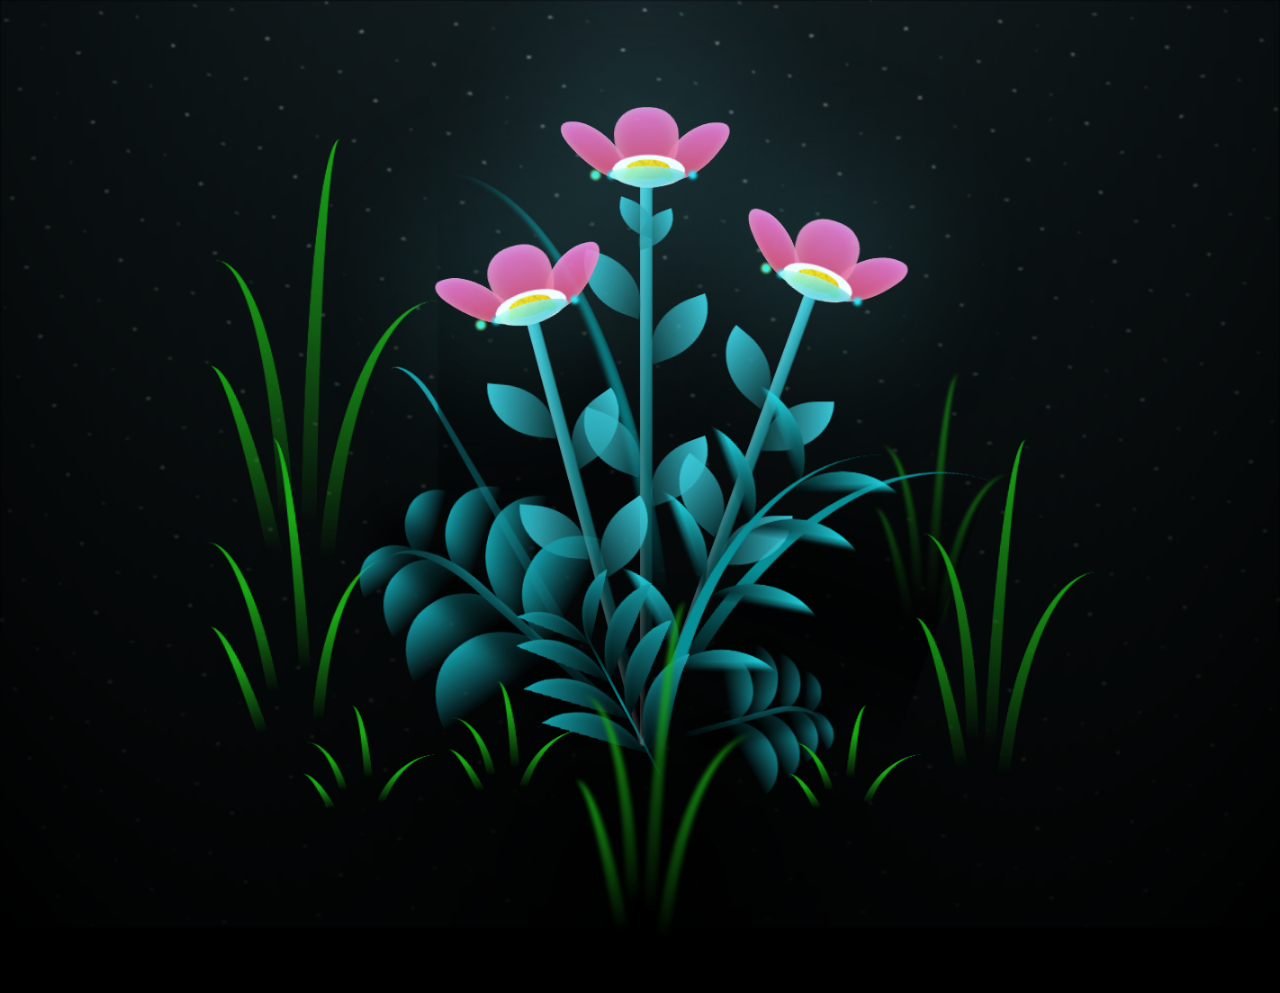
<file: index.html>
<!DOCTYPE html>
<html lang="en">

<head>
  <meta charset="UTF-8">
  <meta http-equiv="X-UA-Compatible" content="IE=edge">
  <meta name="viewport" content="width=device-width, initial-scale=1.0">
  <link rel="shortcut icon" href="https://fiqtor.github.io/flowers-for-someone/images/gift.png/gift.png" type="image/x-icon">
  <link rel="stylesheet" href="style.css">

  
  <title>For you and You only</title>
</head>

<body class="not-loaded">
 
  <div class="night"></div>

  
  <div class="flowers">
    <div class="flower flower--1">
      <div class="flower__leafs flower__leafs--1">
        <div class="flower__leaf flower__leaf--1"></div>
        <div class="flower__leaf flower__leaf--2"></div>
        <div class="flower__leaf flower__leaf--3"></div>
        <div class="flower__leaf flower__leaf--4"></div>
        <div class="flower__white-circle"></div>

        <div class="flower__light flower__light--1"></div>
        <div class="flower__light flower__light--2"></div>
        <div class="flower__light flower__light--3"></div>
        <div class="flower__light flower__light--4"></div>
        <div class="flower__light flower__light--5"></div>
        <div class="flower__light flower__light--6"></div>
        <div class="flower__light flower__light--7"></div>
        <div class="flower__light flower__light--8"></div>

      </div>
      <div class="flower__line">
        <div class="flower__line__leaf flower__line__leaf--1"></div>
        <div class="flower__line__leaf flower__line__leaf--2"></div>
        <div class="flower__line__leaf flower__line__leaf--3"></div>
        <div class="flower__line__leaf flower__line__leaf--4"></div>
        <div class="flower__line__leaf flower__line__leaf--5"></div>
        <div class="flower__line__leaf flower__line__leaf--6"></div>
      </div>
    </div>

    <div class="flower flower--2">
      <div class="flower__leafs flower__leafs--2">
        <div class="flower__leaf flower__leaf--1"></div>
        <div class="flower__leaf flower__leaf--2"></div>
        <div class="flower__leaf flower__leaf--3"></div>
        <div class="flower__leaf flower__leaf--4"></div>
        <div class="flower__white-circle"></div>

        <div class="flower__light flower__light--1"></div>
        <div class="flower__light flower__light--2"></div>
        <div class="flower__light flower__light--3"></div>
        <div class="flower__light flower__light--4"></div>
        <div class="flower__light flower__light--5"></div>
        <div class="flower__light flower__light--6"></div>
        <div class="flower__light flower__light--7"></div>
        <div class="flower__light flower__light--8"></div>

      </div>
      <div class="flower__line">
        <div class="flower__line__leaf flower__line__leaf--1"></div>
        <div class="flower__line__leaf flower__line__leaf--2"></div>
        <div class="flower__line__leaf flower__line__leaf--3"></div>
        <div class="flower__line__leaf flower__line__leaf--4"></div>
      </div>
    </div>

    <div class="flower flower--3">
      <div class="flower__leafs flower__leafs--3">
        <div class="flower__leaf flower__leaf--1"></div>
        <div class="flower__leaf flower__leaf--2"></div>
        <div class="flower__leaf flower__leaf--3"></div>
        <div class="flower__leaf flower__leaf--4"></div>
        <div class="flower__white-circle"></div>

        <div class="flower__light flower__light--1"></div>
        <div class="flower__light flower__light--2"></div>
        <div class="flower__light flower__light--3"></div>
        <div class="flower__light flower__light--4"></div>
        <div class="flower__light flower__light--5"></div>
        <div class="flower__light flower__light--6"></div>
        <div class="flower__light flower__light--7"></div>
        <div class="flower__light flower__light--8"></div>

      </div>
      <div class="flower__line">
        <div class="flower__line__leaf flower__line__leaf--1"></div>
        <div class="flower__line__leaf flower__line__leaf--2"></div>
        <div class="flower__line__leaf flower__line__leaf--3"></div>
        <div class="flower__line__leaf flower__line__leaf--4"></div>
      </div>
    </div>

    <div class="grow-ans" style="--d:1.2s">
      <div class="flower__g-long">
        <div class="flower__g-long__top"></div>
        <div class="flower__g-long__bottom"></div>
      </div>
    </div>

    <div class="growing-grass">
      <div class="flower__grass flower__grass--1">
        <div class="flower__grass--top"></div>
        <div class="flower__grass--bottom"></div>
        <div class="flower__grass__leaf flower__grass__leaf--1"></div>
        <div class="flower__grass__leaf flower__grass__leaf--2"></div>
        <div class="flower__grass__leaf flower__grass__leaf--3"></div>
        <div class="flower__grass__leaf flower__grass__leaf--4"></div>
        <div class="flower__grass__leaf flower__grass__leaf--5"></div>
        <div class="flower__grass__leaf flower__grass__leaf--6"></div>
        <div class="flower__grass__leaf flower__grass__leaf--7"></div>
        <div class="flower__grass__leaf flower__grass__leaf--8"></div>
        <div class="flower__grass__overlay"></div>
      </div>
    </div>

    <div class="growing-grass">
      <div class="flower__grass flower__grass--2">
        <div class="flower__grass--top"></div>
        <div class="flower__grass--bottom"></div>
        <div class="flower__grass__leaf flower__grass__leaf--1"></div>
        <div class="flower__grass__leaf flower__grass__leaf--2"></div>
        <div class="flower__grass__leaf flower__grass__leaf--3"></div>
        <div class="flower__grass__leaf flower__grass__leaf--4"></div>
        <div class="flower__grass__leaf flower__grass__leaf--5"></div>
        <div class="flower__grass__leaf flower__grass__leaf--6"></div>
        <div class="flower__grass__leaf flower__grass__leaf--7"></div>
        <div class="flower__grass__leaf flower__grass__leaf--8"></div>
        <div class="flower__grass__overlay"></div>
      </div>
    </div>

    <div class="grow-ans" style="--d:2.4s">
      <div class="flower__g-right flower__g-right--1">
        <div class="leaf"></div>
      </div>
    </div>

    <div class="grow-ans" style="--d:2.8s">
      <div class="flower__g-right flower__g-right--2">
        <div class="leaf"></div>
      </div>
    </div>

    <div class="grow-ans" style="--d:2.8s">
      <div class="flower__g-front">
        <div class="flower__g-front__leaf-wrapper flower__g-front__leaf-wrapper--1">
          <div class="flower__g-front__leaf"></div>
        </div>
        <div class="flower__g-front__leaf-wrapper flower__g-front__leaf-wrapper--2">
          <div class="flower__g-front__leaf"></div>
        </div>
        <div class="flower__g-front__leaf-wrapper flower__g-front__leaf-wrapper--3">
          <div class="flower__g-front__leaf"></div>
        </div>
        <div class="flower__g-front__leaf-wrapper flower__g-front__leaf-wrapper--4">
          <div class="flower__g-front__leaf"></div>
        </div>
        <div class="flower__g-front__leaf-wrapper flower__g-front__leaf-wrapper--5">
          <div class="flower__g-front__leaf"></div>
        </div>
        <div class="flower__g-front__leaf-wrapper flower__g-front__leaf-wrapper--6">
          <div class="flower__g-front__leaf"></div>
        </div>
        <div class="flower__g-front__leaf-wrapper flower__g-front__leaf-wrapper--7">
          <div class="flower__g-front__leaf"></div>
        </div>
        <div class="flower__g-front__leaf-wrapper flower__g-front__leaf-wrapper--8">
          <div class="flower__g-front__leaf"></div>
        </div>
        <div class="flower__g-front__line"></div>
      </div>
    </div>

    <div class="grow-ans" style="--d:3.2s">
      <div class="flower__g-fr">
        <div class="leaf"></div>
        <div class="flower__g-fr__leaf flower__g-fr__leaf--1"></div>
        <div class="flower__g-fr__leaf flower__g-fr__leaf--2"></div>
        <div class="flower__g-fr__leaf flower__g-fr__leaf--3"></div>
        <div class="flower__g-fr__leaf flower__g-fr__leaf--4"></div>
        <div class="flower__g-fr__leaf flower__g-fr__leaf--5"></div>
        <div class="flower__g-fr__leaf flower__g-fr__leaf--6"></div>
        <div class="flower__g-fr__leaf flower__g-fr__leaf--7"></div>
        <div class="flower__g-fr__leaf flower__g-fr__leaf--8"></div>
      </div>
    </div>

    <div class="long-g long-g--0">
      <div class="grow-ans" style="--d:3s">
        <div class="leaf leaf--0"></div>
      </div>
      <div class="grow-ans" style="--d:2.2s">
        <div class="leaf leaf--1"></div>
      </div>
      <div class="grow-ans" style="--d:3.4s">
        <div class="leaf leaf--2"></div>
      </div>
      <div class="grow-ans" style="--d:3.6s">
        <div class="leaf leaf--3"></div>
      </div>
    </div>

    <div class="long-g long-g--1">
      <div class="grow-ans" style="--d:3.6s">
        <div class="leaf leaf--0"></div>
      </div>
      <div class="grow-ans" style="--d:3.8s">
        <div class="leaf leaf--1"></div>
      </div>
      <div class="grow-ans" style="--d:4s">
        <div class="leaf leaf--2"></div>
      </div>
      <div class="grow-ans" style="--d:4.2s">
        <div class="leaf leaf--3"></div>
      </div>
    </div>

    <div class="long-g long-g--2">
      <div class="grow-ans" style="--d:4s">
        <div class="leaf leaf--0"></div>
      </div>
      <div class="grow-ans" style="--d:4.2s">
        <div class="leaf leaf--1"></div>
      </div>
      <div class="grow-ans" style="--d:4.4s">
        <div class="leaf leaf--2"></div>
      </div>
      <div class="grow-ans" style="--d:4.6s">
        <div class="leaf leaf--3"></div>
      </div>
    </div>

    <div class="long-g long-g--3">
      <div class="grow-ans" style="--d:4s">
        <div class="leaf leaf--0"></div>
      </div>
      <div class="grow-ans" style="--d:4.2s">
        <div class="leaf leaf--1"></div>
      </div>
      <div class="grow-ans" style="--d:3s">
        <div class="leaf leaf--2"></div>
      </div>
      <div class="grow-ans" style="--d:3.6s">
        <div class="leaf leaf--3"></div>
      </div>
    </div>

    <div class="long-g long-g--4">
      <div class="grow-ans" style="--d:4s">
        <div class="leaf leaf--0"></div>
      </div>
      <div class="grow-ans" style="--d:4.2s">
        <div class="leaf leaf--1"></div>
      </div>
      <div class="grow-ans" style="--d:3s">
        <div class="leaf leaf--2"></div>
      </div>
      <div class="grow-ans" style="--d:3.6s">
        <div class="leaf leaf--3"></div>
      </div>
    </div>

    <div class="long-g long-g--5">
      <div class="grow-ans" style="--d:4s">
        <div class="leaf leaf--0"></div>
      </div>
      <div class="grow-ans" style="--d:4.2s">
        <div class="leaf leaf--1"></div>
      </div>
      <div class="grow-ans" style="--d:3s">
        <div class="leaf leaf--2"></div>
      </div>
      <div class="grow-ans" style="--d:3.6s">
        <div class="leaf leaf--3"></div>
      </div>
    </div>

    <div class="long-g long-g--6">
      <div class="grow-ans" style="--d:4.2s">
        <div class="leaf leaf--0"></div>
      </div>
      <div class="grow-ans" style="--d:4.4s">
        <div class="leaf leaf--1"></div>
      </div>
      <div class="grow-ans" style="--d:4.6s">
        <div class="leaf leaf--2"></div>
      </div>
      <div class="grow-ans" style="--d:4.8s">
        <div class="leaf leaf--3"></div>
      </div>
    </div>

    <div class="long-g long-g--7">
      <div class="grow-ans" style="--d:3s">
        <div class="leaf leaf--0"></div>
      </div>
      <div class="grow-ans" style="--d:3.2s">
        <div class="leaf leaf--1"></div>
      </div>
      <div class="grow-ans" style="--d:3.5s">
        <div class="leaf leaf--2"></div>
      </div>
      <div class="grow-ans" style="--d:3.6s">
        <div class="leaf leaf--3"></div>
      </div>
    </div>
  </div>

  <!-- Title -->
  <h1 class="title"><span id="title"></span></h1>
</body>

</html>

<!-- Import Javascript -->
<script src="script.js"></script>
</file>
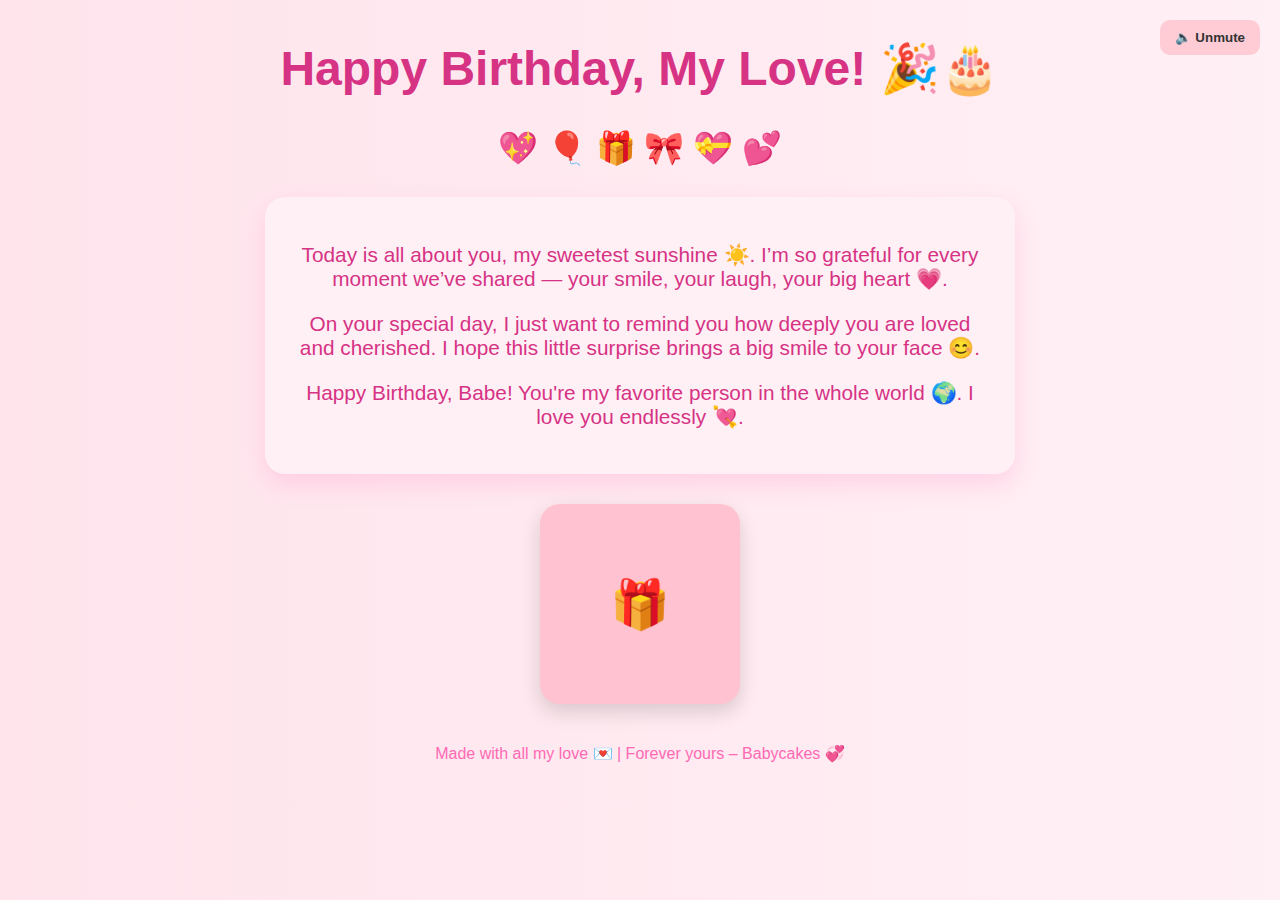
<file: Birthday.html>
<!DOCTYPE html>
    <html lang="en">
    <head>
    <meta charset="UTF-8" />
    <title>Happy Birthday, My Love! 🎂💕</title>
    <style>
        body {
        margin: 0;
        font-family: 'Comic Sans MS', cursive, sans-serif;
        background: linear-gradient(to right, #ffe4ec, #fff0f5);
        color: #d63384;
        text-align: center;
        overflow-x: hidden;
        }

        h1 {
        margin-top: 40px;
        font-size: 3em;
        animation: bounce 1s ease-out forwards;
        }

        @keyframes bounce {
        0% { transform: scale(0.5); opacity: 0; }
        60% { transform: scale(1.2); opacity: 1; }
        100% { transform: scale(1); }
        }

        .heart {
        font-size: 2rem;
        animation: float 2s infinite ease-in-out;
        color: hotpink;
        }

        @keyframes float {
        0% { transform: translateY(0); }
        50% { transform: translateY(-10px); }
        100% { transform: translateY(0); }
        }

        .message {
        max-width: 700px;
        margin: 30px auto;
        font-size: 1.3em;
        background: #fff0f6;
        padding: 25px;
        border-radius: 20px;
        box-shadow: 0 10px 25px rgba(255, 105, 180, 0.2);
        }

        .video-box {
        margin: 40px auto;
        max-width: 90%;
        background: #fff;
        padding: 20px;
        border-radius: 20px;
        box-shadow: 0 8px 20px rgba(0,0,0,0.1);
        display: none;
        }

        video {
        width: 100%;
        border-radius: 15px;
        }

        footer {
        margin: 40px 0;
        font-size: 1em;
        color: #ff69b4;
        }

        .gift-wrap {
        margin: 30px auto;
        background: #ffc2d1;
        width: 200px;
        height: 200px;
        border-radius: 20px;
        display: flex;
        align-items: center;
        justify-content: center;
        font-size: 3em;
        box-shadow: 0 8px 20px rgba(0,0,0,0.15);
        cursor: pointer;
        transition: all 0.4s ease;
        animation: pulse 2s infinite;
        }

        .gift-wrap:hover {
        transform: scale(1.05);
        }

        #mute-btn {
        position: fixed;
        top: 20px;
        right: 20px;
        background: #ffccd5;
        color: #333;
        border: none;
        padding: 10px 15px;
        border-radius: 10px;
        font-weight: bold;
        cursor: pointer;
        z-index: 999;
        }

        @keyframes pulse {
        0% { transform: scale(1); }
        50% { transform: scale(1.05); }
        100% { transform: scale(1); }
        }
    </style>
    </head>
    <body>
    <audio id="bg-music" autoplay loop muted>
    <source src="bday.mp3" type="audio/mpeg">
    Your browser does not support the audio element.
    </audio>
    <button id="mute-btn">🔈 Unmute</button>

    <script>
    const audio = document.getElementById('bg-music');
    const btn = document.getElementById('mute-btn');

    btn.addEventListener('click', () => {
        if (audio.muted) {
        audio.muted = false;
        audio.play();
        btn.textContent = '🔊 Mute';
        } else {
        audio.muted = true;
        btn.textContent = '🔈 Unmute';
        }
    });
    </script>

    <h1>Happy Birthday, My Love! 🎉🎂</h1>
    <div class="heart">💖 🎈 🎁 🎀 💝 💕</div>

    <div class="message">
        <p>
        Today is all about you, my sweetest sunshine ☀️. I’m so grateful for every moment we’ve shared — your smile, your laugh, your big heart 💗.
        </p>
        <p>
        On your special day, I just want to remind you how deeply you are loved and cherished. I hope this little surprise brings a big smile to your face 😊.
        </p>
        <p>
        Happy Birthday, Babe! You're my favorite person in the whole world 🌍. I love you endlessly 💘.
        </p>
    </div>

    <div id="gift" class="gift-wrap" onclick="unwrapGift()">
        🎁
    </div>

    <div id="videoContainer" class="video-box">
        <h2>🎥 A Birthday Surprise Just for You!</h2>
        <video controls>
        <source src="vidteptep.mp4" type="video/mp4">
        Your browser does not support the video tag.
        </video>
    </div>

    <footer>
        Made with all my love 💌 | Forever yours – Babycakes 💞
    </footer>

    <script>
        function unwrapGift() {
        const gift = document.getElementById("gift");
        const video = document.getElementById("videoContainer");

        gift.style.opacity = 0;
        gift.style.transform = "scale(0)";
        setTimeout(() => {
            gift.style.display = "none";
            video.style.display = "block";
        }, 600);
        }
    </script>

    </body>
    </html>
</file>
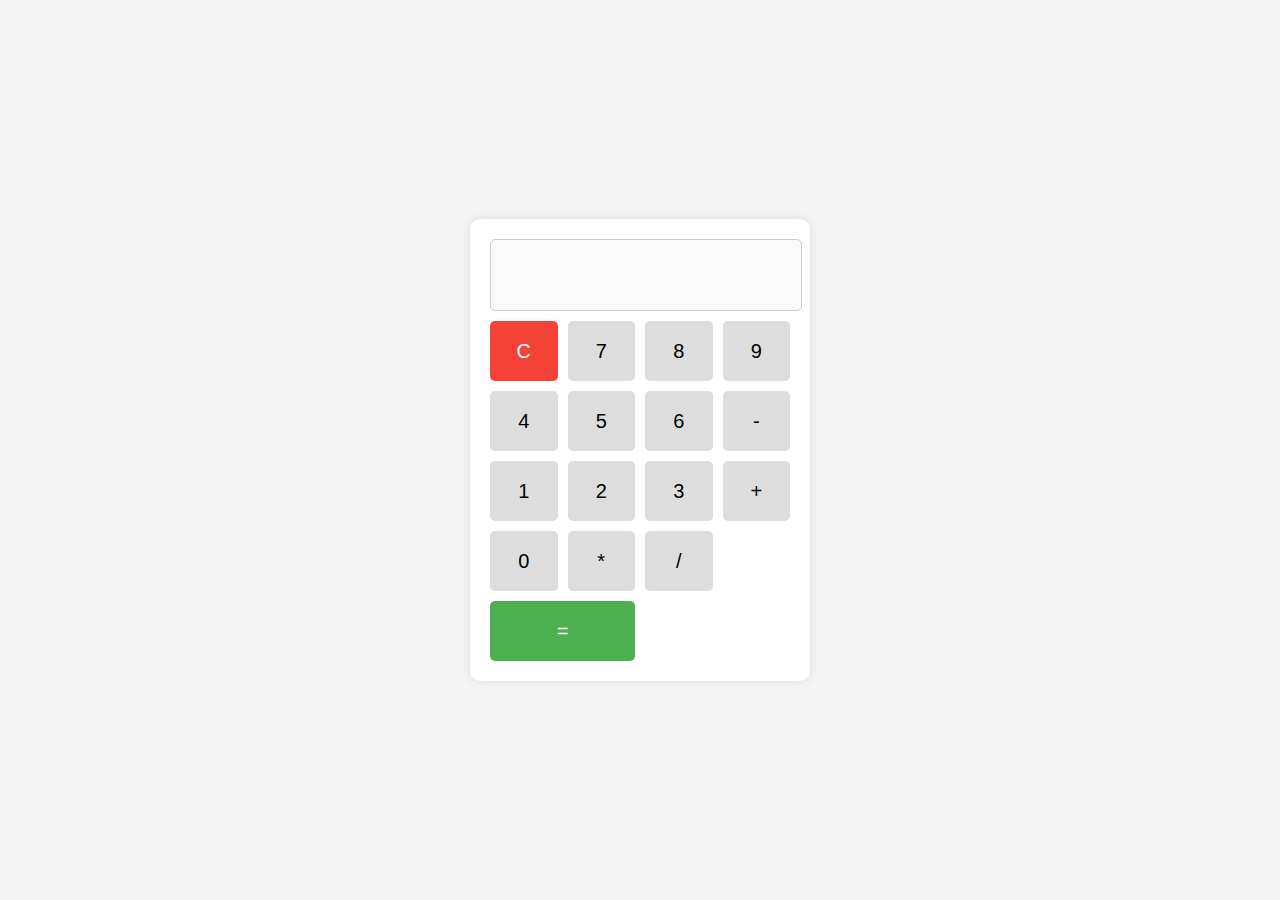
<file: Calculator.html>
<!DOCTYPE html>
<html lang="en">
<head>
    <meta charset="UTF-8">
    <meta name="viewport" content="width=device-width, initial-scale=1.0">
    <title>Calculator</title>
    <style>
        body {
            font-family: Arial, sans-serif;
            display: flex;
            justify-content: center;
            align-items: center;
            height: 100vh;
            background-color: #f4f4f4;
            margin: 0;
        }
        .calculator {
            width: 300px;
            padding: 20px;
            background: white;
            box-shadow: 0px 0px 10px rgba(0, 0, 0, 0.1);
            text-align: center;
            border-radius: 10px;
        }
        input {
            width: 100%;
            height: 60px;
            font-size: 25px;
            text-align: right;
            margin-bottom: 10px;
            padding: 5px;
            border: 1px solid #ccc;
            border-radius: 5px;
        }
        .buttons {
            display: grid;
            grid-template-columns: repeat(4, 1fr);
            gap: 10px;
        }
        button {
            width: 100%;
            height: 60px;
            font-size: 20px;
            cursor: pointer;
            border: none;
            border-radius: 5px;
            background-color: #ddd;
        }
        button:active {
            background-color: #bbb;
        }
        .equal {
            background-color: #4CAF50;
            color: white;
            grid-column: span 2;
        }
        .clear {
            background-color: #f44336;
            color: white;
        }
        .miss-you {
            text-align: center;
            font-size: 40px;
            color: #ff4081;
            font-weight: bold;
            background: linear-gradient(to bottom, #ffccf9, #ffb3ba, #ffdfba, #ffb3f9, #ffccf9);
            height: 100vh;
            width: 100vw;
            display: flex;
            flex-direction: column;
            justify-content: center;
            align-items: center;
        }
        .miss-you img {
            width: 300px;
            margin-top: 20px;
        }
    </style>
</head>
<body>
    <div class="calculator">
        <input type="text" id="display" disabled>
        <div class="buttons">
            <button class="clear" onclick="clearDisplay()">C</button>
            <button onclick="appendValue('7')">7</button>
            <button onclick="appendValue('8')">8</button>
            <button onclick="appendValue('9')">9</button>
            
            <button onclick="appendValue('4')">4</button>
            <button onclick="appendValue('5')">5</button>
            <button onclick="appendValue('6')">6</button>
            <button onclick="appendValue('-')">-</button>
            
            <button onclick="appendValue('1')">1</button>
            <button onclick="appendValue('2')">2</button>
            <button onclick="appendValue('3')">3</button>
            <button onclick="appendValue('+')">+</button>
            
            <button onclick="appendValue('0')">0</button>
            <button onclick="appendValue('*')">*</button>
            <button onclick="appendValue('/')">/</button>
            <button class="equal" onclick="calculate()">=</button>
        </div>
    </div>

    <script>
        function appendValue(value) {
            document.getElementById('display').value += value;
        }

        function clearDisplay() {
            document.getElementById('display').value = '';
        }

        function calculate() {
            try {
                document.getElementById('display').value = eval(document.getElementById('display').value);
                setTimeout(() => {
                    document.body.innerHTML = '<div class="miss-you">I Miss You<br><img src="imissyou-.gif" alt="I Miss You"></div>';
                }, 500);
            } catch {
                document.getElementById('display').value = 'Error';
            }
        }
    </script>
</body>
</html>
</file>
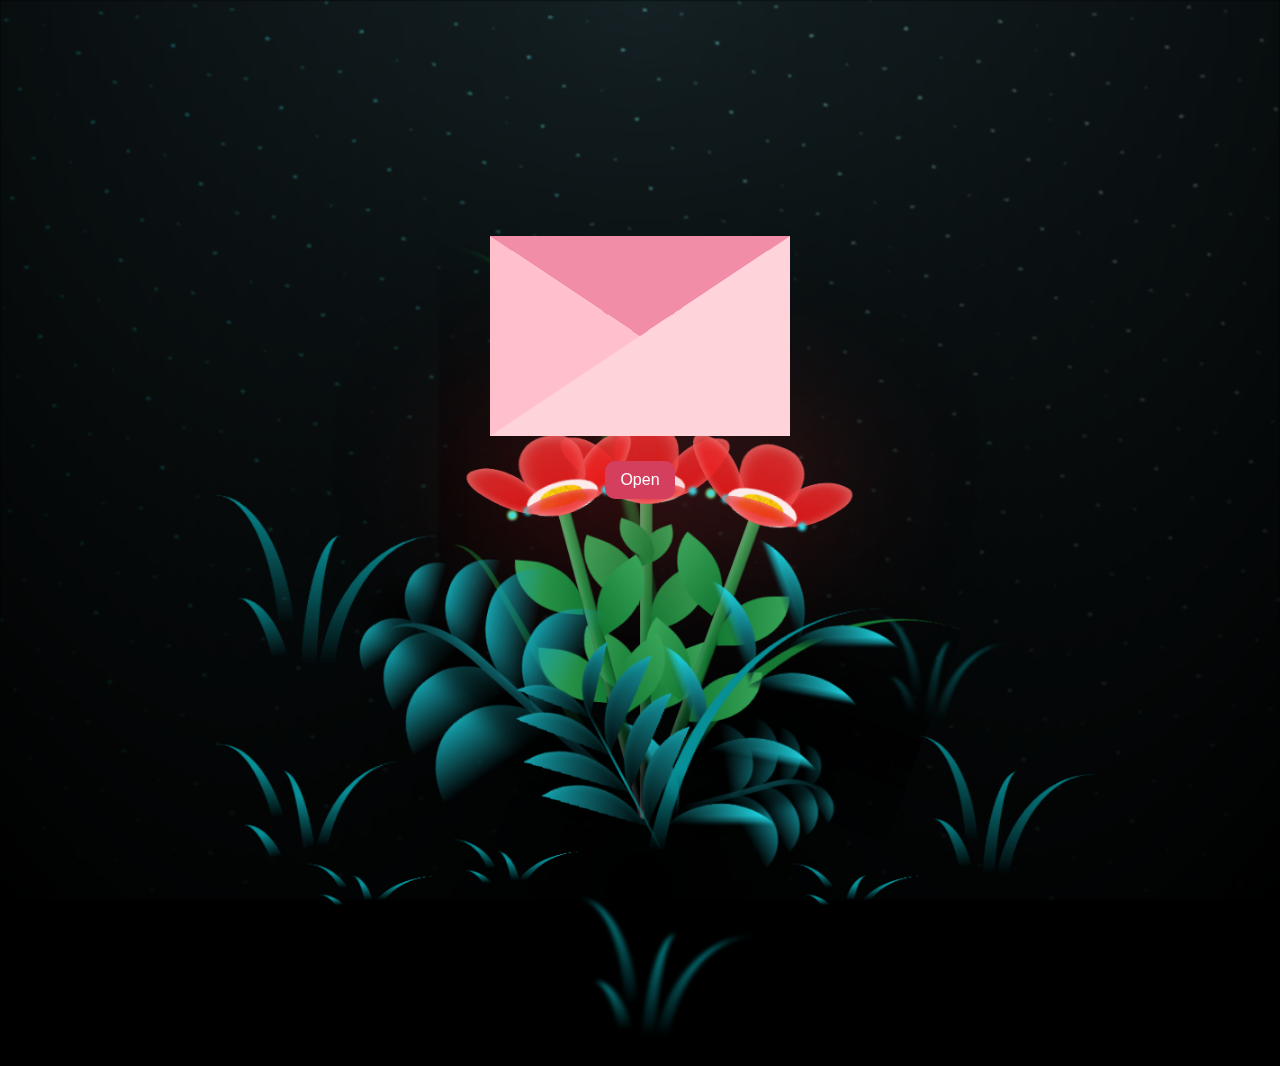
<file: eyy.html>
<!DOCTYPE html>
<html lang="en">
<head>
    <meta charset="UTF-8">
    <meta http-equiv="X-UA-Compatible" content="IE=edge">
    <meta name="viewport" content="width=device-width, initial-scale=1.0">
    <link rel="stylesheet" href="st.css">
    <title>valentine?</title>
</head>
<body class="container">
    <div class="night"></div>
    <div class="text">
        <div class="wrapper">
            <div class="lid one"></div>
            <div class="lid two"></div>
            <div class="envelope"></div>
            <div class="letter">
              <p><strong>Happy Valentine's Day ❤️</strong></p>
              <p>
                Happy valentines baby 💕<br><br>
                Matagal-tagal na rin inabot natin.<br>
                I love youuu hehe.<br><br>
                Wala akong flowers sa totoong buhay  
                pero eto — marunong naman ako mag-code 😅<br><br>
                Kahit minsan mo akong inaaway, okay lang 😆  
                I love you pa rin.<br><br>
                Happy Valentine’s baby 💖  
                I love you sooo so much 💕
              </p>
            </div>
        </div>
        <div class="buttons">
            <button id="openBtn">Open</button>
            <button id="closeBtn" style="display: none;">Close</button>
        </div>
    </div>
    
    <div class="flowers">
      <div class="flower flower--1">
        <div class="flower__leafs flower__leafs--1">
          <div class="flower__leaf flower__leaf--1"></div>
          <div class="flower__leaf flower__leaf--2"></div>
          <div class="flower__leaf flower__leaf--3"></div>
          <div class="flower__leaf flower__leaf--4"></div>
          <div class="flower__white-circle"></div>
  
          <div class="flower__light flower__light--1"></div>
          <div class="flower__light flower__light--2"></div>
          <div class="flower__light flower__light--3"></div>
          <div class="flower__light flower__light--4"></div>
          <div class="flower__light flower__light--5"></div>
          <div class="flower__light flower__light--6"></div>
          <div class="flower__light flower__light--7"></div>
          <div class="flower__light flower__light--8"></div>
  
        </div>
        <div class="flower__line">
          <div class="flower__line__leaf flower__line__leaf--1"></div>
          <div class="flower__line__leaf flower__line__leaf--2"></div>
          <div class="flower__line__leaf flower__line__leaf--3"></div>
          <div class="flower__line__leaf flower__line__leaf--4"></div>
          <div class="flower__line__leaf flower__line__leaf--5"></div>
          <div class="flower__line__leaf flower__line__leaf--6"></div>
        </div>
      </div>
  
      <div class="flower flower--2">
        <div class="flower__leafs flower__leafs--2">
          <div class="flower__leaf flower__leaf--1"></div>
          <div class="flower__leaf flower__leaf--2"></div>
          <div class="flower__leaf flower__leaf--3"></div>
          <div class="flower__leaf flower__leaf--4"></div>
          <div class="flower__white-circle"></div>
  
          <div class="flower__light flower__light--1"></div>
          <div class="flower__light flower__light--2"></div>
          <div class="flower__light flower__light--3"></div>
          <div class="flower__light flower__light--4"></div>
          <div class="flower__light flower__light--5"></div>
          <div class="flower__light flower__light--6"></div>
          <div class="flower__light flower__light--7"></div>
          <div class="flower__light flower__light--8"></div>
  
        </div>
        <div class="flower__line">
          <div class="flower__line__leaf flower__line__leaf--1"></div>
          <div class="flower__line__leaf flower__line__leaf--2"></div>
          <div class="flower__line__leaf flower__line__leaf--3"></div>
          <div class="flower__line__leaf flower__line__leaf--4"></div>
        </div>
      </div>
  
      <div class="flower flower--3">
        <div class="flower__leafs flower__leafs--3">
          <div class="flower__leaf flower__leaf--1"></div>
          <div class="flower__leaf flower__leaf--2"></div>
          <div class="flower__leaf flower__leaf--3"></div>
          <div class="flower__leaf flower__leaf--4"></div>
          <div class="flower__white-circle"></div>
  
          <div class="flower__light flower__light--1"></div>
          <div class="flower__light flower__light--2"></div>
          <div class="flower__light flower__light--3"></div>
          <div class="flower__light flower__light--4"></div>
          <div class="flower__light flower__light--5"></div>
          <div class="flower__light flower__light--6"></div>
          <div class="flower__light flower__light--7"></div>
          <div class="flower__light flower__light--8"></div>
  
        </div>
        <div class="flower__line">
          <div class="flower__line__leaf flower__line__leaf--1"></div>
          <div class="flower__line__leaf flower__line__leaf--2"></div>
          <div class="flower__line__leaf flower__line__leaf--3"></div>
          <div class="flower__line__leaf flower__line__leaf--4"></div>
        </div>
      </div>
  
      <div class="grow-ans" style="--d:1.2s">
        <div class="flower__g-long">
          <div class="flower__g-long__top"></div>
          <div class="flower__g-long__bottom"></div>
        </div>
      </div>
  
      <div class="growing-grass">
        <div class="flower__grass flower__grass--1">
          <div class="flower__grass--top"></div>
          <div class="flower__grass--bottom"></div>
          <div class="flower__grass__leaf flower__grass__leaf--1"></div>
          <div class="flower__grass__leaf flower__grass__leaf--2"></div>
          <div class="flower__grass__leaf flower__grass__leaf--3"></div>
          <div class="flower__grass__leaf flower__grass__leaf--4"></div>
          <div class="flower__grass__leaf flower__grass__leaf--5"></div>
          <div class="flower__grass__leaf flower__grass__leaf--6"></div>
          <div class="flower__grass__leaf flower__grass__leaf--7"></div>
          <div class="flower__grass__leaf flower__grass__leaf--8"></div>
          <div class="flower__grass__overlay"></div>
        </div>
      </div>
  
      <div class="growing-grass">
        <div class="flower__grass flower__grass--2">
          <div class="flower__grass--top"></div>
          <div class="flower__grass--bottom"></div>
          <div class="flower__grass__leaf flower__grass__leaf--1"></div>
          <div class="flower__grass__leaf flower__grass__leaf--2"></div>
          <div class="flower__grass__leaf flower__grass__leaf--3"></div>
          <div class="flower__grass__leaf flower__grass__leaf--4"></div>
          <div class="flower__grass__leaf flower__grass__leaf--5"></div>
          <div class="flower__grass__leaf flower__grass__leaf--6"></div>
          <div class="flower__grass__leaf flower__grass__leaf--7"></div>
          <div class="flower__grass__leaf flower__grass__leaf--8"></div>
          <div class="flower__grass__overlay"></div>
        </div>
      </div>
  
      <div class="grow-ans" style="--d:2.4s">
        <div class="flower__g-right flower__g-right--1">
          <div class="leaf"></div>
        </div>
      </div>
  
      <div class="grow-ans" style="--d:2.8s">
        <div class="flower__g-right flower__g-right--2">
          <div class="leaf"></div>
        </div>
      </div>
  
      <div class="grow-ans" style="--d:2.8s">
        <div class="flower__g-front">
          <div class="flower__g-front__leaf-wrapper flower__g-front__leaf-wrapper--1">
            <div class="flower__g-front__leaf"></div>
          </div>
          <div class="flower__g-front__leaf-wrapper flower__g-front__leaf-wrapper--2">
            <div class="flower__g-front__leaf"></div>
          </div>
          <div class="flower__g-front__leaf-wrapper flower__g-front__leaf-wrapper--3">
            <div class="flower__g-front__leaf"></div>
          </div>
          <div class="flower__g-front__leaf-wrapper flower__g-front__leaf-wrapper--4">
            <div class="flower__g-front__leaf"></div>
          </div>
          <div class="flower__g-front__leaf-wrapper flower__g-front__leaf-wrapper--5">
            <div class="flower__g-front__leaf"></div>
          </div>
          <div class="flower__g-front__leaf-wrapper flower__g-front__leaf-wrapper--6">
            <div class="flower__g-front__leaf"></div>
          </div>
          <div class="flower__g-front__leaf-wrapper flower__g-front__leaf-wrapper--7">
            <div class="flower__g-front__leaf"></div>
          </div>
          <div class="flower__g-front__leaf-wrapper flower__g-front__leaf-wrapper--8">
            <div class="flower__g-front__leaf"></div>
          </div>
          <div class="flower__g-front__line"></div>
        </div>
      </div>
  
      <div class="grow-ans" style="--d:3.2s">
        <div class="flower__g-fr">
          <div class="leaf"></div>
          <div class="flower__g-fr__leaf flower__g-fr__leaf--1"></div>
          <div class="flower__g-fr__leaf flower__g-fr__leaf--2"></div>
          <div class="flower__g-fr__leaf flower__g-fr__leaf--3"></div>
          <div class="flower__g-fr__leaf flower__g-fr__leaf--4"></div>
          <div class="flower__g-fr__leaf flower__g-fr__leaf--5"></div>
          <div class="flower__g-fr__leaf flower__g-fr__leaf--6"></div>
          <div class="flower__g-fr__leaf flower__g-fr__leaf--7"></div>
          <div class="flower__g-fr__leaf flower__g-fr__leaf--8"></div>
        </div>
      </div>
  
      <div class="long-g long-g--0">
        <div class="grow-ans" style="--d:3s">
          <div class="leaf leaf--0"></div>
        </div>
        <div class="grow-ans" style="--d:2.2s">
          <div class="leaf leaf--1"></div>
        </div>
        <div class="grow-ans" style="--d:3.4s">
          <div class="leaf leaf--2"></div>
        </div>
        <div class="grow-ans" style="--d:3.6s">
          <div class="leaf leaf--3"></div>
        </div>
      </div>
  
      <div class="long-g long-g--1">
        <div class="grow-ans" style="--d:3.6s">
          <div class="leaf leaf--0"></div>
        </div>
        <div class="grow-ans" style="--d:3.8s">
          <div class="leaf leaf--1"></div>
        </div>
        <div class="grow-ans" style="--d:4s">
          <div class="leaf leaf--2"></div>
        </div>
        <div class="grow-ans" style="--d:4.2s">
          <div class="leaf leaf--3"></div>
        </div>
      </div>
  
      <div class="long-g long-g--2">
        <div class="grow-ans" style="--d:4s">
          <div class="leaf leaf--0"></div>
        </div>
        <div class="grow-ans" style="--d:4.2s">
          <div class="leaf leaf--1"></div>
        </div>
        <div class="grow-ans" style="--d:4.4s">
          <div class="leaf leaf--2"></div>
        </div>
        <div class="grow-ans" style="--d:4.6s">
          <div class="leaf leaf--3"></div>
        </div>
      </div>
  
      <div class="long-g long-g--3">
        <div class="grow-ans" style="--d:4s">
          <div class="leaf leaf--0"></div>
        </div>
        <div class="grow-ans" style="--d:4.2s">
          <div class="leaf leaf--1"></div>
        </div>
        <div class="grow-ans" style="--d:3s">
          <div class="leaf leaf--2"></div>
        </div>
        <div class="grow-ans" style="--d:3.6s">
          <div class="leaf leaf--3"></div>
        </div>
      </div>
  
      <div class="long-g long-g--4">
        <div class="grow-ans" style="--d:4s">
          <div class="leaf leaf--0"></div>
        </div>
        <div class="grow-ans" style="--d:4.2s">
          <div class="leaf leaf--1"></div>
        </div>
        <div class="grow-ans" style="--d:3s">
          <div class="leaf leaf--2"></div>
        </div>
        <div class="grow-ans" style="--d:3.6s">
          <div class="leaf leaf--3"></div>
        </div>
      </div>
  
      <div class="long-g long-g--5">
        <div class="grow-ans" style="--d:4s">
          <div class="leaf leaf--0"></div>
        </div>
        <div class="grow-ans" style="--d:4.2s">
          <div class="leaf leaf--1"></div>
        </div>
        <div class="grow-ans" style="--d:3s">
          <div class="leaf leaf--2"></div>
        </div>
        <div class="grow-ans" style="--d:3.6s">
          <div class="leaf leaf--3"></div>
        </div>
      </div>
  
      <div class="long-g long-g--6">
        <div class="grow-ans" style="--d:4.2s">
          <div class="leaf leaf--0"></div>
        </div>
        <div class="grow-ans" style="--d:4.4s">
          <div class="leaf leaf--1"></div>
        </div>
        <div class="grow-ans" style="--d:4.6s">
          <div class="leaf leaf--2"></div>
        </div>
        <div class="grow-ans" style="--d:4.8s">
          <div class="leaf leaf--3"></div>
        </div>
      </div>
  
      <div class="long-g long-g--7">
        <div class="grow-ans" style="--d:3s">
          <div class="leaf leaf--0"></div>
        </div>
        <div class="grow-ans" style="--d:3.2s">
          <div class="leaf leaf--1"></div>
        </div>
        <div class="grow-ans" style="--d:3.5s">
          <div class="leaf leaf--2"></div>
        </div>
        <div class="grow-ans" style="--d:3.6s">
          <div class="leaf leaf--3"></div>
        </div>
      </div>
    </div>
    <script src="sc.js"></script>
  </body>

</html>
</file>
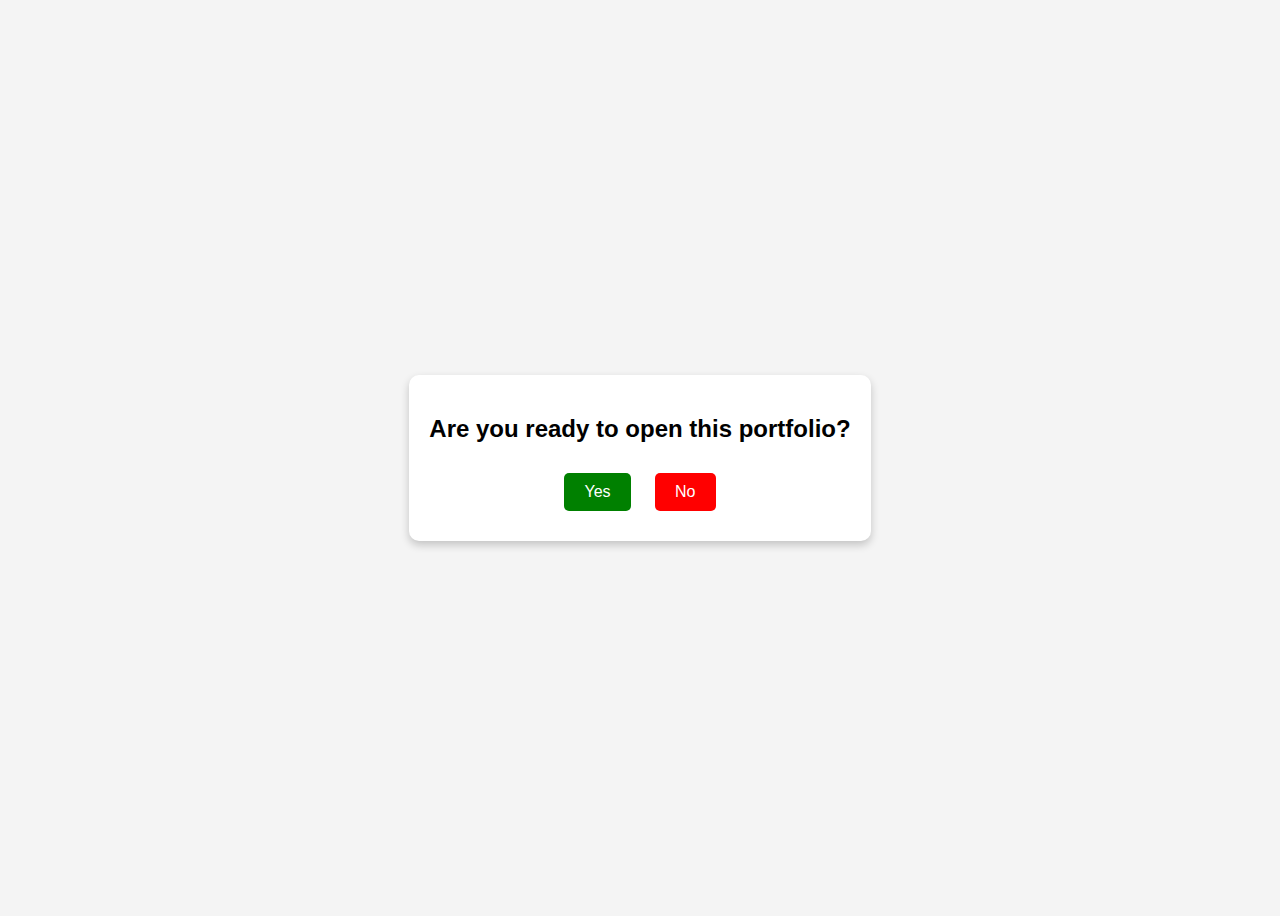
<file: For you.html>
<!DOCTYPE html>
<html lang="en">
<head>
    <meta charset="UTF-8">
    <meta name="viewport" content="width=device-width, initial-scale=1.0">
    <title>Portfolio Entrance</title>
    <style>
        body {
            display: flex;
            justify-content: center;
            align-items: center;
            height: 100vh;
            background-color: #f4f4f4;
            font-family: Arial, sans-serif;
            text-align: center;
        }
        .container {
            background: white;
            padding: 20px;
            border-radius: 10px;
            box-shadow: 0 4px 8px rgba(0, 0, 0, 0.2);
        }
        button {
            margin: 10px;
            padding: 10px 20px;
            font-size: 16px;
            border: none;
            border-radius: 5px;
            cursor: pointer;
        }
        .yes {
            background-color: green;
            color: white;
        }
        .no {
            background-color: red;
            color: white;
        }
    </style>
</head>
<body>
    <div class="container">
        <h2>Are you ready to open this portfolio?</h2>
        <button class="yes" onclick="openPortfolio()">Yes</button>
        <button class="no" onclick="closeWindow()">No</button>
    </div>
    
    <script>
        function openPortfolio() {
            window.location.href = 'portfolio.html';
        }
        function closeWindow() {
            alert('Maybe next time!');
        }
    </script>
</body>
</html>
</file>
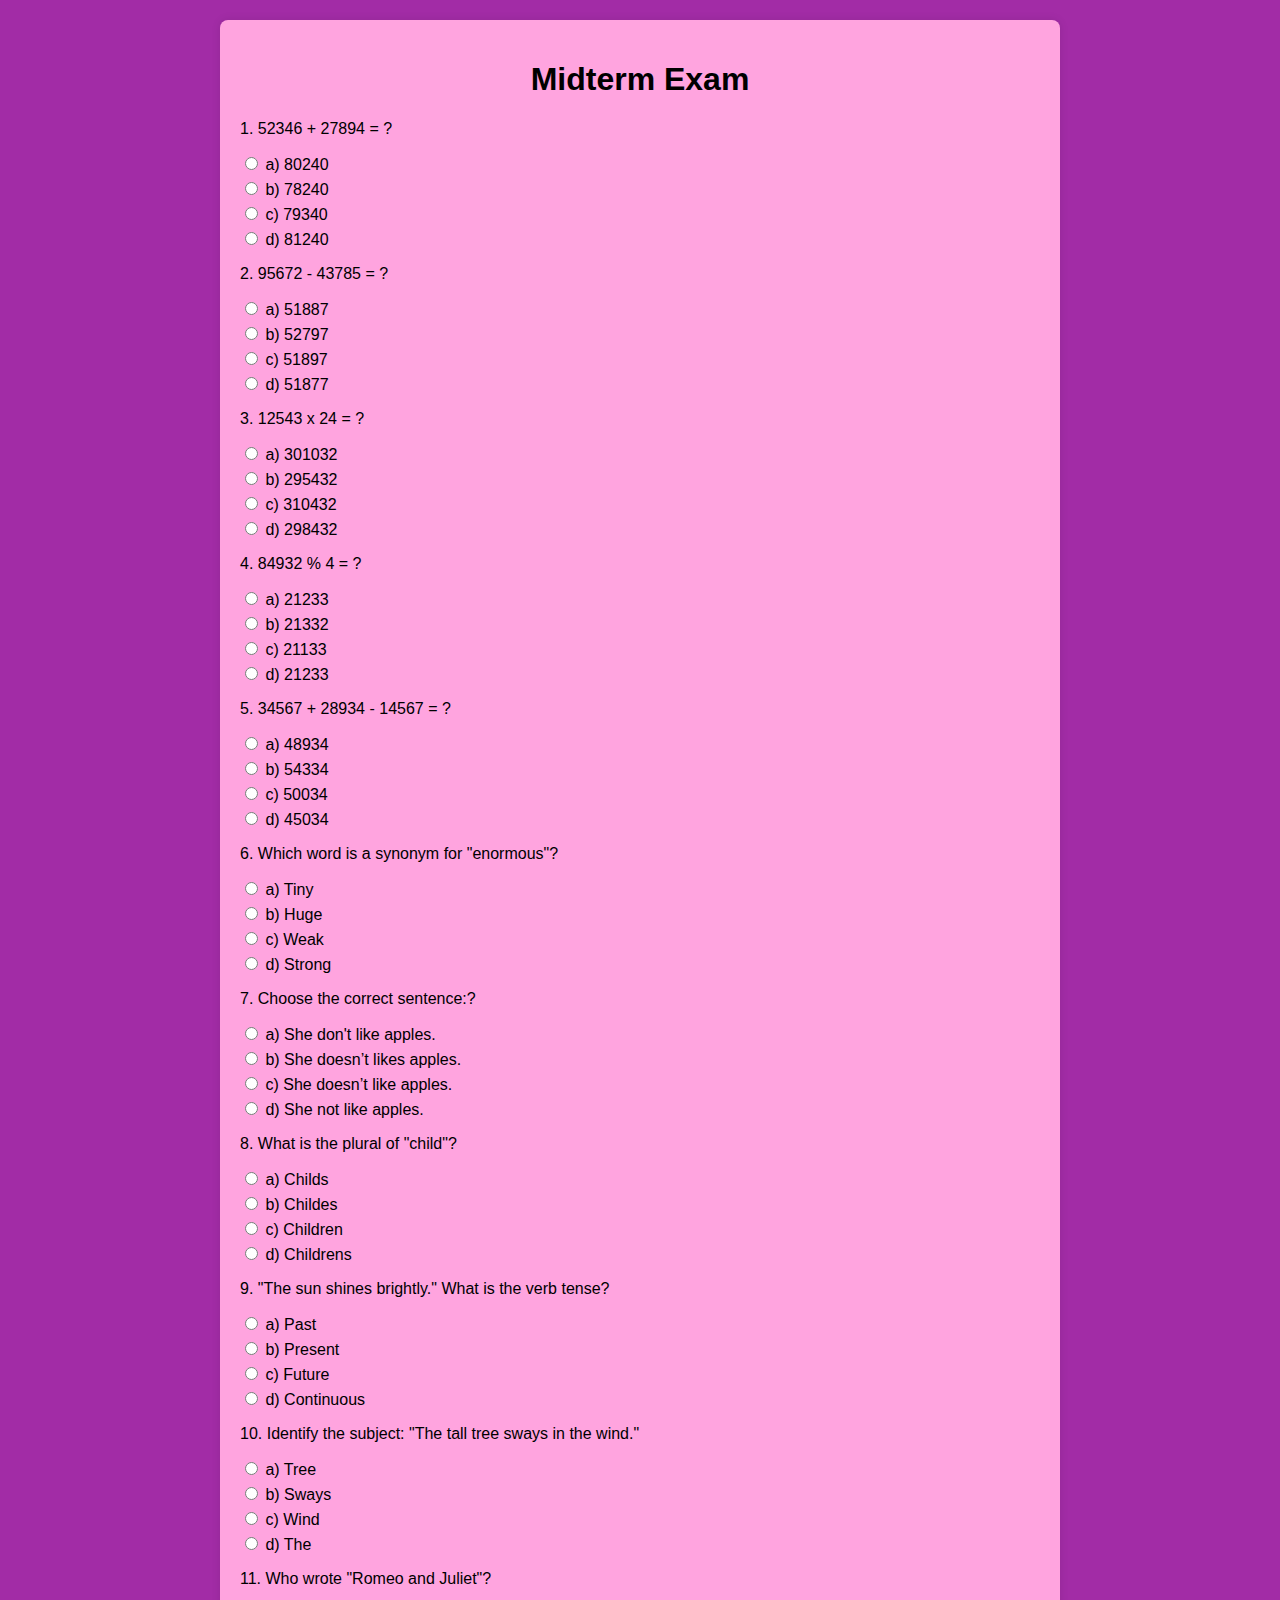
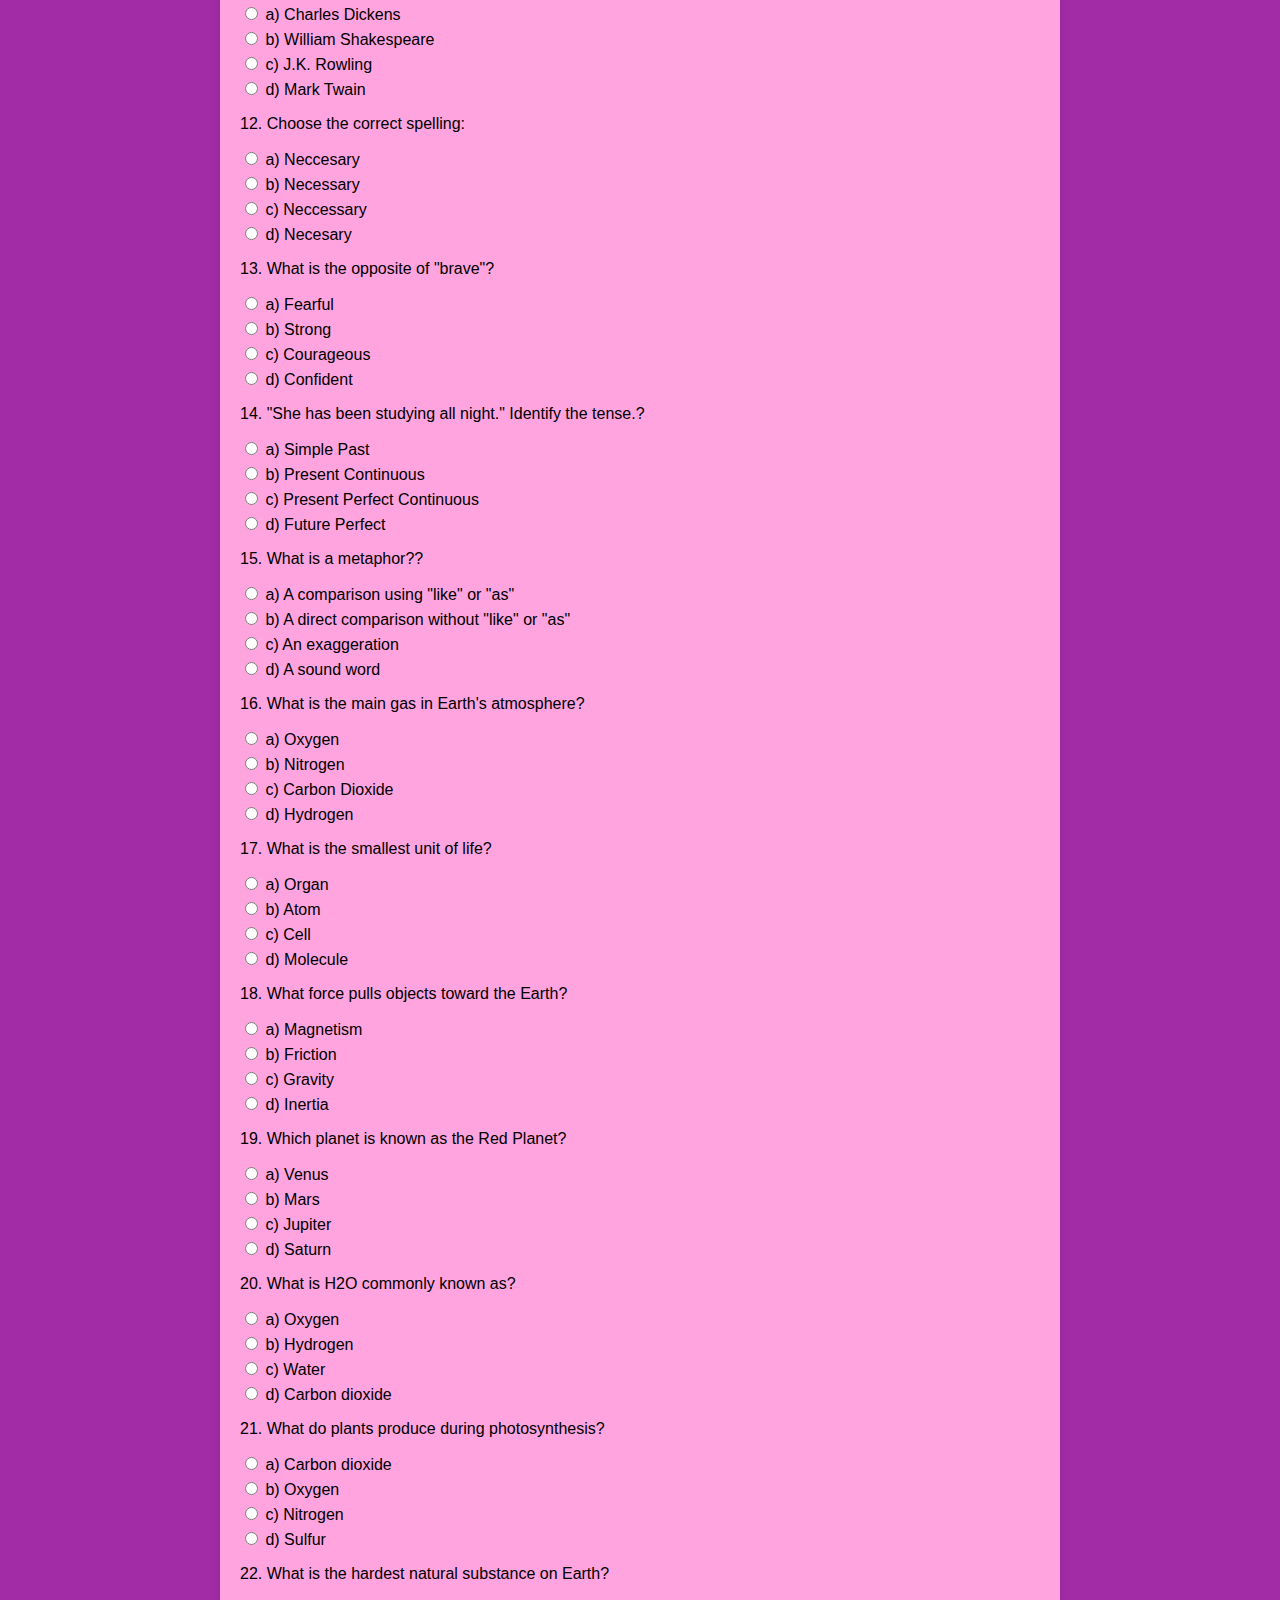
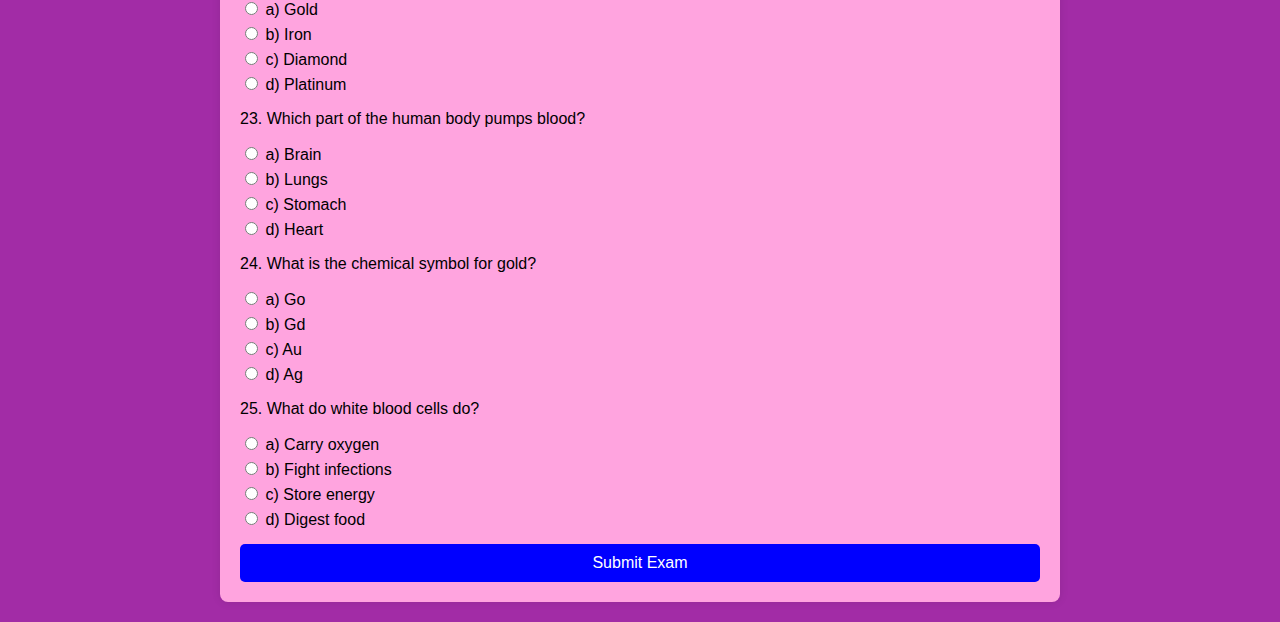
<file: PersonalMidterm.html>
<!DOCTYPE html>
<html lang="en">
<head>
    <meta charset="UTF-8">
    <meta name="viewport" content="width=device-width, initial-scale=1.0">
    <title>Midterm Exam</title>
    <style>
        body {
            font-family: Arial, sans-serif;
            margin: 20px;
            background-color: #a22ca6;
        }
        .container {
            max-width: 800px;
            margin: auto;
            background: rgb(255, 164, 223);
            padding: 20px;
            border-radius: 8px;
            box-shadow: 0px 0px 10px rgba(0, 0, 0, 0.1);
        }
        h1 {
            text-align: center;
        }
        .question {
            margin-bottom: 15px;
        }
        .options label {
            display: block;
            margin: 5px 0;
        }
        .submit-btn {
            display: block;
            width: 100%;
            padding: 10px;
            background: blue;
            color: rgb(255, 255, 255);
            border: none;
            border-radius: 5px;
            font-size: 16px;
            cursor: pointer;
        }
        .submit-btn:hover {
            background: darkblue;
        }
    </style>
</head>
<body>

<div class="container">
    <h1>Midterm Exam</h1>
    <form id="examForm">

        <div class="question">
            <p>1. 52346 + 27894 = ?</p>
            <div class="options">
                <label><input type="radio" name="q1" value="a"> a) 80240</label>
                <label><input type="radio" name="q1" value="b"> b) 78240</label>
                <label><input type="radio" name="q1" value="c"> c) 79340</label>
                <label><input type="radio" name="q1" value="d"> d) 81240</label>
            </div>
        </div>

        <div class="question">
            <p>2. 95672 - 43785 = ?</p>
            <div class="options">
                <label><input type="radio" name="q2" value="a"> a) 51887</label>
                <label><input type="radio" name="q2" value="b"> b) 52797</label>
                <label><input type="radio" name="q2" value="c"> c) 51897</label>
                <label><input type="radio" name="q2" value="d"> d) 51877</label>
            </div>
        </div>

        <div class="question">
            <p>3. 12543 x 24 = ?</p>
            <div class="options">
                <label><input type="radio" name="q2" value="a"> a) 301032</label>
                <label><input type="radio" name="q2" value="b"> b) 295432</label>
                <label><input type="radio" name="q2" value="c"> c) 310432</label>
                <label><input type="radio" name="q2" value="d"> d) 298432</label>
            </div>
        </div>

        <div class="question">
            <p>4. 84932 % 4 = ?</p>
            <div class="options">
                <label><input type="radio" name="q2" value="a"> a) 21233</label>
                <label><input type="radio" name="q2" value="b"> b) 21332</label>
                <label><input type="radio" name="q2" value="c"> c) 21133</label>
                <label><input type="radio" name="q2" value="d"> d) 21233</label>
            </div>
        </div>

        <div class="question">
            <p>5. 34567 + 28934 - 14567 = ?</p>
            <div class="options">
                <label><input type="radio" name="q2" value="a"> a) 48934</label>
                <label><input type="radio" name="q2" value="b"> b) 54334</label>
                <label><input type="radio" name="q2" value="c"> c) 50034</label>
                <label><input type="radio" name="q2" value="d"> d) 45034</label>
            </div>
        </div>

        <div class="question">
            <p>6. Which word is a synonym for "enormous"?</p>
            <div class="options">
                <label><input type="radio" name="q2" value="a"> a) Tiny</label>
                <label><input type="radio" name="q2" value="b"> b) Huge</label>
                <label><input type="radio" name="q2" value="c"> c) Weak</label>
                <label><input type="radio" name="q2" value="d"> d) Strong</label>
            </div>
        </div>

        <div class="question">
            <p>7. Choose the correct sentence:?</p>
            <div class="options">
                <label><input type="radio" name="q2" value="a"> a) She don't like apples.</label>
                <label><input type="radio" name="q2" value="b"> b) She doesn’t likes apples.</label>
                <label><input type="radio" name="q2" value="c"> c) She doesn’t like apples.</label>
                <label><input type="radio" name="q2" value="d"> d) She not like apples.</label>
            </div>
        </div>

        <div class="question">
            <p>8. What is the plural of "child"?</p>
            <div class="options">
                <label><input type="radio" name="q2" value="a"> a) Childs</label>
                <label><input type="radio" name="q2" value="b"> b) Childes</label>
                <label><input type="radio" name="q2" value="c"> c) Children</label>
                <label><input type="radio" name="q2" value="d"> d) Childrens</label>
            </div>
        </div>

        <div class="question">
            <p>9. "The sun shines brightly." What is the verb tense?</p>
            <div class="options">
                <label><input type="radio" name="q2" value="a"> a) Past</label>
                <label><input type="radio" name="q2" value="b"> b) Present</label>
                <label><input type="radio" name="q2" value="c"> c) Future</label>
                <label><input type="radio" name="q2" value="d"> d) Continuous</label>
            </div>
        </div>

        <div class="question">
            <p>10. Identify the subject: "The tall tree sways in the wind."</p>
            <div class="options">
                <label><input type="radio" name="q2" value="a"> a) Tree</label>
                <label><input type="radio" name="q2" value="b"> b) Sways</label>
                <label><input type="radio" name="q2" value="c"> c) Wind</label>
                <label><input type="radio" name="q2" value="d"> d) The</label>
            </div>
        </div>

        <div class="question">
            <p>11. Who wrote "Romeo and Juliet"?</p>
            <div class="options">
                <label><input type="radio" name="q2" value="a"> a) Charles Dickens</label>
                <label><input type="radio" name="q2" value="b"> b) William Shakespeare</label>
                <label><input type="radio" name="q2" value="c"> c) J.K. Rowling</label>
                <label><input type="radio" name="q2" value="d"> d) Mark Twain</label>
            </div>
        </div>

        <div class="question">
            <p>12. Choose the correct spelling:</p>
            <div class="options">
                <label><input type="radio" name="q2" value="a"> a) Neccesary</label>
                <label><input type="radio" name="q2" value="b"> b) Necessary</label>
                <label><input type="radio" name="q2" value="c"> c) Neccessary</label>
                <label><input type="radio" name="q2" value="d"> d) Necesary</label>
            </div>
        </div>

        <div class="question">
            <p>13. What is the opposite of "brave"?</p>
            <div class="options">
                <label><input type="radio" name="q2" value="a"> a) Fearful</label>
                <label><input type="radio" name="q2" value="b"> b) Strong</label>
                <label><input type="radio" name="q2" value="c"> c) Courageous</label>
                <label><input type="radio" name="q2" value="d"> d) Confident</label>
            </div>
        </div>

        <div class="question">
            <p>14. "She has been studying all night." Identify the tense.?</p>
            <div class="options">
                <label><input type="radio" name="q2" value="a"> a) Simple Past</label>
                <label><input type="radio" name="q2" value="b"> b) Present Continuous</label>
                <label><input type="radio" name="q2" value="c"> c) Present Perfect Continuous</label>
                <label><input type="radio" name="q2" value="d"> d) Future Perfect</label>
            </div>
        </div>

        <div class="question">
            <p>15. What is a metaphor??</p>
            <div class="options">
                <label><input type="radio" name="q2" value="a"> a) A comparison using "like" or "as"</label>
                <label><input type="radio" name="q2" value="b"> b) A direct comparison without "like" or "as"</label>
                <label><input type="radio" name="q2" value="c"> c) An exaggeration</label>
                <label><input type="radio" name="q2" value="d"> d) A sound word</label>
            </div>
        </div>

        <div class="question">
            <p>16. What is the main gas in Earth's atmosphere?</p>
            <div class="options">
                <label><input type="radio" name="q2" value="a"> a) Oxygen</label>
                <label><input type="radio" name="q2" value="b"> b) Nitrogen</label>
                <label><input type="radio" name="q2" value="c"> c) Carbon Dioxide</label>
                <label><input type="radio" name="q2" value="d"> d) Hydrogen</label>
            </div>
        </div>

        <div class="question">
            <p>17. What is the smallest unit of life?</p>
            <div class="options">
                <label><input type="radio" name="q2" value="a"> a) Organ</label>
                <label><input type="radio" name="q2" value="b"> b) Atom</label>
                <label><input type="radio" name="q2" value="c"> c) Cell</label>
                <label><input type="radio" name="q2" value="d"> d) Molecule</label>
            </div>
        </div>

        <div class="question">
            <p>18. What force pulls objects toward the Earth?</p>
            <div class="options">
                <label><input type="radio" name="q2" value="a"> a) Magnetism</label>
                <label><input type="radio" name="q2" value="b"> b) Friction</label>
                <label><input type="radio" name="q2" value="c"> c) Gravity</label>
                <label><input type="radio" name="q2" value="d"> d) Inertia</label>
            </div>
        </div>

        <div class="question">
            <p>19. Which planet is known as the Red Planet?</p>
            <div class="options">
                <label><input type="radio" name="q2" value="a"> a) Venus</label>
                <label><input type="radio" name="q2" value="b"> b) Mars</label>
                <label><input type="radio" name="q2" value="c"> c) Jupiter</label>
                <label><input type="radio" name="q2" value="d"> d) Saturn</label>
            </div>
        </div>

        <div class="question">
            <p>20. What is H2O commonly known as?</p>
            <div class="options">
                <label><input type="radio" name="q2" value="a"> a) Oxygen</label>
                <label><input type="radio" name="q2" value="b"> b) Hydrogen</label>
                <label><input type="radio" name="q2" value="c"> c) Water</label>
                <label><input type="radio" name="q2" value="d"> d) Carbon dioxide</label>
            </div>
        </div>

        <div class="question">
            <p>21. What do plants produce during photosynthesis?</p>
            <div class="options">
                <label><input type="radio" name="q2" value="a"> a) Carbon dioxide</label>
                <label><input type="radio" name="q2" value="b"> b) Oxygen</label>
                <label><input type="radio" name="q2" value="c"> c) Nitrogen</label>
                <label><input type="radio" name="q2" value="d"> d) Sulfur</label>
            </div>
        </div>

        <div class="question">
            <p>22. What is the hardest natural substance on Earth?</p>
            <div class="options">
                <label><input type="radio" name="q2" value="a"> a) Gold</label>
                <label><input type="radio" name="q2" value="b"> b) Iron</label>
                <label><input type="radio" name="q2" value="c"> c) Diamond</label>
                <label><input type="radio" name="q2" value="d"> d) Platinum</label>
            </div>
        </div>

        <div class="question">
            <p>23. Which part of the human body pumps blood?</p>
            <div class="options">
                <label><input type="radio" name="q2" value="a"> a) Brain</label>
                <label><input type="radio" name="q2" value="b"> b) Lungs</label>
                <label><input type="radio" name="q2" value="c"> c) Stomach</label>
                <label><input type="radio" name="q2" value="d"> d) Heart</label>
            </div>
        </div>

        <div class="question">
            <p>24. What is the chemical symbol for gold?</p>
            <div class="options">
                <label><input type="radio" name="q2" value="a"> a) Go</label>
                <label><input type="radio" name="q2" value="b"> b) Gd</label>
                <label><input type="radio" name="q2" value="c"> c) Au</label>
                <label><input type="radio" name="q2" value="d"> d) Ag</label>
            </div>
        </div>

        <div class="question">
            <p>25. What do white blood cells do?</p>
            <div class="options">
                <label><input type="radio" name="q2" value="a"> a) Carry oxygen</label>
                <label><input type="radio" name="q2" value="b"> b) Fight infections</label>
                <label><input type="radio" name="q2" value="c"> c) Store energy</label>
                <label><input type="radio" name="q2" value="d"> d) Digest food</label>
            </div>
        </div>

        <button type="button" class="submit-btn" onclick="submitExam()">Submit Exam</button>
    </form>
</div>

    <script>
        function submitExam() {
            window.location.href = "result.html";
        }
    </script>
</body>
</html>
</file>
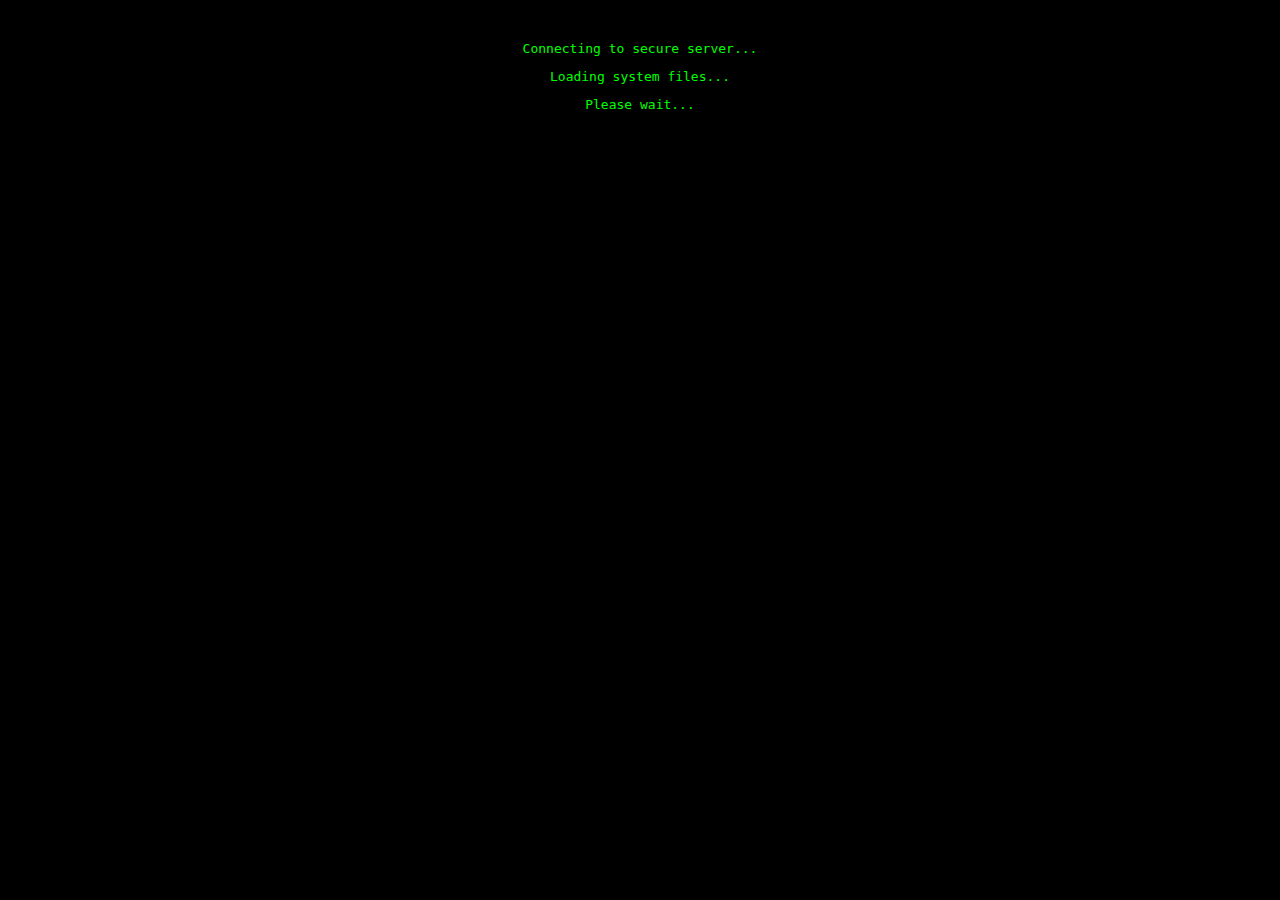
<file: Project Report - Finals.html>
<!DOCTYPE html>
<html lang="en">
<head>
<meta charset="UTF-8">
<meta name="viewport" content="width=device-width, initial-scale=1.0">
<title>Secure System Loader</title>

<style>
    body {
        background: black;
        color: #00ff00;
        font-family: monospace;
        padding: 20px;
        text-align: center;
    }
    .error {
        color: red;
        font-weight: bold;
    }
    .hidden {
        display: none;
    }
</style>
</head>
<body>

<div id="loading">
    <p>Connecting to secure server...</p>
    <p>Loading system files...</p>
    <p>Please wait...</p>
</div>

<div id="timeout" class="hidden">
    <p class="error">⚠ CONNECTION TIMED OUT ⚠</p>
    <p>Server did not respond.</p>
    <p>Please refresh the page.</p>
</div>

<div id="virus" class="hidden">
    <p class="error">⚠ CRITICAL VIRUS DETECTED ⚠</p>
    <p>Virus Name: <b>LOVE.exe</b></p>
    <p>Status: Permanent</p>
    <br>
    <p>System Damage:</p>
    <ul style="text-align:left; display:inline-block;">
        <li>Heart infected 💘</li>
        <li>Smiling uncontrollably</li>
        <li>Thinking of someone special</li>
    </ul>
    <br><br>
    <p>No cure available.</p>
    <p>Happy Valentine’s Day ❤️</p>
    <p>I love youuu mwa mwa❤️</p>
</div>

<script>
let refreshCount = localStorage.getItem("refreshCount");

if (!refreshCount) {
    refreshCount = 1;
} else {
    refreshCount = parseInt(refreshCount) + 1;
}

localStorage.setItem("refreshCount", refreshCount);

setTimeout(() => {
    if (refreshCount < 6) {
        document.getElementById("loading").style.display = "none";
        document.getElementById("timeout").classList.remove("hidden");
    } else {
        localStorage.removeItem("refreshCount");
        document.getElementById("loading").style.display = "none";
        document.getElementById("virus").classList.remove("hidden");
    }
}, 3000);
</script>

</body>
</html>
</file>
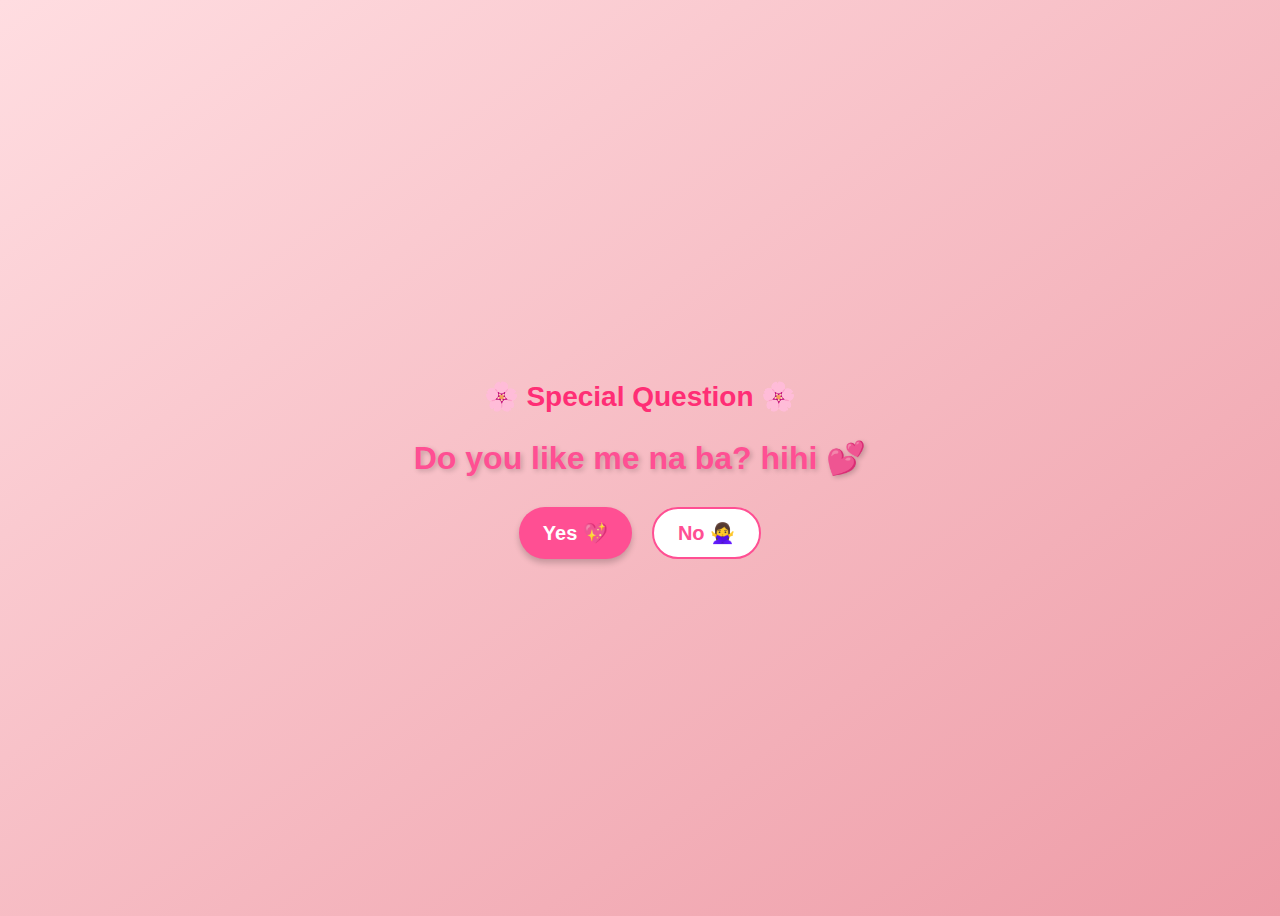
<file: result.html>
<!DOCTYPE html>
<html lang="en">
<head>
    <meta charset="UTF-8">
    <meta name="viewport" content="width=device-width, initial-scale=1.0">
    <title>Do you like me? hihi 💖</title>
    <style>
        body {
            text-align: center;
            font-family: 'Comic Sans MS', cursive, sans-serif;
            background: linear-gradient(to bottom right, #ffdde1, #ee9ca7);
            height: 100vh;
            display: flex;
            flex-direction: column;
            justify-content: center;
            align-items: center;
            overflow: hidden;
        }
        h2 {
            font-size: 28px;
            color: #ff2e75;
            margin-bottom: 5px;
            font-weight: bold;
        }
        h1 {
            font-size: 32px;
            color: #ff4f93;
            text-shadow: 2px 2px 5px rgba(0, 0, 0, 0.2);
            margin-bottom: 30px;
        }
        .button-container {
            display: flex;
            gap: 20px;
        }
        .btn {
            padding: 12px 24px;
            font-size: 20px;
            font-weight: bold;
            border: none;
            border-radius: 30px;
            cursor: pointer;
            transition: 0.3s;
        }
        #yesBtn {
            background-color: #ff4f93;
            color: white;
            box-shadow: 0 4px 6px rgba(0, 0, 0, 0.2);
        }
        #yesBtn:hover {
            background-color: #ff2e75;
            transform: scale(1.1);
        }
        #noBtn {
            background-color: white;
            color: #ff4f93;
            border: 2px solid #ff4f93;
            position: relative;
        }
        #noBtn:hover {
            background-color: #ff4f93;
            color: white;
        }
        .popup {
            display: none;
            position: fixed;
            top: 50%;
            left: 50%;
            transform: translate(-50%, -50%);
            background: white;
            padding: 20px;
            border-radius: 20px;
            box-shadow: 0 4px 10px rgba(0, 0, 0, 0.2);
            text-align: center;
            font-size: 24px;
            color: #ff4f93;
            font-weight: bold;
        }
        .popup img {
            width: 100px;
            margin-top: 10px;
        }
    </style>
</head>
<body>

    <h2>🌸 Special Question 🌸</h2>
    <h1>Do you like me na ba? hihi 💕</h1>
    
    <div class="button-container">
        <button class="btn" id="yesBtn" onclick="yesClick()">Yes 💖</button>
        <button class="btn" id="noBtn" onmouseover="moveNo()">No 🙅‍♀️</button>
    </div>

    <div class="popup" id="popup">
        <p>I like you too hihihi 😘💖</p>
        <img src="capooshy.webp" alt="Cute Capoo Blushing">
    </div>

    <script>
        function yesClick() {
            document.getElementById("popup").style.display = "block";
        }

        function moveNo() {
            let x = Math.random() * (window.innerWidth - 100);
            let y = Math.random() * (window.innerHeight - 100);
            document.getElementById("noBtn").style.position = "absolute";
            document.getElementById("noBtn").style.left = `${x}px`;
            document.getElementById("noBtn").style.top = `${y}px`;
        }
    </script>

</body>
</html>
</file>
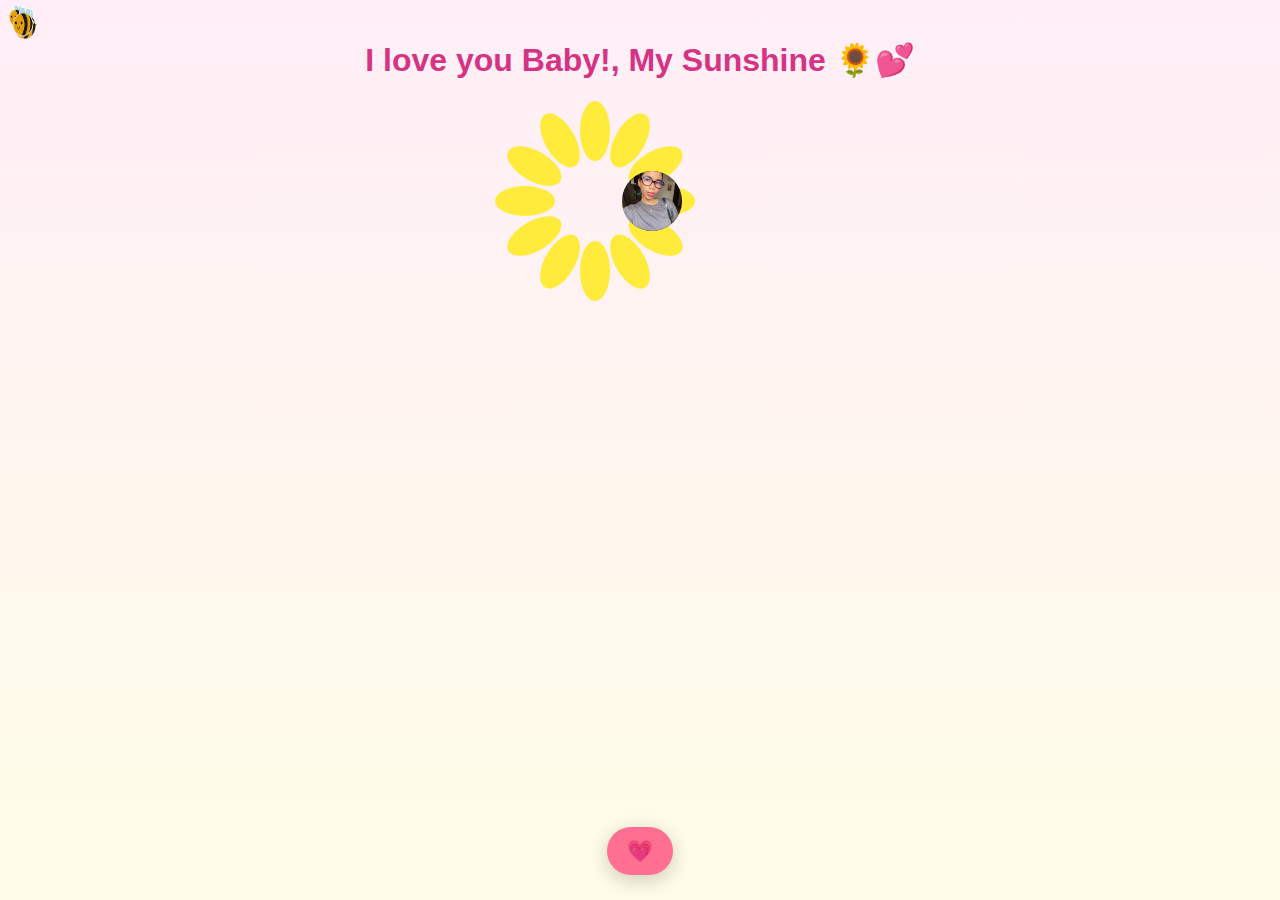
<file: sunflower.html>
<!DOCTYPE html>
<html lang="en">
<head>
  <meta charset="UTF-8" />
  <title>Sunflowers for My Love 🌻💕</title>
  <meta name="viewport" content="width=device-width, initial-scale=1.0" />
  <style>
    * {
      box-sizing: border-box;
    }

    body {
      margin: 0;
      padding: 0;
      background: linear-gradient(to top, #fffde7, #ffeef7);
      font-family: 'Comic Sans MS', cursive, sans-serif;
      display: flex;
      flex-direction: column;
      min-height: 100vh;
      overflow-x: hidden;
    }

    h1 {
      color: #d63384;
      text-align: center;
      padding: 20px 10px;
      font-size: 2em;
    }

    .garden {
      display: flex;
      flex-wrap: wrap;
      justify-content: center;
      gap: 20px;
      padding: 20px;
      width: 100%;
      max-width: 1000px;
      align-self: center;
      right: 10px;
    }

    .sunflower {
      position: relative;
      width: 120px;
      height: 120px;
      animation: grow 0.6s ease-out forwards;
    }

    .petal {
      position: absolute;
      width: 30px;
      height: 60px;
      background: #ffeb3b;
      border-radius: 50%;
      transform-origin: center bottom;
    }

    .petal:nth-child(1)  { transform: rotate(0deg)    translateY(-40px); }
    .petal:nth-child(2)  { transform: rotate(30deg)   translateY(-40px); }
    .petal:nth-child(3)  { transform: rotate(60deg)   translateY(-40px); }
    .petal:nth-child(4)  { transform: rotate(90deg)   translateY(-40px); }
    .petal:nth-child(5)  { transform: rotate(120deg)  translateY(-40px); }
    .petal:nth-child(6)  { transform: rotate(150deg)  translateY(-40px); }
    .petal:nth-child(7)  { transform: rotate(180deg)  translateY(-40px); }
    .petal:nth-child(8)  { transform: rotate(210deg)  translateY(-40px); }
    .petal:nth-child(9)  { transform: rotate(240deg)  translateY(-40px); }
    .petal:nth-child(10) { transform: rotate(270deg)  translateY(-40px); }
    .petal:nth-child(11) { transform: rotate(300deg)  translateY(-40px); }
    .petal:nth-child(12) { transform: rotate(330deg)  translateY(-40px); }

    .center {
      width: 60px;
      height: 60px;
      background: #6d4c41;
      border-radius: 50%;
      position: absolute;
      top: 50%;
      left: 50%;
      transform: translate(-30%, -50%);
      overflow: hidden;
      box-shadow: inset 0 0 5px rgba(0,0,0,0.2);
      display: flex;
      align-items: center;
      justify-content: center;
    }

    .center img {
      width: 100%;
      height: 100%;
      object-fit: cover;
      border-radius: 50%;
    }

    .heart-btn {
      position: fixed;
      bottom: 25px;
      background-color: #ff6f91;
      color: white;
      border: none;
      padding: 12px 20px;
      border-radius: 50px;
      font-size: 1.3rem;
      box-shadow: 0 5px 20px rgba(0,0,0,0.2);
      cursor: pointer;
      animation: pulse 2s infinite;
      z-index: 999;
      align-self: center;
    }

    @keyframes grow {
      from { transform: scale(0); opacity: 0; }
      to { transform: scale(1); opacity: 1; }
    }

    @keyframes pulse {
      0%, 100% { transform: scale(1); }
      50% { transform: scale(1.1); }
    }

    @media (max-width: 600px) {
      h1 {
        font-size: 1.6em;
        padding: 15px 5px;
      }

    .sunflower {
        width: 90px;
        height: 90px;
      }

    .petal {
        width: 20px;
        height: 45px;
        right: 20px;
      }

    .center {
      width: 45px;
      height: 45px;
      }

    .heart-btn {
      font-size: 1.1rem;
      padding: 10px 16px;
      bottom: 20px;
      }
    }
    .bee {
      position: fixed;
      pointer-events: none;
      z-index: 998;
    }

    @keyframes fly {
      0%   { transform: translate(0vw, 100vh) rotate(0deg); }
      25%  { transform: translate(25vw, 50vh) rotate(45deg); }
      50%  { transform: translate(50vw, 10vh) rotate(-45deg); }
      75%  { transform: translate(75vw, 60vh) rotate(20deg); }
      100% { transform: translate(100vw, 0vh) rotate(-20deg); }
    }

  </style>
</head>
<body>

<h1>I love you Baby!, My Sunshine 🌻💕</h1>

<div class="garden" id="garden"></div>

<button class="heart-btn" onclick="growSunflower()">💗</button>

<script>
  const images = [
    "image 1.jpg",
    "image 2.jpg",
    "image 3.jpg",
    "image 4.jpg",
    "image 5.jpg",
    "image 6.jpg"
  ];

  let index = 0;
  const maxFlowers = 6;

  function growSunflower() {
    if (index >= maxFlowers) return;

    const flower = document.createElement('div');
    flower.className = 'sunflower';

    for (let i = 0; i < 12; i++) {
      const petal = document.createElement('div');
      petal.className = 'petal';
      flower.appendChild(petal);
    }

    const center = document.createElement('div');
    center.className = 'center';

    const img = document.createElement('img');
    img.src = images[index % images.length];
    img.alt = "Our photo";
    center.appendChild(img);

    flower.appendChild(center);
    document.getElementById('garden').appendChild(flower);
    index++;
  }

  window.onload = growSunflower;
</script>
<script>
  function random(min, max) {
    return Math.random() * (max - min) + min;
  }

  function createBee(index) {
    const bee = document.createElement('img');
    bee.src = 'bee.png';
    bee.className = 'bee';

    const size = random(30, 50);
    bee.style.width = `${size}px`;
    bee.style.height = `${size}px`;

    const animName = `flyBee${index}`;
    const startX = random(0, 100);
    const startY = random(0, 100);
    const endX = random(0, 100);
    const endY = random(0, 100);
    const midX = random(0, 100);
    const midY = random(0, 100);

    const duration = random(8, 15).toFixed(2);

    const styleSheet = document.styleSheets[0];
    styleSheet.insertRule(`
      @keyframes ${animName} {
        0%   { transform: translate(${startX}vw, ${startY}vh) rotate(0deg); }
        50%  { transform: translate(${midX}vw, ${midY}vh) rotate(180deg); }
        100% { transform: translate(${endX}vw, ${endY}vh) rotate(360deg); }
      }
    `, styleSheet.cssRules.length);

    bee.style.animation = `${animName} ${duration}s linear infinite`;
    document.body.appendChild(bee);
  }

  for (let i = 0; i < 10; i++) {
    createBee(i);
  }
</script>

</body>
</html>
</file>
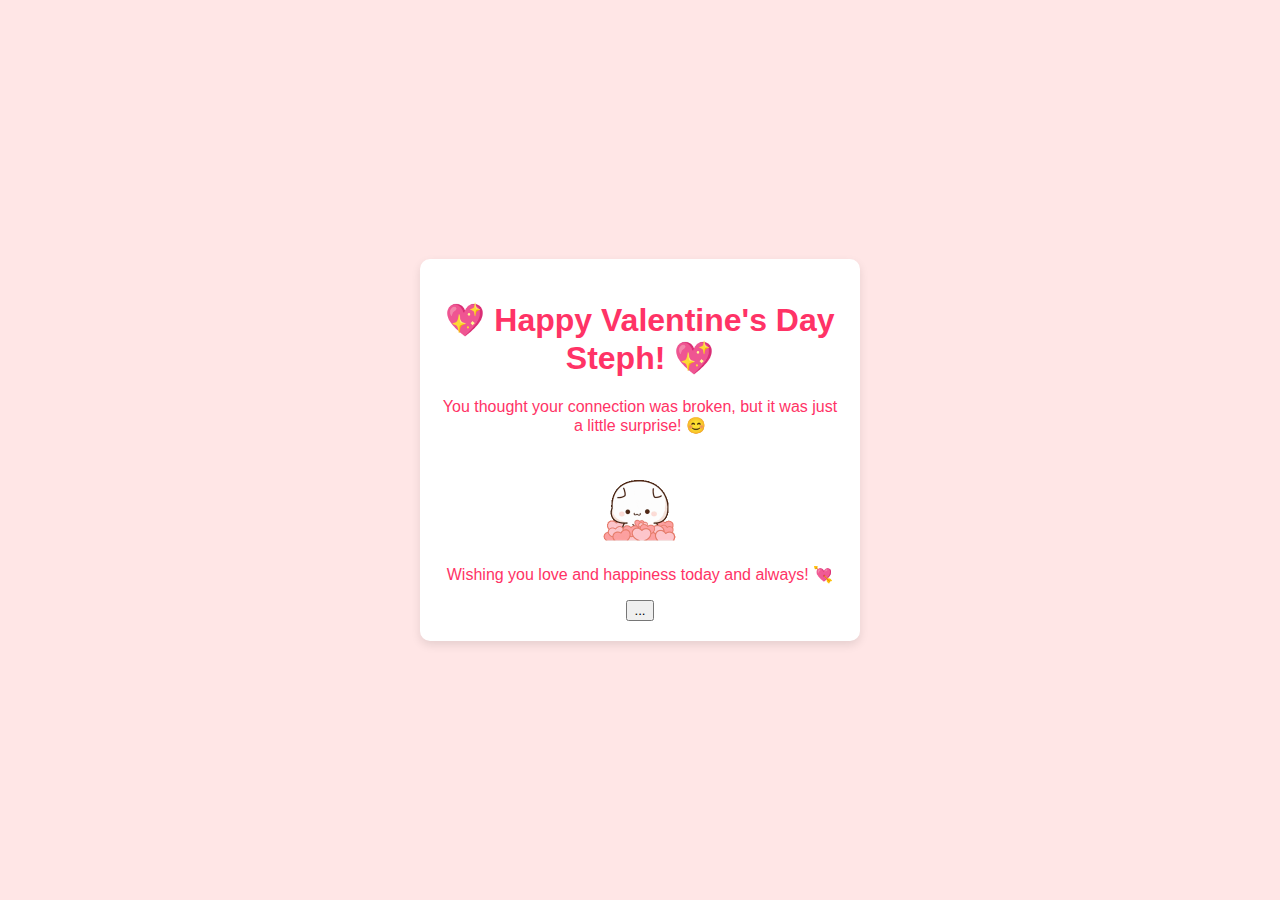
<file: surprise.html>
<!DOCTYPE html>
<html lang="en">
<head>
    <meta charset="UTF-8">
    <meta name="viewport" content="width=device-width, initial-scale=1.0">
    <title>Happy Valentine's Day!</title>
    <link rel="stylesheet" href="val.css">
    <style>
        .valentine-container {
            text-align: center;
            padding: 20px;
        }

        #secretMessage {
            font-weight: bold;
            color: #ff3366;
            margin-top: 10px;
        }

        #flowerImage {
            display: none;
            max-width: 300px;
            margin-top: 20px;
            margin-left: auto;
            margin-right: auto;
        }

        #extraButton {
            display: none;
            background-color: pink;
            border: none;
            padding: 10px 20px;
            font-size: 16px;
            font-weight: bold;
            color: white;
            border-radius: 5px;
            cursor: pointer;
            margin-top: 15px;
        }

        #extraButton:hover {
            background-color: #ff66a3;
        }

        #valentineMessage {
            display: none;
            font-size: 18px;
            color: #d1005d;
            font-weight: bold;
            margin-top: 15px;
            padding: 15px;
            border: 2px solid #ff66a3;
            background-color: #ffe6f2;
            border-radius: 10px;
            max-width: 400px;
            margin-left: auto;
            margin-right: auto;
        }
    </style>
</head>
<body>
    <div class="valentine-container">
        <h1>💖 Happy Valentine's Day Steph! 💖</h1>
        <p>You thought your connection was broken, but it was just a little surprise! 😊</p>
        <img src="cathearts.gif" alt="Valentine Heart">
        <p>Wishing you love and happiness today and always! 💘</p>

        <button id="mysteryButton">...</button>

        <p id="secretMessage" style="display: none;">You are loved and cherished! 💖</p>
        <img id="flowerImage" src="flawah.png" alt="Beautiful Flower Bouquet" style="display: none;">

        <button id="extraButton">akala mo yun lang noh?💗</button>

        <p id="valentineMessage">
            Hey Steph, 💖<br><br>
            Happy Valentine’s Day! I just wanted to take a moment to remind you how much you mean to me. 
            You bring so much light and joy into my everyday life, and I’m endlessly grateful for you. Every moment we share, 
            whether big or small, makes my days brighter. I admire your kindness, your strength, and the way you always make me smile. 
            Life feels so much sweeter with you in it. I hope today reminds you just how loved and appreciated you are—not just today, but every single day. 
            No words could ever fully express how much you mean to me, but I hope you always feel it. 
            Thank you for being you, and for being in my life. Wishing you all the love and happiness in the world today and always.  
            <br><br>With all my heart, 💕<br>IT na may gusto sayo:>
        </p>
    </div>

    <script>
        document.getElementById("mysteryButton").addEventListener("click", function() {
            document.getElementById("secretMessage").style.display = "block";
            document.getElementById("flowerImage").style.display = "block";
            document.getElementById("extraButton").style.display = "inline-block";
            this.style.display = "none";
        });

        document.getElementById("extraButton").addEventListener("click", function() {
            document.getElementById("valentineMessage").style.display = "block";
            this.style.display = "none";
        });
    </script>
</body>
</html>
</file>
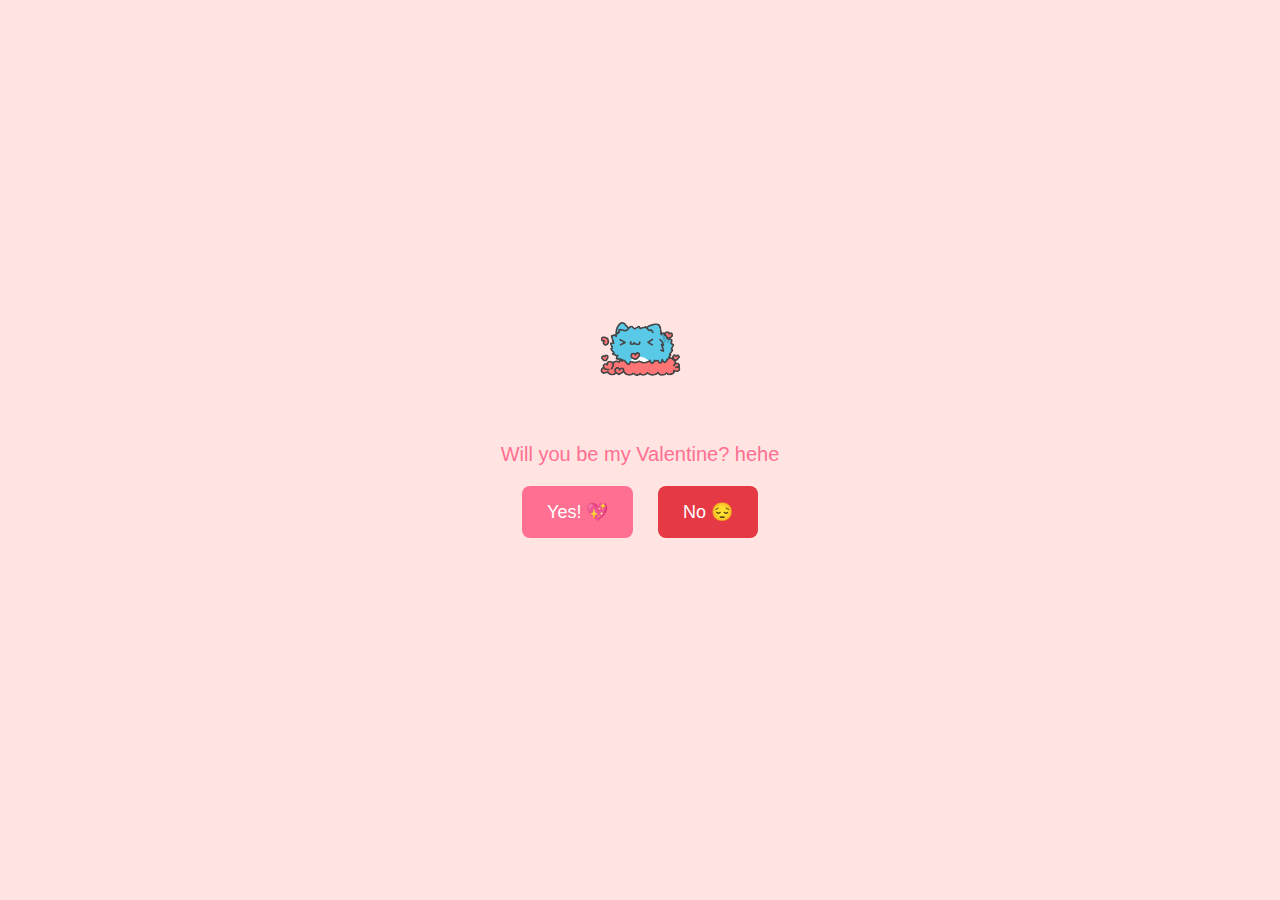
<file: Valentine's Day Invitation.html>
<!DOCTYPE html>
<html lang="en">
<head>
    <meta charset="UTF-8">
    <meta name="viewport" content="width=device-width, initial-scale=1.0">
    <title>Valentine's Day Invitation</title>
    <style>
        body {
            font-family: Arial, sans-serif;
            background: #ffe4e1;
            display: flex;
            justify-content: center;
            align-items: center;
            height: 100vh;
            margin: 0;
            text-align: center;
        }

        .button-container {
            position: relative;
            display: inline-block;
        }

        .button-container img {
            max-width: 100px; /* Adjust size of GIF */
            position: absolute;
            top: -60px; /* Position above the text */
            left: 50%;
            transform: translateX(-50%);
        }

        .valentine-message {
            font-size: 20px;
            color: #ff6f91;
            margin-top: 80px;
            margin-bottom: 20px;
        }

        .buttons {
            margin-top: 20px;
        }

        .yes-button {
            background: #ff6f91;
            color: white;
            border: none;
            padding: 15px 25px;
            font-size: 18px;
            border-radius: 8px;
            cursor: pointer;
            transition: all 0.3s ease;
        }

        .yes-button.glow {
            box-shadow: 0 0 15px #ff4757, 0 0 30px #ff6f91;
            transform: scale(1.1);
        }

        .no-button {
            background: #e63946;
            color: white;
            border: none;
            padding: 15px 25px;
            font-size: 18px;
            border-radius: 8px;
            cursor: pointer;
            margin-left: 20px;
            position: relative;
            transition: transform 0.3s ease;
        }

        .no-button:hover {
            transform: translateX(50px); /* Moves away when hovered over */
        }

        .popup {
            display: none;
            position: fixed;
            top: 50%;
            left: 50%;
            transform: translate(-50%, -50%);
            background: white;
            padding: 30px;
            border-radius: 10px;
            box-shadow: 0 5px 15px rgba(0, 0, 0, 0.3);
            text-align: center;
        }

        .popup h2 {
            color: #ff6f91;
        }

        .popup p {
            margin: 15px 0;
        }

        .popup .close-btn {
            background: #ff4757;
            color: white;
            border: none;
            padding: 10px 20px;
            font-size: 16px;
            border-radius: 5px;
            cursor: pointer;
        }

        .popup .close-btn:hover {
            background: #e63946;
        }
    </style>
</head>
<body>
    <div class="button-container">
        <img src="Capoo.gif" alt="Valentine's Icon" />
        <div class="valentine-message">Will you be my Valentine? hehe</div>
        <div class="buttons">
            <button class="yes-button" id="yesButton" onclick="showPopup()">Yes! 💖</button>
            <button class="no-button" id="noButton" onclick="makeYesAppealing()">No 😔</button>
        </div>
    </div>

    <div class="popup" id="valentinePopup">
        <h2>WOHOHOII! 💌</h2>
        <p>PAANO BA YAN NAG YES KA! HAHAHAHHAHAHA💖</p>
        
        <button class="close-btn" onclick="hidePopup()">Close</button>
    </div>

    <script>
        function showPopup() {
            document.getElementById('valentinePopup').style.display = 'block';
        }

        function hidePopup() {
            document.getElementById('valentinePopup').style.display = 'none';
        }

        function makeYesAppealing() {
            const yesButton = document.getElementById('yesButton');
            yesButton.classList.add('glow');
            setTimeout(() => {
                yesButton.classList.remove('glow');
            }, 2000); // Remove the glow effect after 2 seconds
        }
    </script>
</body>
</html>
</file>
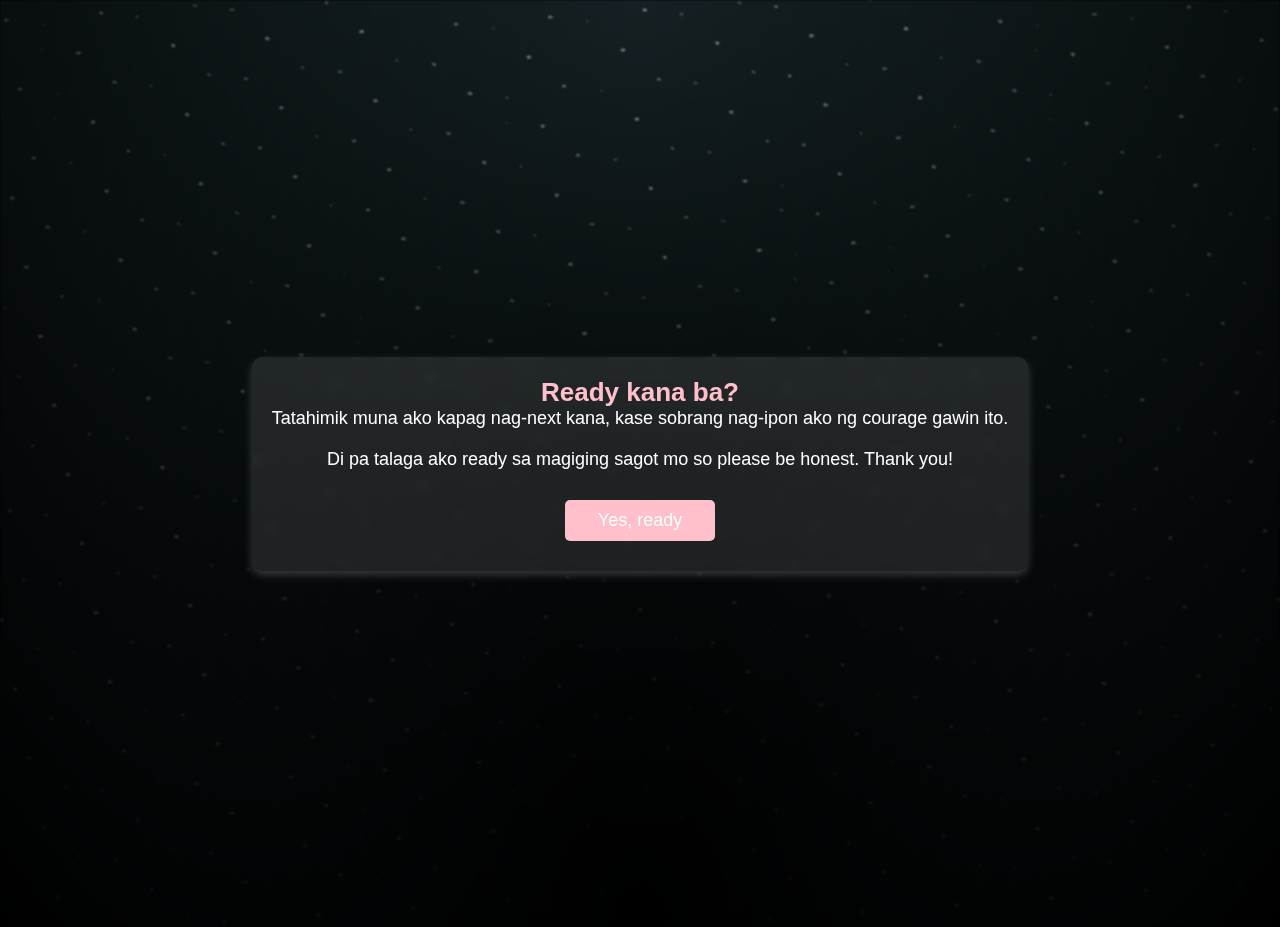
<file: welcome.html>
<!DOCTYPE html>
<html lang="en">
<head>
    <meta charset="UTF-8">
    <meta name="viewport" content="width=device-width, initial-scale=1.0">
    <title>Welcome</title>
    <link rel="stylesheet" href="style.css">
    <style>
        body {
            display: flex;
            align-items: center;
            justify-content: center;
            height: 100vh;
            background-color: black; /* Match index.html */
            color: white;
            text-align: center;
            font-family: Arial, sans-serif;
            overflow: hidden;
        }
        .welcome-container {
            background: rgba(255, 255, 255, 0.1);
            padding: 20px;
            border-radius: 10px;
            box-shadow: 0 4px 8px rgba(255, 255, 255, 0.2);
            backdrop-filter: blur(5px);
        }
        h1 {
            font-size: 26px;
            color: pink;
        }
        p {
            margin-bottom: 20px;
            font-size: 18px;
        }
        .button-container {
            margin-top: 20px;
        }
        .btn {
            font-size: 18px;
            padding: 10px 20px;
            margin: 10px;
            border: none;
            cursor: pointer;
            border-radius: 5px;
            width: 150px;
            text-align: center;
            text-decoration: none;
            display: inline-block;
        }
        .pwede-btn {
            background-color: pink;
            color: white;
        }
        .sorry-btn {
            background-color: lightgray;
            color: black;
        }
        .night, .flowers {
            position: absolute;
            width: 100%;
            height: 100%;
            z-index: -1;
        }
    </style>
</head>
<body>

    <div class="night"></div> <!-- Background effect -->
    <div class="flowers"></div> <!-- Animated flowers -->

    <div class="welcome-container">
        <h1>Ready kana ba?</h1>
        <p>Tatahimik muna ako kapag nag-next kana, kase sobrang nag-ipon ako ng courage gawin ito.</p>
        <p>Di pa talaga ako ready sa magiging sagot mo so please be honest.
        Thank you!</p>

        <div class="button-container">
            <a href="index.html" class="btn pwede-btn">Yes, ready</a>
            
        </div>
    </div>

</body>
</html>
</file>
<file: style.css>
*,
*::after,
*::before {
  padding: 0;
  margin: 0;
  box-sizing: border-box;
}

:root {
  --dark-color: #000;
}

.title {
  position: absolute;
  width: 100%;
  text-align: center;
  margin-top: 20px;
  top: 0;
  left: 0;
  color: white;
  font-family: 'Courier New', Courier, monospace;
  font-size: 40px;
  text-shadow: 0px 0px 20px white;
}

body {
  display: flex;
  align-items: flex-end;
  justify-content: center;
  min-height: 100vh;
  background-color: var(--dark-color);
  overflow: hidden;
  perspective: 1000px;
}

.night {
  position: fixed;
  left: 50%;
  top: 0;
  transform: translateX(-50%);
  width: 100%;
  height: 100%;
  filter: blur(0.1vmin);
  background-image: radial-gradient(ellipse at top, transparent 0%, var(--dark-color)), radial-gradient(ellipse at bottom, var(--dark-color), rgba(145, 233, 255, 0.2)), repeating-linear-gradient(220deg, rgb(0, 0, 0) 0px, rgb(0, 0, 0) 19px, transparent 19px, transparent 22px), repeating-linear-gradient(189deg, rgb(0, 0, 0) 0px, rgb(0, 0, 0) 19px, transparent 19px, transparent 22px), repeating-linear-gradient(148deg, rgb(0, 0, 0) 0px, rgb(0, 0, 0) 19px, transparent 19px, transparent 22px), linear-gradient(90deg, rgb(255, 255, 250), rgb(240, 240, 240));
}

.flowers {
  position: relative;
  transform: scale(0.9);
}

.flower {
  position: absolute;
  bottom: 10vmin;
  transform-origin: bottom center;
  z-index: 10;
  --fl-speed: 0.8s;
}

.flower--1 {
  animation: moving-flower-1 4s linear infinite;
}

.flower--1 .flower__line {
  height: 20vmin;
  animation-delay: 0.3s;
}

.flower--1 .flower__line__leaf--1 {
  animation: blooming-leaf-right var(--fl-speed) 1.6s backwards;
}

.flower--1 .flower__line__leaf--2 {
  animation: blooming-leaf-right var(--fl-speed) 1.4s backwards;
}

.flower--1 .flower__line__leaf--3 {
  animation: blooming-leaf-left var(--fl-speed) 1.2s backwards;
}

.flower--1 .flower__line__leaf--4 {
  animation: blooming-leaf-left var(--fl-speed) 1s backwards;
}

.flower--1 .flower__line__leaf--5 {
  animation: blooming-leaf-right var(--fl-speed) 1.8s backwards;
}

.flower--1 .flower__line__leaf--6 {
  animation: blooming-leaf-left var(--fl-speed) 2s backwards;
}

.flower--2 {
  left: 50%;
  transform: rotate(20deg);
  animation: moving-flower-2 4s linear infinite;
}

.flower--2 .flower__line {
  height: 60vmin;
  animation-delay: 0.6s;
}

.flower--2 .flower__line__leaf--1 {
  animation: blooming-leaf-right var(--fl-speed) 1.9s backwards;
}

.flower--2 .flower__line__leaf--2 {
  animation: blooming-leaf-right var(--fl-speed) 1.7s backwards;
}

.flower--2 .flower__line__leaf--3 {
  animation: blooming-leaf-left var(--fl-speed) 1.5s backwards;
}

.flower--2 .flower__line__leaf--4 {
  animation: blooming-leaf-left var(--fl-speed) 1.3s backwards;
}

.flower--3 {
  left: 50%;
  transform: rotate(-15deg);
  animation: moving-flower-3 4s linear infinite;
}

.flower--3 .flower__line {
  animation-delay: 0.9s;
}

.flower--3 .flower__line__leaf--1 {
  animation: blooming-leaf-right var(--fl-speed) 2.5s backwards;
}

.flower--3 .flower__line__leaf--2 {
  animation: blooming-leaf-right var(--fl-speed) 2.3s backwards;
}

.flower--3 .flower__line__leaf--3 {
  animation: blooming-leaf-left var(--fl-speed) 2.1s backwards;
}

.flower--3 .flower__line__leaf--4 {
  animation: blooming-leaf-left var(--fl-speed) 1.9s backwards;
}

.flower__leafs {
  position: relative;
  animation: blooming-flower 2s backwards;
}

.flower__leafs--1 {
  animation-delay: 1.1s;
}

.flower__leafs--2 {
  animation-delay: 1.4s;
}

.flower__leafs--3 {
  animation-delay: 1.7s;
}

.flower__leafs::after {
  content: "";
  position: absolute;
  left: 0;
  top: 0;
  transform: translate(-50%, -100%);
  width: 8vmin;
  height: 8vmin;
  background-color: #7bff57;
  filter: blur(10vmin);
}

.flower__leaf {
  position: absolute;
  bottom: 0;
  left: 50%;
  width: 8vmin;
  height: 11vmin;
  border-radius: 51% 49% 47% 53%/44% 45% 55% 69%;
  background-color: #7bff57;
  background-image: linear-gradient(to top, #fffbfb, #ffffff);
  transform-origin: bottom center;
  opacity: 0.9;
  box-shadow: inset 0 0 2vmin rgba(255, 121, 121, 0.5);
}

.flower__leaf--1 {
  transform: translate(-10%, 1%) rotateY(40deg) rotateX(-50deg);
}

.flower__leaf--2 {
  transform: translate(-50%, -4%) rotateX(40deg);
}

.flower__leaf--3 {
  transform: translate(-90%, 0%) rotateY(45deg) rotateX(50deg);
}

.flower__leaf--4 {
  width: 8vmin;
  height: 8vmin;
  transform-origin: bottom left;
  border-radius: 4vmin 10vmin 4vmin 4vmin;
  transform: translate(0%, 18%) rotateX(70deg) rotate(-43deg);
  background-image: linear-gradient(to top, rgba(255, 2555, 255, 0.4), #7bff57);
  z-index: 1;
  opacity: 0.8;
  -webkit-transform: translate(0%, 18%) rotateX(70deg) rotate(-43deg);
  -moz-transform: translate(0%, 18%) rotateX(70deg) rotate(-43deg);
  -ms-transform: translate(0%, 18%) rotateX(70deg) rotate(-43deg);
  -o-transform: translate(0%, 18%) rotateX(70deg) rotate(-43deg);
}

.flower__white-circle {
  position: absolute;
  left: -3.5vmin;
  top: -3vmin;
  width: 9vmin;
  height: 4vmin;
  border-radius: 50%;
  background-color: #aff400;
}

.flower__white-circle::after {
  content: "";
  position: absolute;
  left: 50%;
  top: 45%;
  transform: translate(-50%, -50%);
  width: 60%;
  height: 60%;
  border-radius: inherit;
  background-image: repeating-linear-gradient(135deg, rgb(55, 255, 0) 0px, rgb(85, 255, 0) 1px, transparent 1px, transparent 12px), repeating-linear-gradient(45deg, rgba(0, 0, 0, 0.03) 0px, rgba(0, 0, 0, 0.03) 1px, transparent 1px, transparent 12px), repeating-linear-gradient(67.5deg, rgba(0, 0, 0, 0.03) 0px, rgba(0, 0, 0, 0.03) 1px, transparent 1px, transparent 12px), repeating-linear-gradient(135deg, rgba(0, 0, 0, 0.03) 0px, rgba(0, 0, 0, 0.03) 1px, transparent 1px, transparent 12px), repeating-linear-gradient(45deg, rgba(0, 0, 0, 0.03) 0px, rgba(0, 0, 0, 0.03) 1px, transparent 1px, transparent 12px), repeating-linear-gradient(112.5deg, rgba(0, 0, 0, 0.03) 0px, rgba(0, 0, 0, 0.03) 1px, transparent 1px, transparent 12px), repeating-linear-gradient(112.5deg, rgba(0, 0, 0, 0.03) 0px, rgba(0, 0, 0, 0.03) 1px, transparent 1px, transparent 12px), repeating-linear-gradient(45deg, rgba(0, 0, 0, 0.03) 0px, rgba(0, 0, 0, 0.03) 1px, transparent 1px, transparent 12px), repeating-linear-gradient(22.5deg, rgba(0, 0, 0, 0.03) 0px, rgba(0, 0, 0, 0.03) 1px, transparent 1px, transparent 12px), repeating-linear-gradient(45deg, rgba(0, 0, 0, 0.03) 0px, rgba(0, 0, 0, 0.03) 1px, transparent 1px, transparent 12px), repeating-linear-gradient(22.5deg, rgba(0, 0, 0, 0.03) 0px, rgba(0, 0, 0, 0.03) 1px, transparent 1px, transparent 12px), repeating-linear-gradient(135deg, rgba(0, 0, 0, 0.03) 0px, rgba(0, 0, 0, 0.03) 1px, transparent 1px, transparent 12px), repeating-linear-gradient(157.5deg, rgba(0, 0, 0, 0.03) 0px, rgba(0, 0, 0, 0.03) 1px, transparent 1px, transparent 12px), repeating-linear-gradient(67.5deg, rgba(0, 0, 0, 0.03) 0px, rgba(0, 0, 0, 0.03) 1px, transparent 1px, transparent 12px), repeating-linear-gradient(67.5deg, rgba(0, 0, 0, 0.03) 0px, rgba(0, 0, 0, 0.03) 1px, transparent 1px, transparent 12px), linear-gradient(90deg, rgb(255, 235, 18), rgb(255, 206, 0));
}

.flower__line {
  height: 55vmin;
  width: 1.5vmin;
  background-image: linear-gradient(to left, rgba(85, 255, 0, 0.715), transparent, rgba(67, 252, 0, 0.712)), linear-gradient(to top, transparent 10%, #87e64b, #71ec41);
  box-shadow: inset 0 0 2px rgba(73, 230, 0, 0.697);
  animation: grow-flower-tree 4s backwards;
}

.flower__line__leaf {
  --w: 7vmin;
  --h: calc(var(--w) + 2vmin);
  position: absolute;
  top: 20%;
  left: 90%;
  width: var(--w);
  height: var(--h);
  border-top-right-radius: var(--h);
  border-bottom-left-radius: var(--h);
  background-image: linear-gradient(to top, rgba(0, 221, 11, 0.579), #2a9c37);
}

.flower__line__leaf--1 {
  transform: rotate(70deg) rotateY(30deg);
}

.flower__line__leaf--2 {
  top: 45%;
  transform: rotate(70deg) rotateY(30deg);
}

.flower__line__leaf--3,
.flower__line__leaf--4,
.flower__line__leaf--6 {
  border-top-right-radius: 0;
  border-bottom-left-radius: 0;
  border-top-left-radius: var(--h);
  border-bottom-right-radius: var(--h);
  left: -460%;
  top: 12%;
  transform: rotate(-70deg) rotateY(30deg);
}

.flower__line__leaf--4 {
  top: 40%;
}

.flower__line__leaf--5 {
  top: 0;
  transform-origin: left;
  transform: rotate(70deg) rotateY(30deg) scale(0.6);
}

.flower__line__leaf--6 {
  top: -2%;
  left: -450%;
  transform-origin: right;
  transform: rotate(-70deg) rotateY(30deg) scale(0.6);
}

.flower__light {
  position: absolute;
  bottom: 0vmin;
  width: 1vmin;
  height: 1vmin;
  background-color: rgb(255, 251, 0);
  border-radius: 50%;
  filter: blur(0.2vmin);
  animation: light-ans 4s linear infinite backwards;
}

.flower__light:nth-child(odd) {
  background-color: #5df77b;
}

.flower__light--1 {
  left: -2vmin;
  animation-delay: 1s;
}

.flower__light--2 {
  left: 3vmin;
  animation-delay: 0.5s;
}

.flower__light--3 {
  left: -6vmin;
  animation-delay: 0.3s;
}

.flower__light--4 {
  left: 6vmin;
  animation-delay: 0.9s;
}

.flower__light--5 {
  left: -1vmin;
  animation-delay: 1.5s;
}

.flower__light--6 {
  left: -4vmin;
  animation-delay: 3s;
}

.flower__light--7 {
  left: 3vmin;
  animation-delay: 2s;
}

.flower__light--8 {
  left: -6vmin;
  animation-delay: 3.5s;
}

.flower__grass {
  --c: #61fb33;
  --line-w: 1.5vmin;
  position: absolute;
  bottom: 12vmin;
  left: -7vmin;
  display: flex;
  flex-direction: column;
  align-items: flex-end;
  z-index: 20;
  transform-origin: bottom center;
  transform: rotate(-48deg) rotateY(40deg);
}

.flower__grass--1 {
  animation: moving-grass 2s linear infinite;
}

.flower__grass--2 {
  left: 2vmin;
  bottom: 10vmin;
  transform: scale(0.5) rotate(75deg) rotateX(10deg) rotateY(-200deg);
  opacity: 0.8;
  z-index: 0;
  animation: moving-grass--2 1.5s linear infinite;
}

.flower__grass--top {
  width: 7vmin;
  height: 10vmin;
  border-top-right-radius: 100%;
  border-right: var(--line-w) solid var(--c);
  transform-origin: bottom center;
  transform: rotate(-2deg);
}

.flower__grass--bottom {
  margin-top: -2px;
  width: var(--line-w);
  height: 25vmin;
  background-image: linear-gradient(to top, transparent, var(--c));
}

.flower__grass__leaf {
  --size: 10vmin;
  position: absolute;
  width: calc(var(--size) * 2.1);
  height: var(--size);
  border-top-left-radius: var(--size);
  border-top-right-radius: var(--size);
  background-image: linear-gradient(to top, transparent, transparent 30%, var(--c));
  z-index: 100;
}

.flower__grass__leaf--1 {
  top: -6%;
  left: 30%;
  --size: 6vmin;
  transform: rotate(-20deg);
  animation: growing-grass-ans--1 2s 2.6s backwards;
}

@keyframes growing-grass-ans--1 {
  0% {
    transform-origin: bottom left;
    transform: rotate(-20deg) scale(0);
  }
}

.flower__grass__leaf--2 {
  top: -5%;
  left: -110%;
  --size: 6vmin;
  transform: rotate(10deg);
  animation: growing-grass-ans--2 2s 2.4s linear backwards;
}

@keyframes growing-grass-ans--2 {
  0% {
    transform-origin: bottom right;
    transform: rotate(10deg) scale(0);
  }
}

.flower__grass__leaf--3 {
  top: 5%;
  left: 60%;
  --size: 8vmin;
  transform: rotate(-18deg) rotateX(-20deg);
  animation: growing-grass-ans--3 2s 2.2s linear backwards;
}

@keyframes growing-grass-ans--3 {
  0% {
    transform-origin: bottom left;
    transform: rotate(-18deg) rotateX(-20deg) scale(0);
  }
}

.flower__grass__leaf--4 {
  top: 6%;
  left: -135%;
  --size: 8vmin;
  transform: rotate(2deg);
  animation: growing-grass-ans--4 2s 2s linear backwards;
}

@keyframes growing-grass-ans--4 {
  0% {
    transform-origin: bottom right;
    transform: rotate(2deg) scale(0);
  }
}

.flower__grass__leaf--5 {
  top: 20%;
  left: 60%;
  --size: 10vmin;
  transform: rotate(-24deg) rotateX(-20deg);
  animation: growing-grass-ans--5 2s 1.8s linear backwards;
}

@keyframes growing-grass-ans--5 {
  0% {
    transform-origin: bottom left;
    transform: rotate(-24deg) rotateX(-20deg) scale(0);
  }
}

.flower__grass__leaf--6 {
  top: 22%;
  left: -180%;
  --size: 10vmin;
  transform: rotate(10deg);
  animation: growing-grass-ans--6 2s 1.6s linear backwards;
}

@keyframes growing-grass-ans--6 {
  0% {
    transform-origin: bottom right;
    transform: rotate(10deg) scale(0);
  }
}

.flower__grass__leaf--7 {
  top: 39%;
  left: 70%;
  --size: 10vmin;
  transform: rotate(-10deg);
  animation: growing-grass-ans--7 2s 1.4s linear backwards;
}

@keyframes growing-grass-ans--7 {
  0% {
    transform-origin: bottom left;
    transform: rotate(-10deg) scale(0);
  }
}

.flower__grass__leaf--8 {
  top: 40%;
  left: -215%;
  --size: 11vmin;
  transform: rotate(10deg);
  animation: growing-grass-ans--8 2s 1.2s linear backwards;
}

@keyframes growing-grass-ans--8 {
  0% {
    transform-origin: bottom right;
    transform: rotate(10deg) scale(0);
  }
}

.flower__grass__overlay {
  position: absolute;
  top: -10%;
  right: 0%;
  width: 100%;
  height: 100%;
  background-color: rgba(51, 255, 0, 0.6);
  filter: blur(1.5vmin);
  z-index: 100;
}

.flower__g-long {
  --w: 2vmin;
  --h: 6vmin;
  --c: #5dff51;
  position: absolute;
  bottom: 10vmin;
  left: -3vmin;
  transform-origin: bottom center;
  transform: rotate(-30deg) rotateY(-20deg);
  display: flex;
  flex-direction: column;
  align-items: flex-end;
  animation: flower-g-long-ans 3s linear infinite;
}

@keyframes flower-g-long-ans {

  0%,
  100% {
    transform: rotate(-30deg) rotateY(-20deg);
  }

  50% {
    transform: rotate(-32deg) rotateY(-20deg);
  }
}

.flower__g-long__top {
  top: calc(var(--h) * -1);
  width: calc(var(--w) + 1vmin);
  height: var(--h);
  border-top-right-radius: 100%;
  border-right: 0.7vmin solid var(--c);
  transform: translate(-0.7vmin, 1vmin);
}

.flower__g-long__bottom {
  width: var(--w);
  height: 50vmin;
  transform-origin: bottom center;
  background-image: linear-gradient(to top, transparent 30%, var(--c));
  box-shadow: inset 0 0 2px rgba(0, 223, 45, 0.5);
  -webkit-clip-path: polygon(35% 0, 65% 1%, 100% 100%, 0% 100%);
  clip-path: polygon(35% 0, 65% 1%, 100% 100%, 0% 100%);
}

.flower__g-right {
  position: absolute;
  bottom: 6vmin;
  left: -2vmin;
  transform-origin: bottom left;
  transform: rotate(20deg);
}

.flower__g-right .leaf {
  width: 30vmin;
  height: 50vmin;
  border-top-left-radius: 100%;
  border-left: 2vmin solid #7bff57;
  background-image: linear-gradient(to bottom, transparent, var(--dark-color) 60%);
  -webkit-mask-image: linear-gradient(to top, transparent 30%, #7bff57 60%);
}

.flower__g-right--1 {
  animation: flower-g-right-ans 2.5s linear infinite;
}

.flower__g-right--2 {
  left: 5vmin;
  transform: rotateY(-180deg);
  animation: flower-g-right-ans--2 3s linear infinite;
}

.flower__g-right--2 .leaf {
  height: 75vmin;
  filter: blur(0.3vmin);
  opacity: 0.8;
}

@keyframes flower-g-right-ans {

  0%,
  100% {
    transform: rotate(20deg);
  }

  50% {
    transform: rotate(24deg) rotateX(-20deg);
  }
}

@keyframes flower-g-right-ans--2 {

  0%,
  100% {
    transform: rotateY(-180deg) rotate(0deg) rotateX(-20deg);
  }

  50% {
    transform: rotateY(-180deg) rotate(6deg) rotateX(-20deg);
  }
}

.flower__g-front {
  position: absolute;
  bottom: 6vmin;
  left: 2.5vmin;
  z-index: 100;
  transform-origin: bottom center;
  transform: rotate(-28deg) rotateY(30deg) scale(1.04);
  animation: flower__g-front-ans 2s linear infinite;
}

@keyframes flower__g-front-ans {

  0%,
  100% {
    transform: rotate(-28deg) rotateY(30deg) scale(1.04);
  }

  50% {
    transform: rotate(-35deg) rotateY(40deg) scale(1.04);
  }
}

.flower__g-front__line {
  width: 0.3vmin;
  height: 20vmin;
  background-image: linear-gradient(to top, transparent, #7bff57, transparent 100%);
  position: relative;
}

.flower__g-front__leaf-wrapper {
  position: absolute;
  top: 0;
  left: 0;
  transform-origin: bottom left;
  transform: rotate(10deg);
}

.flower__g-front__leaf-wrapper:nth-child(even) {
  left: 0vmin;
  transform: rotateY(-180deg) rotate(5deg);
  animation: flower__g-front__leaf-left-ans 1s ease-in backwards;
}

.flower__g-front__leaf-wrapper:nth-child(odd) {
  animation: flower__g-front__leaf-ans 1s ease-in backwards;
}

.flower__g-front__leaf-wrapper--1 {
  top: -8vmin;
  transform: scale(0.7);
  animation: flower__g-front__leaf-ans 1s 5.5s ease-in backwards !important;
}

.flower__g-front__leaf-wrapper--2 {
  top: -8vmin;
  transform: rotateY(-180deg) scale(0.7) !important;
  animation: flower__g-front__leaf-left-ans-2 1s 4.6s ease-in backwards !important;
}

.flower__g-front__leaf-wrapper--3 {
  top: -3vmin;
  animation: flower__g-front__leaf-ans 1s 4.6s ease-in backwards;
}

.flower__g-front__leaf-wrapper--4 {
  top: -3vmin;
  transform: rotateY(-180deg) scale(0.9) !important;
  animation: flower__g-front__leaf-left-ans-2 1s 4.6s ease-in backwards !important;
}

@keyframes flower__g-front__leaf-left-ans-2 {
  0% {
    transform: rotateY(-180deg) scale(0);
  }
}

.flower__g-front__leaf-wrapper--5,
.flower__g-front__leaf-wrapper--6 {
  top: 2vmin;
}

.flower__g-front__leaf-wrapper--7,
.flower__g-front__leaf-wrapper--8 {
  top: 6.5vmin;
}

.flower__g-front__leaf-wrapper--2 {
  animation-delay: 5.2s !important;
}

.flower__g-front__leaf-wrapper--3 {
  animation-delay: 4.9s !important;
}

.flower__g-front__leaf-wrapper--5 {
  animation-delay: 4.3s !important;
}

.flower__g-front__leaf-wrapper--6 {
  animation-delay: 4.1s !important;
}

.flower__g-front__leaf-wrapper--7 {
  animation-delay: 3.8s !important;
}

.flower__g-front__leaf-wrapper--8 {
  animation-delay: 3.5s !important;
}

@keyframes flower__g-front__leaf-ans {
  0% {
    transform: rotate(10deg) scale(0);
  }
}

@keyframes flower__g-front__leaf-left-ans {
  0% {
    transform: rotateY(-180deg) rotate(5deg) scale(0);
  }
}

.flower__g-front__leaf {
  width: 10vmin;
  height: 10vmin;
  border-radius: 100% 0% 0% 100%/100% 100% 0% 0%;
  box-shadow: inset 0 2px 1vmin hsla(123, 99%, 38%, 0.625);
  background-image: linear-gradient(to bottom left, transparent, var(--dark-color)), linear-gradient(to bottom right, #7bff57 50%, transparent 50%, transparent);
  -webkit-mask-image: linear-gradient(to bottom right, #7bff57 50%, transparent 50%, transparent);
  mask-image: linear-gradient(to bottom right, #7bff57 50%, transparent 50%, transparent);
}

.flower__g-fr {
  position: absolute;
  bottom: -4vmin;
  left: vmin;
  transform-origin: bottom left;
  z-index: 10;
  animation: flower__g-fr-ans 2s linear infinite;
}

@keyframes flower__g-fr-ans {

  0%,
  100% {
    transform: rotate(2deg);
  }

  50% {
    transform: rotate(4deg);
    -webkit-transform: rotate(4deg);
    -moz-transform: rotate(4deg);
    -ms-transform: rotate(4deg);
    -o-transform: rotate(4deg);
  }
}

.flower__g-fr .leaf {
  width: 30vmin;
  height: 50vmin;
  border-top-left-radius: 100%;
  border-left: 2vmin solid #7bff57;
  -webkit-mask-image: linear-gradient(to top, transparent 25%, #7bff57 50%);
  position: relative;
  z-index: 1;
}

.flower__g-fr__leaf {
  position: absolute;
  top: 0;
  left: 0;
  width: 10vmin;
  height: 10vmin;
  border-radius: 100% 0% 0% 100%/100% 100% 0% 0%;
  box-shadow: inset 0 2px 1vmin hsla(134, 83%, 42%, 0.605);
  background-image: linear-gradient(to bottom left, transparent, var(--dark-color) 98%), linear-gradient(to bottom right, #7bff57 45%, transparent 50%, transparent);
  -webkit-mask-image: linear-gradient(135deg, #7bff57 40%, transparent 50%, transparent);
}

.flower__g-fr__leaf--1 {
  left: 20vmin;
  transform: rotate(45deg);
  animation: flower__g-fr-leaft-ans-1 0.5s 5.2s linear backwards;
}

@keyframes flower__g-fr-leaft-ans-1 {
  0% {
    transform-origin: left;
    transform: rotate(45deg) scale(0);
  }
}

.flower__g-fr__leaf--2 {
  left: 12vmin;
  top: -7vmin;
  transform: rotate(25deg) rotateY(-180deg);
  animation: flower__g-fr-leaft-ans-6 0.5s 5s linear backwards;
}

.flower__g-fr__leaf--3 {
  left: 15vmin;
  top: 6vmin;
  transform: rotate(55deg);
  animation: flower__g-fr-leaft-ans-5 0.5s 4.8s linear backwards;
}

.flower__g-fr__leaf--4 {
  left: 6vmin;
  top: -2vmin;
  transform: rotate(25deg) rotateY(-180deg);
  animation: flower__g-fr-leaft-ans-6 0.5s 4.6s linear backwards;
}

.flower__g-fr__leaf--5 {
  left: 10vmin;
  top: 14vmin;
  transform: rotate(55deg);
  animation: flower__g-fr-leaft-ans-5 0.5s 4.4s linear backwards;
}

@keyframes flower__g-fr-leaft-ans-5 {
  0% {
    transform-origin: left;
    transform: rotate(55deg) scale(0);
  }
}

.flower__g-fr__leaf--6 {
  left: 0vmin;
  top: 6vmin;
  transform: rotate(25deg) rotateY(-180deg);
  animation: flower__g-fr-leaft-ans-6 0.5s 4.2s linear backwards;
}

@keyframes flower__g-fr-leaft-ans-6 {
  0% {
    transform-origin: right;
    transform: rotate(25deg) rotateY(-180deg) scale(0);
  }
}

.flower__g-fr__leaf--7 {
  left: 5vmin;
  top: 22vmin;
  transform: rotate(45deg);
  animation: flower__g-fr-leaft-ans-7 0.5s 4s linear backwards;
}

@keyframes flower__g-fr-leaft-ans-7 {
  0% {
    transform-origin: left;
    transform: rotate(45deg) scale(0);
  }
}

.flower__g-fr__leaf--8 {
  left: -4vmin;
  top: 15vmin;
  transform: rotate(15deg) rotateY(-180deg);
  animation: flower__g-fr-leaft-ans-8 0.5s 3.8s linear backwards;
}

@keyframes flower__g-fr-leaft-ans-8 {
  0% {
    transform-origin: right;
    transform: rotate(15deg) rotateY(-180deg) scale(0);
  }
}

.long-g {
  position: absolute;
  bottom: 25vmin;
  left: -42vmin;
  transform-origin: bottom left;
}

.long-g--1 {
  bottom: 0vmin;
  transform: scale(0.8) rotate(-5deg);
}

.long-g--1 .leaf {
  -webkit-mask-image: linear-gradient(to top, transparent 40%, #7bff57 80%) !important;
}

.long-g--1 .leaf--1 {
  --w: 5vmin;
  --h: 60vmin;
  left: -2vmin;
  transform: rotate(3deg) rotateY(-180deg);
}

.long-g--2,
.long-g--3 {
  bottom: -3vmin;
  left: -35vmin;
  transform-origin: center;
  transform: scale(0.6) rotateX(60deg);
}

.long-g--2 .leaf,
.long-g--3 .leaf {
  -webkit-mask-image: linear-gradient(to top, transparent 50%, #7bff57 80%) !important;
}

.long-g--2 .leaf--1,
.long-g--3 .leaf--1 {
  left: -1vmin;
  transform: rotateY(-180deg);
}

.long-g--3 {
  left: -17vmin;
  bottom: 0vmin;
}

.long-g--3 .leaf {
  -webkit-mask-image: linear-gradient(to top, transparent 40%, #7bff57 80%) !important;
}

.long-g--4 {
  left: 25vmin;
  bottom: -3vmin;
  transform-origin: center;
  transform: scale(0.6) rotateX(60deg);
}

.long-g--4 .leaf {
  -webkit-mask-image: linear-gradient(to top, transparent 50%, #7bff57 80%) !important;
}

.long-g--5 {
  left: 42vmin;
  bottom: 0vmin;
  transform: scale(0.8) rotate(2deg);
}

.long-g--6 {
  left: 0vmin;
  bottom: -20vmin;
  z-index: 100;
  filter: blur(0.3vmin);
  transform: scale(0.8) rotate(2deg);
}

.long-g--7 {
  left: 35vmin;
  bottom: 20vmin;
  z-index: -1;
  filter: blur(0.3vmin);
  transform: scale(0.6) rotate(2deg);
  opacity: 0.7;
}

.long-g .leaf {
  --w: 15vmin;
  --h: 40vmin;
  --c: #1aaa15;
  position: absolute;
  bottom: 0;
  width: var(--w);
  height: var(--h);
  border-top-left-radius: 100%;
  border-left: 2vmin solid var(--c);
  -webkit-mask-image: linear-gradient(to top, transparent 20%, var(--dark-color));
  transform-origin: bottom center;
}

.long-g .leaf--0 {
  left: 2vmin;
  animation: leaf-ans-1 4s linear infinite;
}

.long-g .leaf--1 {
  --w: 5vmin;
  --h: 60vmin;
  animation: leaf-ans-1 4s linear infinite;
}

.long-g .leaf--2 {
  --w: 10vmin;
  --h: 40vmin;
  left: -0.5vmin;
  bottom: 5vmin;
  transform-origin: bottom left;
  transform: rotateY(-180deg);
  animation: leaf-ans-2 3s linear infinite;
}

.long-g .leaf--3 {
  --w: 5vmin;
  --h: 30vmin;
  left: -1vmin;
  bottom: 3.2vmin;
  transform-origin: bottom left;
  transform: rotate(-10deg) rotateY(-180deg);
  animation: leaf-ans-3 3s linear infinite;
}

@keyframes leaf-ans-1 {

  0%,
  100% {
    transform: rotate(-5deg) scale(1);
  }

  50% {
    transform: rotate(5deg) scale(1.1);
  }
}

@keyframes leaf-ans-2 {

  0%,
  100% {
    transform: rotateY(-180deg) rotate(5deg);
  }

  50% {
    transform: rotateY(-180deg) rotate(0deg) scale(1.1);
  }
}

@keyframes leaf-ans-3 {

  0%,
  100% {
    transform: rotate(-10deg) rotateY(-180deg);
  }

  50% {
    transform: rotate(-20deg) rotateY(-180deg);
  }
}

.grow-ans {
  animation: grow-ans 2s var(--d) backwards;
}

@keyframes grow-ans {
  0% {
    transform: scale(0);
    opacity: 0;
  }
}

@keyframes light-ans {
  0% {
    opacity: 0;
    transform: translateY(0vmin);
  }

  25% {
    opacity: 1;
    transform: translateY(-5vmin) translateX(-2vmin);
  }

  50% {
    opacity: 1;
    transform: translateY(-15vmin) translateX(2vmin);
    filter: blur(0.2vmin);
  }

  75% {
    transform: translateY(-20vmin) translateX(-2vmin);
    filter: blur(0.2vmin);
  }

  100% {
    transform: translateY(-30vmin);
    opacity: 0;
    filter: blur(1vmin);
  }
}

@keyframes moving-flower-1 {

  0%,
  100% {
    transform: rotate(2deg);
  }

  50% {
    transform: rotate(-2deg);
  }
}

@keyframes moving-flower-2 {

  0%,
  100% {
    transform: rotate(18deg);
  }

  50% {
    transform: rotate(14deg);
  }
}

@keyframes moving-flower-3 {

  0%,
  100% {
    transform: rotate(-18deg);
  }

  50% {
    transform: rotate(-20deg) rotateY(-10deg);
  }
}

@keyframes blooming-leaf-right {
  0% {
    transform-origin: left;
    transform: rotate(70deg) rotateY(30deg) scale(0);
  }
}

@keyframes blooming-leaf-left {
  0% {
    transform-origin: right;
    transform: rotate(-70deg) rotateY(30deg) scale(0);
  }
}

@keyframes grow-flower-tree {
  0% {
    height: 0;
    border-radius: 1vmin;
  }
}

@keyframes blooming-flower {
  0% {
    transform: scale(0);
  }
}

@keyframes moving-grass {

  0%,
  100% {
    transform: rotate(-48deg) rotateY(40deg);
  }

  50% {
    transform: rotate(-50deg) rotateY(40deg);
  }
}

@keyframes moving-grass--2 {

  0%,
  100% {
    transform: scale(0.5) rotate(75deg) rotateX(10deg) rotateY(-200deg);
  }

  50% {
    transform: scale(0.5) rotate(79deg) rotateX(10deg) rotateY(-200deg);
  }
}

.growing-grass {
  animation: growing-grass-ans 1s 2s backwards;
}

@keyframes growing-grass-ans {
  0% {
    transform: scale(0);
  }
}

.not-loaded * {
  animation-play-state: paused !important;
}

*,
*::after,
*::before {
  padding: 0;
  margin: 0;
  box-sizing: border-box;
}
:root {
  --dark-color: #000;
}
body {
  display: flex;
  align-items: flex-end;
  justify-content: center;
  min-height: 103vh;
  background-color: var(--dark-color);
  overflow: hidden;
  perspective: 1000px;
  padding: 100px 100px;
}
.night {
  position: fixed;
  left: 50%;
  top: 0;
  transform: translateX(-50%);
  width: 100%;
  height: 100%;
  filter: blur(0.1vmin);
}
.flowers {
  position: relative;
  transform: scale(0.9);
}
.flower {
  position: absolute;
  bottom: 10vmin;
  transform-origin: bottom center;
  z-index: 10;
  --fl-speed: 0.8s;
}
.flower--1 {
  animation: moving-flower-1 4s linear infinite;
}
.flower--1 .flower__line {
  height: 70vmin;
  animation-delay: 0.3s;
}
.flower--1 .flower__line__leaf--1 {
  animation: blooming-leaf-right var(--fl-speed) 1.6s backwards;
}
.flower--1 .flower__line__leaf--2 {
  animation: blooming-leaf-right var(--fl-speed) 1.4s backwards;
}
.flower--1 .flower__line__leaf--3 {
  animation: blooming-leaf-left var(--fl-speed) 1.2s backwards;
}
.flower--1 .flower__line__leaf--4 {
  animation: blooming-leaf-left var(--fl-speed) 1s backwards;
}
.flower--1 .flower__line__leaf--5 {
  animation: blooming-leaf-right var(--fl-speed) 1.8s backwards;
}
.flower--1 .flower__line__leaf--6 {
  animation: blooming-leaf-left var(--fl-speed) 2s backwards;
}
.flower--2 {
  left: 50%;
  transform: rotate(20deg);
  animation: moving-flower-2 4s linear infinite;
}
.flower--2 .flower__line {
  height: 60vmin;
  animation-delay: 0.6s;
}
.flower--2 .flower__line__leaf--1 {
  animation: blooming-leaf-right var(--fl-speed) 1.9s backwards;
}
.flower--2 .flower__line__leaf--2 {
  animation: blooming-leaf-right var(--fl-speed) 1.7s backwards;
}
.flower--2 .flower__line__leaf--3 {
  animation: blooming-leaf-left var(--fl-speed) 1.5s backwards;
}
.flower--2 .flower__line__leaf--4 {
  animation: blooming-leaf-left var(--fl-speed) 1.3s backwards;
}
.flower--3 {
  left: 50%;
  transform: rotate(-15deg);
  animation: moving-flower-3 4s linear infinite;
}
.flower--3 .flower__line {
  animation-delay: 0.9s;
}
.flower--3 .flower__line__leaf--1 {
  animation: blooming-leaf-right var(--fl-speed) 2.5s backwards;
}
.flower--3 .flower__line__leaf--2 {
  animation: blooming-leaf-right var(--fl-speed) 2.3s backwards;
}
.flower--3 .flower__line__leaf--3 {
  animation: blooming-leaf-left var(--fl-speed) 2.1s backwards;
}
.flower--3 .flower__line__leaf--4 {
  animation: blooming-leaf-left var(--fl-speed) 1.9s backwards;
}
.flower__leafs {
  position: relative;
  animation: blooming-flower 2s backwards;
}
.flower__leafs--1 {
  animation-delay: 1.1s;
}
.flower__leafs--2 {
  animation-delay: 1.4s;
}
.flower__leafs--3 {
  animation-delay: 1.7s;
}
.flower__leafs::after {
  content: "";
  position: absolute;
  left: 0;
  top: 0;
  transform: translate(-50%, -100%);
  width: 8vmin;
  height: 8vmin;
  background-color: #6bf0ff;
  filter: blur(10vmin);
}
.flower__leaf {
  position: absolute;
  bottom: 0;
  left: 50%;
  width: 8vmin;
  height: 11vmin;
  border-radius: 51% 49% 47% 53%/44% 45% 55% 69%;
  background-color: #ffa7e5;
  background-image: linear-gradient(to top, #ea4365, #f879e3);
  transform-origin: bottom center;
  opacity: 0.9;
  box-shadow: inset 0 0 2vmin rgba(255, 255, 255, 0.5);
}
.flower__leaf--1 {
  transform: translate(-10%, 1%) rotateY(40deg) rotateX(-50deg);
}
.flower__leaf--2 {
  transform: translate(-50%, -4%) rotateX(40deg);
}
.flower__leaf--3 {
  transform: translate(-90%, 0%) rotateY(45deg) rotateX(50deg);
}
.flower__leaf--4 {
  width: 8vmin;
  height: 8vmin;
  transform-origin: bottom left;
  border-radius: 4vmin 10vmin 4vmin 4vmin;
  transform: translate(0%, 18%) rotateX(70deg) rotate(-43deg);
  background-image: linear-gradient(to top, #39c6d6, #a7ffee);
  z-index: 1;
  opacity: 0.8;
}
.flower__white-circle {
  position: absolute;
  left: -3.5vmin;
  top: -3vmin;
  width: 9vmin;
  height: 4vmin;
  border-radius: 50%;
  background-color: #fff;
}
.flower__white-circle::after {
  content: "";
  position: absolute;
  left: 50%;
  top: 45%;
  transform: translate(-50%, -50%);
  width: 60%;
  height: 60%;
  border-radius: inherit;
  background-image: repeating-linear-gradient(300deg, rgba(0, 0, 0, 0.03) 0px, rgba(0, 0, 0, 0.03) 1px, transparent 1px, transparent 12px), repeating-linear-gradient(45deg, rgba(0, 0, 0, 0.03) 0px, rgba(0, 0, 0, 0.03) 1px, transparent 1px, transparent 12px), repeating-linear-gradient(67.5deg, rgba(0, 0, 0, 0.03) 0px, rgba(0, 0, 0, 0.03) 1px, transparent 1px, transparent 12px), repeating-linear-gradient(135deg, rgba(0, 0, 0, 0.03) 0px, rgba(0, 0, 0, 0.03) 1px, transparent 1px, transparent 12px), repeating-linear-gradient(45deg, rgba(0, 0, 0, 0.03) 0px, rgba(0, 0, 0, 0.03) 1px, transparent 1px, transparent 12px), repeating-linear-gradient(112.5deg, rgba(0, 0, 0, 0.03) 0px, rgba(0, 0, 0, 0.03) 1px, transparent 1px, transparent 12px), repeating-linear-gradient(112.5deg, rgba(0, 0, 0, 0.03) 0px, rgba(0, 0, 0, 0.03) 1px, transparent 1px, transparent 12px), repeating-linear-gradient(45deg, rgba(0, 0, 0, 0.03) 0px, rgba(0, 0, 0, 0.03) 1px, transparent 1px, transparent 12px), repeating-linear-gradient(22.5deg, rgba(0, 0, 0, 0.03) 0px, rgba(0, 0, 0, 0.03) 1px, transparent 1px, transparent 12px), repeating-linear-gradient(45deg, rgba(0, 0, 0, 0.03) 0px, rgba(0, 0, 0, 0.03) 1px, transparent 1px, transparent 12px), repeating-linear-gradient(22.5deg, rgba(0, 0, 0, 0.03) 0px, rgba(0, 0, 0, 0.03) 1px, transparent 1px, transparent 12px), repeating-linear-gradient(135deg, rgba(0, 0, 0, 0.03) 0px, rgba(0, 0, 0, 0.03) 1px, transparent 1px, transparent 12px), repeating-linear-gradient(157.5deg, rgba(0, 0, 0, 0.03) 0px, rgba(0, 0, 0, 0.03) 1px, transparent 1px, transparent 12px), repeating-linear-gradient(67.5deg, rgba(0, 0, 0, 0.03) 0px, rgba(0, 0, 0, 0.03) 1px, transparent 1px, transparent 12px), repeating-linear-gradient(67.5deg, rgba(0, 0, 0, 0.03) 0px, rgba(0, 0, 0, 0.03) 1px, transparent 1px, transparent 12px), linear-gradient(90deg, rgb(255, 235, 18), rgb(255, 206, 0));
}
.flower__line {
  height: 55vmin;
  width: 1.5vmin;
  background-image: linear-gradient(to left, rgba(0, 0, 0, 0.2), transparent, rgba(255, 255, 255, 0.2)), linear-gradient(to top, transparent 10%, #14757a, #39c6d6);
  box-shadow: inset 0 0 2px rgba(0, 0, 0, 0.5);
  animation: grow-flower-tree 4s backwards;
}
.flower__line__leaf {
  --w: 7vmin;
  --h: calc(var(--w) + 2vmin);
  position: absolute;
  top: 20%;
  left: 90%;
  width: var(--w);
  height: var(--h);
  border-top-right-radius: var(--h);
  border-bottom-left-radius: var(--h);
  background-image: linear-gradient(to top, rgba(20, 117, 122, 0.4), #39c6d6);
}
.flower__line__leaf--1 {
  transform: rotate(70deg) rotateY(30deg);
}
.flower__line__leaf--2 {
  top: 45%;
  transform: rotate(70deg) rotateY(30deg);
}
.flower__line__leaf--3, .flower__line__leaf--4, .flower__line__leaf--6 {
  border-top-right-radius: 0;
  border-bottom-left-radius: 0;
  border-top-left-radius: var(--h);
  border-bottom-right-radius: var(--h);
  left: -460%;
  top: 12%;
  transform: rotate(-70deg) rotateY(30deg);
}
.flower__line__leaf--4 {
  top: 40%;
}
.flower__line__leaf--5 {
  top: 0;
  transform-origin: left;
  transform: rotate(70deg) rotateY(30deg) scale(0.6);
}
.flower__line__leaf--6 {
  top: -2%;
  left: -450%;
  transform-origin: right;
  transform: rotate(-70deg) rotateY(30deg) scale(0.6);
}
.flower__light {
  position: absolute;
  bottom: 0vmin;
  width: 1vmin;
  height: 1vmin;
  background-color: rgb(255, 251, 0);
  border-radius: 50%;
  filter: blur(0.2vmin);
  animation: light-ans 4s linear infinite backwards;
}
.flower__light:nth-child(odd) {
  background-color: #23f0ff;
}
.flower__light--1 {
  left: -2vmin;
  animation-delay: 1s;
}
.flower__light--2 {
  left: 3vmin;
  animation-delay: 0.5s;
}
.flower__light--3 {
  left: -6vmin;
  animation-delay: 0.3s;
}
.flower__light--4 {
  left: 6vmin;
  animation-delay: 0.9s;
}
.flower__light--5 {
  left: -1vmin;
  animation-delay: 1.5s;
}
.flower__light--6 {
  left: -4vmin;
  animation-delay: 3s;
}
.flower__light--7 {
  left: 3vmin;
  animation-delay: 2s;
}
.flower__light--8 {
  left: -6vmin;
  animation-delay: 3.5s;
}
.flower__grass {
  --c: #159faa;
  --line-w: 1.5vmin;
  position: absolute;
  bottom: 12vmin;
  left: -7vmin;
  display: flex;
  flex-direction: column;
  align-items: flex-end;
  z-index: 20;
  transform-origin: bottom center;
  transform: rotate(-48deg) rotateY(40deg);
}
.flower__grass--1 {
  animation: moving-grass 2s linear infinite;
}
.flower__grass--2 {
  left: 2vmin;
  bottom: 10vmin;
  transform: scale(0.5) rotate(75deg) rotateX(10deg) rotateY(-200deg);
  opacity: 0.8;
  z-index: 0;
  animation: moving-grass--2 1.5s linear infinite;
}
.flower__grass--top {
  width: 7vmin;
  height: 10vmin;
  border-top-right-radius: 100%;
  border-right: var(--line-w) solid var(--c);
  transform-origin: bottom center;
  transform: rotate(-2deg);
}
.flower__grass--bottom {
  margin-top: -2px;
  width: var(--line-w);
  height: 25vmin;
  background-image: linear-gradient(to top, transparent, var(--c));
}
.flower__grass__leaf {
  --size: 10vmin;
  position: absolute;
  width: calc(var(--size) * 2.1);
  height: var(--size);
  border-top-left-radius: var(--size);
  border-top-right-radius: var(--size);
  background-image: linear-gradient(to top, transparent, transparent 30%, var(--c));
  z-index: 100;
}
.flower__grass__leaf--1 {
  top: -6%;
  left: 30%;
  --size: 6vmin;
  transform: rotate(-20deg);
  animation: growing-grass-ans--1 2s 2.6s backwards;
}
@keyframes growing-grass-ans--1 {
  0% {
    transform-origin: bottom left;
    transform: rotate(-20deg) scale(0);
  }
}
.flower__grass__leaf--2 {
  top: -5%;
  left: -110%;
  --size: 6vmin;
  transform: rotate(10deg);
  animation: growing-grass-ans--2 2s 2.4s linear backwards;
}
@keyframes growing-grass-ans--2 {
  0% {
    transform-origin: bottom right;
    transform: rotate(10deg) scale(0);
  }
}
.flower__grass__leaf--3 {
  top: 5%;
  left: 60%;
  --size: 8vmin;
  transform: rotate(-18deg) rotateX(-20deg);
  animation: growing-grass-ans--3 2s 2.2s linear backwards;
}
@keyframes growing-grass-ans--3 {
  0% {
    transform-origin: bottom left;
    transform: rotate(-18deg) rotateX(-20deg) scale(0);
  }
}
.flower__grass__leaf--4 {
  top: 6%;
  left: -135%;
  --size: 8vmin;
  transform: rotate(2deg);
  animation: growing-grass-ans--4 2s 2s linear backwards;
}
@keyframes growing-grass-ans--4 {
  0% {
    transform-origin: bottom right;
    transform: rotate(2deg) scale(0);
  }
}
.flower__grass__leaf--5 {
  top: 20%;
  left: 60%;
  --size: 10vmin;
  transform: rotate(-24deg) rotateX(-20deg);
  animation: growing-grass-ans--5 2s 1.8s linear backwards;
}
@keyframes growing-grass-ans--5 {
  0% {
    transform-origin: bottom left;
    transform: rotate(-24deg) rotateX(-20deg) scale(0);
  }
}
.flower__grass__leaf--6 {
  top: 22%;
  left: -180%;
  --size: 10vmin;
  transform: rotate(10deg);
  animation: growing-grass-ans--6 2s 1.6s linear backwards;
}
@keyframes growing-grass-ans--6 {
  0% {
    transform-origin: bottom right;
    transform: rotate(10deg) scale(0);
  }
}
.flower__grass__leaf--7 {
  top: 39%;
  left: 70%;
  --size: 10vmin;
  transform: rotate(-10deg);
  animation: growing-grass-ans--7 2s 1.4s linear backwards;
}
@keyframes growing-grass-ans--7 {
  0% {
    transform-origin: bottom left;
    transform: rotate(-10deg) scale(0);
  }
}
.flower__grass__leaf--8 {
  top: 40%;
  left: -215%;
  --size: 11vmin;
  transform: rotate(10deg);
  animation: growing-grass-ans--8 2s 1.2s linear backwards;
}
@keyframes growing-grass-ans--8 {
  0% {
    transform-origin: bottom right;
    transform: rotate(10deg) scale(0);
  }
}
.flower__grass__overlay {
  position: absolute;
  top: -10%;
  right: 0%;
  width: 100%;
  height: 100%;
  background-color: rgba(0, 0, 0, 0.6);
  filter: blur(1.5vmin);
  z-index: 100;
}
.flower__g-long {
  --w: 2vmin;
  --h: 6vmin;
  --c: #159faa;
  position: absolute;
  bottom: 10vmin;
  left: -3vmin;
  transform-origin: bottom center;
  transform: rotate(-30deg) rotateY(-20deg);
  display: flex;
  flex-direction: column;
  align-items: flex-end;
  animation: flower-g-long-ans 3s linear infinite;
}
@keyframes flower-g-long-ans {
  0%, 100% {
    transform: rotate(-30deg) rotateY(-20deg);
  }
  50% {
    transform: rotate(-32deg) rotateY(-20deg);
  }
}
.flower__g-long__top {
  top: calc(var(--h) * -1);
  width: calc(var(--w) + 1vmin);
  height: var(--h);
  border-top-right-radius: 100%;
  border-right: 0.7vmin solid var(--c);
  transform: translate(-0.7vmin, 1vmin);
}
.flower__g-long__bottom {
  width: var(--w);
  height: 50vmin;
  transform-origin: bottom center;
  background-image: linear-gradient(to top, transparent 30%, var(--c));
  box-shadow: inset 0 0 2px rgba(0, 0, 0, 0.5);
  clip-path: polygon(35% 0, 65% 1%, 100% 100%, 0% 100%);
}
.flower__g-right {
  position: absolute;
  bottom: 6vmin;
  left: -2vmin;
  transform-origin: bottom left;
  transform: rotate(20deg);
}
.flower__g-right .leaf {
  width: 30vmin;
  height: 50vmin;
  border-top-left-radius: 100%;
  border-left: 2vmin solid #079097;
  background-image: linear-gradient(to bottom, transparent, var(--dark-color) 60%);
  -webkit-mask-image: linear-gradient(to top, transparent 30%, #079097 60%);
}
.flower__g-right--1 {
  animation: flower-g-right-ans 2.5s linear infinite;
}
.flower__g-right--2 {
  left: 5vmin;
  transform: rotateY(-180deg);
  animation: flower-g-right-ans--2 3s linear infinite;
}
.flower__g-right--2 .leaf {
  height: 75vmin;
  filter: blur(0.3vmin);
  opacity: 0.8;
}
@keyframes flower-g-right-ans {
  0%, 100% {
    transform: rotate(20deg);
  }
  50% {
    transform: rotate(24deg) rotateX(-20deg);
  }
}
@keyframes flower-g-right-ans--2 {
  0%, 100% {
    transform: rotateY(-180deg) rotate(0deg) rotateX(-20deg);
  }
  50% {
    transform: rotateY(-180deg) rotate(6deg) rotateX(-20deg);
  }
}
.flower__g-front {
  position: absolute;
  bottom: 6vmin;
  left: 2.5vmin;
  z-index: 100;
  transform-origin: bottom center;
  transform: rotate(-28deg) rotateY(30deg) scale(1.04);
  animation: flower__g-front-ans 2s linear infinite;
}
@keyframes flower__g-front-ans {
  0%, 100% {
    transform: rotate(-28deg) rotateY(30deg) scale(1.04);
  }
  50% {
    transform: rotate(-35deg) rotateY(40deg) scale(1.04);
  }
}
.flower__g-front__line {
  width: 0.3vmin;
  height: 20vmin;
  background-image: linear-gradient(to top, transparent, #079097, transparent 100%);
  position: relative;
}
.flower__g-front__leaf-wrapper {
  position: absolute;
  top: 0;
  left: 0;
  transform-origin: bottom left;
  transform: rotate(10deg);
}
.flower__g-front__leaf-wrapper:nth-child(even) {
  left: 0vmin;
  transform: rotateY(-180deg) rotate(5deg);
  animation: flower__g-front__leaf-left-ans 1s ease-in backwards;
}
.flower__g-front__leaf-wrapper:nth-child(odd) {
  animation: flower__g-front__leaf-ans 1s ease-in backwards;
}
.flower__g-front__leaf-wrapper--1 {
  top: -8vmin;
  transform: scale(0.7);
  animation: flower__g-front__leaf-ans 1s 5.5s ease-in backwards !important;
}
.flower__g-front__leaf-wrapper--2 {
  top: -8vmin;
  transform: rotateY(-180deg) scale(0.7) !important;
  animation: flower__g-front__leaf-left-ans-2 1s 4.6s ease-in backwards !important;
}
.flower__g-front__leaf-wrapper--3 {
  top: -3vmin;
  animation: flower__g-front__leaf-ans 1s 4.6s ease-in backwards;
}
.flower__g-front__leaf-wrapper--4 {
  top: -3vmin;
  transform: rotateY(-180deg) scale(0.9) !important;
  animation: flower__g-front__leaf-left-ans-2 1s 4.6s ease-in backwards !important;
}
@keyframes flower__g-front__leaf-left-ans-2 {
  0% {
    transform: rotateY(-180deg) scale(0);
  }
}
.flower__g-front__leaf-wrapper--5, .flower__g-front__leaf-wrapper--6 {
  top: 2vmin;
}
.flower__g-front__leaf-wrapper--7, .flower__g-front__leaf-wrapper--8 {
  top: 6.5vmin;
}
.flower__g-front__leaf-wrapper--2 {
  animation-delay: 5.2s !important;
}
.flower__g-front__leaf-wrapper--3 {
  animation-delay: 4.9s !important;
}
.flower__g-front__leaf-wrapper--5 {
  animation-delay: 4.3s !important;
}
.flower__g-front__leaf-wrapper--6 {
  animation-delay: 4.1s !important;
}
.flower__g-front__leaf-wrapper--7 {
  animation-delay: 3.8s !important;
}
.flower__g-front__leaf-wrapper--8 {
  animation-delay: 3.5s !important;
}
@keyframes flower__g-front__leaf-ans {
  0% {
    transform: rotate(10deg) scale(0);
  }
}
@keyframes flower__g-front__leaf-left-ans {
  0% {
    transform: rotateY(-180deg) rotate(5deg) scale(0);
  }
}
.flower__g-front__leaf {
  width: 10vmin;
  height: 10vmin;
  border-radius: 100% 0% 0% 100%/100% 100% 0% 0%;
  box-shadow: inset 0 2px 1vmin hsla(184, 97%, 58%, 0.2);
  background-image: linear-gradient(to bottom left, transparent, var(--dark-color)), linear-gradient(to bottom right, #159faa 50%, transparent 50%, transparent);
  -webkit-mask-image: linear-gradient(to bottom right, #159faa 50%, transparent 50%, transparent);
  mask-image: linear-gradient(to bottom right, #159faa 50%, transparent 50%, transparent);
}
.flower__g-fr {
  position: absolute;
  bottom: -4vmin;
  left: vmin;
  transform-origin: bottom left;
  z-index: 10;
  animation: flower__g-fr-ans 2s linear infinite;
}
@keyframes flower__g-fr-ans {
  0%, 100% {
    transform: rotate(2deg);
  }
  50% {
    transform: rotate(4deg);
  }
}
.flower__g-fr .leaf {
  width: 30vmin;
  height: 50vmin;
  border-top-left-radius: 100%;
  border-left: 2vmin solid #079097;
  -webkit-mask-image: linear-gradient(to top, transparent 25%, #079097 50%);
  position: relative;
  z-index: 1;
}
.flower__g-fr__leaf {
  position: absolute;
  top: 0;
  left: 0;
  width: 10vmin;
  height: 10vmin;
  border-radius: 100% 0% 0% 100%/100% 100% 0% 0%;
  box-shadow: inset 0 2px 1vmin hsla(184, 97%, 58%, 0.2);
  background-image: linear-gradient(to bottom left, transparent, var(--dark-color) 98%), linear-gradient(to bottom right, #23f0ff 45%, transparent 50%, transparent);
  -webkit-mask-image: linear-gradient(135deg, #159faa 40%, transparent 50%, transparent);
}
.flower__g-fr__leaf--1 {
  left: 20vmin;
  transform: rotate(45deg);
  animation: flower__g-fr-leaft-ans-1 0.5s 5.2s linear backwards;
}
@keyframes flower__g-fr-leaft-ans-1 {
  0% {
    transform-origin: left;
    transform: rotate(45deg) scale(0);
  }
}
.flower__g-fr__leaf--2 {
  left: 12vmin;
  top: -7vmin;
  transform: rotate(25deg) rotateY(-180deg);
  animation: flower__g-fr-leaft-ans-6 0.5s 5s linear backwards;
}
.flower__g-fr__leaf--3 {
  left: 15vmin;
  top: 6vmin;
  transform: rotate(55deg);
  animation: flower__g-fr-leaft-ans-5 0.5s 4.8s linear backwards;
}
.flower__g-fr__leaf--4 {
  left: 6vmin;
  top: -2vmin;
  transform: rotate(25deg) rotateY(-180deg);
  animation: flower__g-fr-leaft-ans-6 0.5s 4.6s linear backwards;
}
.flower__g-fr__leaf--5 {
  left: 10vmin;
  top: 14vmin;
  transform: rotate(55deg);
  animation: flower__g-fr-leaft-ans-5 0.5s 4.4s linear backwards;
}
@keyframes flower__g-fr-leaft-ans-5 {
  0% {
    transform-origin: left;
    transform: rotate(55deg) scale(0);
  }
}
.flower__g-fr__leaf--6 {
  left: 0vmin;
  top: 6vmin;
  transform: rotate(25deg) rotateY(-180deg);
  animation: flower__g-fr-leaft-ans-6 0.5s 4.2s linear backwards;
}
@keyframes flower__g-fr-leaft-ans-6 {
  0% {
    transform-origin: right;
    transform: rotate(25deg) rotateY(-180deg) scale(0);
  }
}
.flower__g-fr__leaf--7 {
  left: 5vmin;
  top: 22vmin;
  transform: rotate(45deg);
  animation: flower__g-fr-leaft-ans-7 0.5s 4s linear backwards;
}
@keyframes flower__g-fr-leaft-ans-7 {
  0% {
    transform-origin: left;
    transform: rotate(45deg) scale(0);
  }
}
.flower__g-fr__leaf--8 {
  left: -4vmin;
  top: 15vmin;
  transform: rotate(15deg) rotateY(-180deg);
  animation: flower__g-fr-leaft-ans-8 0.5s 3.8s linear backwards;
}
@keyframes flower__g-fr-leaft-ans-8 {
  0% {
    transform-origin: right;
    transform: rotate(15deg) rotateY(-180deg) scale(0);
  }
}
.long-g {
  position: absolute;
  bottom: 25vmin;
  left: -42vmin;
  transform-origin: bottom left;
}
.long-g--1 {
  bottom: 0vmin;
  transform: scale(0.8) rotate(-5deg);
}
.long-g--1 .leaf {
  -webkit-mask-image: linear-gradient(to top, transparent 40%, #079097 80%) !important;
}
.long-g--1 .leaf--1 {
  --w: 5vmin;
  --h: 60vmin;
  left: -2vmin;
  transform: rotate(3deg) rotateY(-180deg);
}
.long-g--2, .long-g--3 {
  bottom: -3vmin;
  left: -35vmin;
  transform-origin: center;
  transform: scale(0.6) rotateX(60deg);
}
.long-g--2 .leaf, .long-g--3 .leaf {
  -webkit-mask-image: linear-gradient(to top, transparent 50%, #079097 80%) !important;
}
.long-g--2 .leaf--1, .long-g--3 .leaf--1 {
  left: -1vmin;
  transform: rotateY(-180deg);
}
.long-g--3 {
  left: -17vmin;
  bottom: 0vmin;
}
.long-g--3 .leaf {
  -webkit-mask-image: linear-gradient(to top, transparent 40%, #079097 80%) !important;
}
.long-g--4 {
  left: 25vmin;
  bottom: -3vmin;
  transform-origin: center;
  transform: scale(0.6) rotateX(60deg);
}
.long-g--4 .leaf {
  -webkit-mask-image: linear-gradient(to top, transparent 50%, #079097 80%) !important;
}
.long-g--5 {
  left: 42vmin;
  bottom: 0vmin;
  transform: scale(0.8) rotate(2deg);
}
.long-g--6 {
  left: 0vmin;
  bottom: -20vmin;
  z-index: 100;
  filter: blur(0.3vmin);
  transform: scale(0.8) rotate(2deg);
}
.long-g--7 {
  left: 35vmin;
  bottom: 20vmin;
  z-index: -1;
  filter: blur(0.3vmin);
  transform: scale(0.6) rotate(2deg);
  opacity: 0.7;
}
.long-g .leaf {
  --w: 15vmin;
  --h: 40vmin;
  --c: #1aaa15;
  position: absolute;
  bottom: 0;
  width: var(--w);
  height: var(--h);
  border-top-left-radius: 100%;
  border-left: 2vmin solid var(--c);
  -webkit-mask-image: linear-gradient(to top, transparent 20%, var(--dark-color));
  transform-origin: bottom center;
}
.long-g .leaf--0 {
  left: 2vmin;
  animation: leaf-ans-1 4s linear infinite;
}
.long-g .leaf--1 {
  --w: 5vmin;
  --h: 60vmin;
  animation: leaf-ans-1 4s linear infinite;
}
.long-g .leaf--2 {
  --w: 10vmin;
  --h: 40vmin;
  left: -0.5vmin;
  bottom: 5vmin;
  transform-origin: bottom left;
  transform: rotateY(-180deg);
  animation: leaf-ans-2 3s linear infinite;
}
.long-g .leaf--3 {
  --w: 5vmin;
  --h: 30vmin;
  left: -1vmin;
  bottom: 3.2vmin;
  transform-origin: bottom left;
  transform: rotate(-10deg) rotateY(-180deg);
  animation: leaf-ans-3 3s linear infinite;
}
@keyframes leaf-ans-1 {
  0%, 100% {
    transform: rotate(-5deg) scale(1);
  }
  50% {
    transform: rotate(5deg) scale(1.1);
  }
}
@keyframes leaf-ans-2 {
  0%, 100% {
    transform: rotateY(-180deg) rotate(5deg);
  }
  50% {
    transform: rotateY(-180deg) rotate(0deg) scale(1.1);
  }
}
@keyframes leaf-ans-3 {
  0%, 100% {
    transform: rotate(-10deg) rotateY(-180deg);
  }
  50% {
    transform: rotate(-20deg) rotateY(-180deg);
  }
}
.grow-ans {
  animation: grow-ans 2s var(--d) backwards;
}
@keyframes grow-ans {
  0% {
    transform: scale(0);
    opacity: 0;
  }
}
@keyframes light-ans {
  0% {
    opacity: 0;
    transform: translateY(0vmin);
  }
  25% {
    opacity: 1;
    transform: translateY(-5vmin) translateX(-2vmin);
  }
  50% {
    opacity: 1;
    transform: translateY(-15vmin) translateX(2vmin);
    filter: blur(0.2vmin);
  }
  75% {
    transform: translateY(-20vmin) translateX(-2vmin);
    filter: blur(0.2vmin);
  }
  100% {
    transform: translateY(-30vmin);
    opacity: 0;
    filter: blur(1vmin);
  }
}
@keyframes moving-flower-1 {
  0%, 100% {
    transform: rotate(2deg);
  }
  50% {
    transform: rotate(-2deg);
  }
}
@keyframes moving-flower-2 {
  0%, 100% {
    transform: rotate(18deg);
  }
  50% {
    transform: rotate(14deg);
  }
}
@keyframes moving-flower-3 {
  0%, 100% {
    transform: rotate(-18deg);
  }
  50% {
    transform: rotate(-20deg) rotateY(-10deg);
  }
}
@keyframes blooming-leaf-right {
  0% {
    transform-origin: left;
    transform: rotate(70deg) rotateY(30deg) scale(0);
  }
}
@keyframes blooming-leaf-left {
  0% {
    transform-origin: right;
    transform: rotate(-70deg) rotateY(30deg) scale(0);
  }
}
@keyframes grow-flower-tree {
  0% {
    height: 0;
    border-radius: 1vmin;
  }
}
@keyframes blooming-flower {
  0% {
    transform: scale(0);
  }
}
@keyframes moving-grass {
  0%, 100% {
    transform: rotate(-48deg) rotateY(40deg);
  }
  50% {
    transform: rotate(-50deg) rotateY(40deg);
  }
}
@keyframes moving-grass--2 {
  0%, 100% {
    transform: scale(0.5) rotate(75deg) rotateX(10deg) rotateY(-200deg);
  }
  50% {
    transform: scale(0.5) rotate(79deg) rotateX(10deg) rotateY(-200deg);
  }
}
.growing-grass {
  animation: growing-grass-ans 1s 2s backwards;
}
@keyframes growing-grass-ans {
  0% {
    transform: scale(0);
  }
}
.not-loaded * {
  animation-play-state: paused !important;
}
/*# sourceMappingURL=style.css.map */
</file>
<file: st.css>
*,
*::after,
*::before {
  padding: 0;
  margin: 0;
  box-sizing: border-box;
}

:root {
  --dark-color: #000;
}

body {
  display: flex;
  align-items: flex-end;
  justify-content: center;
  min-height: 100vh;
  background-color: var(--dark-color);
  overflow: hidden;
  perspective: 1000px;
}
.text {
    z-index: 999;
    position: absolute;
    color: white;
    top: 40%;
    left: 50%;
    transform: translate(-50%, -50%);
    text-align: center;
    font-weight: bold;
    animation:  pulseText 1.5s infinite alternate ease-in-out 3s;
  }
  
  
  @keyframes pulseText {
    0% {
      text-shadow: 0 0 5px #ffffff88, 0 0 10px #ffffff66, 0 0 15px #ffffff44;
      transform: translate(-50%, -50%) scale(1);
    }
    100% {
      text-shadow: 0 0 8px #ffffffaa, 0 0 15px #ffffff88, 0 0 20px #ffffff66;
      transform: translate(-50%, -50%) scale(1.05);
    }
  }
  
  .wrapper {
    height: 200px;
    width: 300px;
    background-color: #E66A80;
    position: relative;
    display: flex;
    justify-content: center;
    z-index: 0;
    margin: 20px auto;
}

.lid {
    position: absolute;
    height: 100%;
    width: 100%;
    top: 0;
    left: 0;
    border-right: 150px solid transparent;
    border-bottom: 100px solid transparent;
    border-left: 150px solid transparent;
    transform-origin: top;
    transition: transform 0.4s ease-in-out;
}

.lid.one {
    border-top: 100px solid #F28DA8;
    transform: rotateX(0deg);
    z-index: 3;
}

.lid.two {
    border-top: 100px solid #E66A80;
    transform: rotateX(90deg);
    z-index: 1;
}

.envelope {
    position: absolute;
    height: 100%;
    width: 100%;
    top: 0;
    left: 0;
    border-top: 100px solid transparent;
    border-right: 150px solid #FFD3DA;
    border-bottom: 100px solid #FFD3DA;
    border-left: 150px solid #FFC0CB;
    z-index: 3;
}

.letter {
    position: absolute;
    top: 15px;
    left: 15px;
    width: calc(100% - 30px);
    height: calc(100% - 30px);
    background: #fff;
    padding: 12px;
    box-sizing: border-box;
    overflow-y: auto;
    font-size: 13px;
    line-height: 1.4;
    text-align: center;
    border-radius: 4px;
}

.letter p {
    text-align: center;
    font-size: 24px;
    margin-top: 30px;
    color: #D43F5E;
    font-weight: bold;
}

.buttons {
    margin-top: 20px;
}

button {
    background-color: #D43F5E;
    color: white;
    font-size: 16px;
    padding: 10px 15px;
    border: none;
    border-radius: 10px;
    cursor: pointer;
    transition: 0.3s;
    margin: 5px;
}

button:hover {
    background-color: #B52E4C;
}


.open .lid.one {
    transform: rotateX(90deg);
    transition-delay: 0s;
}

.open .lid.two {
    transform: rotateX(180deg);
    transition-delay: 0.25s;
}

.open .letter {
    transform: translateY(-50px);
    transition-delay: 0.5s;
}

  
.night {
  position: fixed;
  left: 50%;
  top: 0;
  transform: translateX(-50%);
  width: 100%;
  height: 100%;
  filter: blur(0.1vmin);
  background-image: radial-gradient(
      ellipse at top,
      transparent 0%,
      var(--dark-color)
    ),
    radial-gradient(
      ellipse at bottom,
      var(--dark-color),
      rgba(145, 233, 255, 0.2)
    ),
    repeating-linear-gradient(
      220deg,
      rgb(0, 0, 0) 0px,
      rgb(0, 0, 0) 19px,
      transparent 19px,
      transparent 22px
    ),
    repeating-linear-gradient(
      189deg,
      rgb(0, 0, 0) 0px,
      rgb(0, 0, 0) 19px,
      transparent 19px,
      transparent 22px
    ),
    repeating-linear-gradient(
      148deg,
      rgb(0, 0, 0) 0px,
      rgb(0, 0, 0) 19px,
      transparent 19px,
      transparent 22px
    ),
    linear-gradient(90deg, rgb(0, 255, 250), rgb(240, 240, 240));
}

.flowers {
  position: relative;
  transform: scale(0.9);
}

.flower {
  position: absolute;
  bottom: 10vmin;
  transform-origin: bottom center;
  z-index: 10;
  --fl-speed: 0.8s;
}
.flower--1 {
  -webkit-animation: moving-flower-1 4s linear infinite;
  animation: moving-flower-1 4s linear infinite;
}
.flower--1 .flower__line {
  height: 40vmin;
  -webkit-animation-delay: 0.3s;
  animation-delay: 0.3s;
}
.flower--1 .flower__line__leaf--1 {
  -webkit-animation: blooming-leaf-right var(--fl-speed) 1.6s backwards;
  animation: blooming-leaf-right var(--fl-speed) 1.6s backwards;
}
.flower--1 .flower__line__leaf--2 {
  -webkit-animation: blooming-leaf-right var(--fl-speed) 1.4s backwards;
  animation: blooming-leaf-right var(--fl-speed) 1.4s backwards;
}
.flower--1 .flower__line__leaf--3 {
  -webkit-animation: blooming-leaf-left var(--fl-speed) 1.2s backwards;
  animation: blooming-leaf-left var(--fl-speed) 1.2s backwards;
}
.flower--1 .flower__line__leaf--4 {
  -webkit-animation: blooming-leaf-left var(--fl-speed) 1s backwards;
  animation: blooming-leaf-left var(--fl-speed) 1s backwards;
}
.flower--1 .flower__line__leaf--5 {
  -webkit-animation: blooming-leaf-right var(--fl-speed) 1.8s backwards;
  animation: blooming-leaf-right var(--fl-speed) 1.8s backwards;
}
.flower--1 .flower__line__leaf--6 {
  -webkit-animation: blooming-leaf-left var(--fl-speed) 2s backwards;
  animation: blooming-leaf-left var(--fl-speed) 2s backwards;
}
.flower--2 {
  left: 50%;
  transform: rotate(20deg);
  -webkit-animation: moving-flower-2 4s linear infinite;
  animation: moving-flower-2 4s linear infinite;
}
.flower--2 .flower__line {
  height: 40vmin;
  -webkit-animation-delay: 0.6s;
  animation-delay: 0.6s;
}
.flower--2 .flower__line__leaf--1 {
  -webkit-animation: blooming-leaf-right var(--fl-speed) 1.9s backwards;
  animation: blooming-leaf-right var(--fl-speed) 1.9s backwards;
}
.flower--2 .flower__line__leaf--2 {
  -webkit-animation: blooming-leaf-right var(--fl-speed) 1.7s backwards;
  animation: blooming-leaf-right var(--fl-speed) 1.7s backwards;
}
.flower--2 .flower__line__leaf--3 {
  -webkit-animation: blooming-leaf-left var(--fl-speed) 1.5s backwards;
  animation: blooming-leaf-left var(--fl-speed) 1.5s backwards;
}
.flower--2 .flower__line__leaf--4 {
  -webkit-animation: blooming-leaf-left var(--fl-speed) 1.3s backwards;
  animation: blooming-leaf-left var(--fl-speed) 1.3s backwards;
}
.flower--3 {
  left: 50%;
  transform: rotate(-15deg);
  -webkit-animation: moving-flower-3 4s linear infinite;
  animation: moving-flower-3 4s linear infinite;
}
.flower--3 .flower__line {
  -webkit-animation-delay: 0.9s;
  animation-delay: 0.9s;
}
.flower--3 .flower__line__leaf--1 {
  -webkit-animation: blooming-leaf-right var(--fl-speed) 2.5s backwards;
  animation: blooming-leaf-right var(--fl-speed) 2.5s backwards;
}
.flower--3 .flower__line__leaf--2 {
  -webkit-animation: blooming-leaf-right var(--fl-speed) 2.3s backwards;
  animation: blooming-leaf-right var(--fl-speed) 2.3s backwards;
}
.flower--3 .flower__line__leaf--3 {
  -webkit-animation: blooming-leaf-left var(--fl-speed) 2.1s backwards;
  animation: blooming-leaf-left var(--fl-speed) 2.1s backwards;
}
.flower--3 .flower__line__leaf--4 {
  -webkit-animation: blooming-leaf-left var(--fl-speed) 1.9s backwards;
  animation: blooming-leaf-left var(--fl-speed) 1.9s backwards;
}
.flower__leafs {
  position: relative;
  -webkit-animation: blooming-flower 2s backwards;
  animation: blooming-flower 2s backwards;
}
.flower__leafs--1 {
  -webkit-animation-delay: 1.1s;
  animation-delay: 1.1s;
}
.flower__leafs--2 {
  -webkit-animation-delay: 1.4s;
  animation-delay: 1.4s;
}
.flower__leafs--3 {
  -webkit-animation-delay: 1.7s;
  animation-delay: 1.7s;
}
.flower__leafs::after {
  content: "";
  position: absolute;
  left: 0;
  top: 0;
  transform: translate(-50%, -100%);
  width: 8vmin;
  height: 8vmin;
  background-color: #e73030;
  filter: blur(10vmin);
}
.flower__leaf {
  position: absolute;
  bottom: 0;
  left: 50%;
  width: 8vmin;
  height: 11vmin;
  border-radius: 51% 49% 47% 53%/44% 45% 55% 69%;
  background-color: #e73030;
  background-image: linear-gradient(to top, #ec1010, #e73030);
  transform-origin: bottom center;
  opacity: 0.9;
  box-shadow: inset 0 0 2vmin rgba(255, 255, 255, 0.5);
}
.flower__leaf--1 {
  transform: translate(-10%, 1%) rotateY(40deg) rotateX(-50deg);
}
.flower__leaf--2 {
  transform: translate(-50%, -4%) rotateX(40deg);
}
.flower__leaf--3 {
  transform: translate(-90%, 0%) rotateY(45deg) rotateX(50deg);
}
.flower__leaf--4 {
  width: 8vmin;
  height: 8vmin;
  transform-origin: bottom left;
  border-radius: 4vmin 10vmin 4vmin 4vmin;
  transform: translate(0%, 18%) rotateX(70deg) rotate(-43deg);
  background-image: linear-gradient(to top, #ec1010, #e73030);
  z-index: 1;
  opacity: 0.8;
}
.flower__white-circle {
  position: absolute;
  left: -3.5vmin;
  top: -3vmin;
  width: 9vmin;
  height: 4vmin;
  border-radius: 50%;
  background-color: #fff;
}
.flower__white-circle::after {
  content: "";
  position: absolute;
  left: 50%;
  top: 45%;
  transform: translate(-50%, -50%);
  width: 60%;
  height: 60%;
  border-radius: inherit;
  background-image: repeating-linear-gradient(
      135deg,
      rgba(0, 0, 0, 0.03) 0px,
      rgba(0, 0, 0, 0.03) 1px,
      transparent 1px,
      transparent 12px
    ),
    repeating-linear-gradient(
      45deg,
      rgba(0, 0, 0, 0.03) 0px,
      rgba(0, 0, 0, 0.03) 1px,
      transparent 1px,
      transparent 12px
    ),
    repeating-linear-gradient(
      67.5deg,
      rgba(0, 0, 0, 0.03) 0px,
      rgba(0, 0, 0, 0.03) 1px,
      transparent 1px,
      transparent 12px
    ),
    repeating-linear-gradient(
      135deg,
      rgba(0, 0, 0, 0.03) 0px,
      rgba(0, 0, 0, 0.03) 1px,
      transparent 1px,
      transparent 12px
    ),
    repeating-linear-gradient(
      45deg,
      rgba(0, 0, 0, 0.03) 0px,
      rgba(0, 0, 0, 0.03) 1px,
      transparent 1px,
      transparent 12px
    ),
    repeating-linear-gradient(
      112.5deg,
      rgba(0, 0, 0, 0.03) 0px,
      rgba(0, 0, 0, 0.03) 1px,
      transparent 1px,
      transparent 12px
    ),
    repeating-linear-gradient(
      112.5deg,
      rgba(0, 0, 0, 0.03) 0px,
      rgba(0, 0, 0, 0.03) 1px,
      transparent 1px,
      transparent 12px
    ),
    repeating-linear-gradient(
      45deg,
      rgba(0, 0, 0, 0.03) 0px,
      rgba(0, 0, 0, 0.03) 1px,
      transparent 1px,
      transparent 12px
    ),
    repeating-linear-gradient(
      22.5deg,
      rgba(0, 0, 0, 0.03) 0px,
      rgba(0, 0, 0, 0.03) 1px,
      transparent 1px,
      transparent 12px
    ),
    repeating-linear-gradient(
      45deg,
      rgba(0, 0, 0, 0.03) 0px,
      rgba(0, 0, 0, 0.03) 1px,
      transparent 1px,
      transparent 12px
    ),
    repeating-linear-gradient(
      22.5deg,
      rgba(0, 0, 0, 0.03) 0px,
      rgba(0, 0, 0, 0.03) 1px,
      transparent 1px,
      transparent 12px
    ),
    repeating-linear-gradient(
      135deg,
      rgba(0, 0, 0, 0.03) 0px,
      rgba(0, 0, 0, 0.03) 1px,
      transparent 1px,
      transparent 12px
    ),
    repeating-linear-gradient(
      157.5deg,
      rgba(0, 0, 0, 0.03) 0px,
      rgba(0, 0, 0, 0.03) 1px,
      transparent 1px,
      transparent 12px
    ),
    repeating-linear-gradient(
      67.5deg,
      rgba(0, 0, 0, 0.03) 0px,
      rgba(0, 0, 0, 0.03) 1px,
      transparent 1px,
      transparent 12px
    ),
    repeating-linear-gradient(
      67.5deg,
      rgba(0, 0, 0, 0.03) 0px,
      rgba(0, 0, 0, 0.03) 1px,
      transparent 1px,
      transparent 12px
    ),
    linear-gradient(90deg, rgb(255, 235, 18), rgb(255, 206, 0));
}
.flower__line {
  height: 40vmin;
  width: 1.5vmin;
  background-image: linear-gradient(
      to left,
      rgba(0, 0, 0, 0.2),
      transparent,
      rgba(255, 255, 255, 0.2)
    ),
    linear-gradient(to top, transparent 10%, #147a33, #38a559);
  box-shadow: inset 0 0 2px rgba(0, 0, 0, 0.5);
  -webkit-animation: grow-flower-tree 4s backwards;
  animation: grow-flower-tree 4s backwards;
}
.flower__line__leaf {
  --w: 7vmin;
  --h: calc(var(--w) + 2vmin);
  position: absolute;
  top: 20%;
  left: 90%;
  width: var(--w);
  height: var(--h);
  border-top-right-radius: var(--h);
  border-bottom-left-radius: var(--h);
  background-image: linear-gradient(to top, #147a33, #38a559);
}
.flower__line__leaf--1 {
  transform: rotate(70deg) rotateY(30deg);
}
.flower__line__leaf--2 {
  top: 45%;
  transform: rotate(70deg) rotateY(30deg);
}
.flower__line__leaf--3,
.flower__line__leaf--4,
.flower__line__leaf--6 {
  border-top-right-radius: 0;
  border-bottom-left-radius: 0;
  border-top-left-radius: var(--h);
  border-bottom-right-radius: var(--h);
  left: -460%;
  top: 12%;
  transform: rotate(-70deg) rotateY(30deg);
}
.flower__line__leaf--4 {
  top: 40%;
}

.flower__line__leaf--5 {
  top: 0;
  transform-origin: left;
  transform: rotate(70deg) rotateY(30deg) scale(0.6);
}
.flower__line__leaf--6 {
  top: -2%;
  left: -450%;
  transform-origin: right;
  transform: rotate(-70deg) rotateY(30deg) scale(0.6);
}
.flower__light {
  position: absolute;
  bottom: 0vmin;
  width: 1vmin;
  height: 1vmin;
  background-color: rgb(255, 251, 0);
  border-radius: 50%;
  filter: blur(0.2vmin);
  -webkit-animation: light-ans 4s linear infinite backwards;
  animation: light-ans 4s linear infinite backwards;
}
.flower__light:nth-child(odd) {
  background-color: #23f0ff;
}
.flower__light--1 {
  left: -2vmin;
  -webkit-animation-delay: 1s;
  animation-delay: 1s;
}
.flower__light--2 {
  left: 3vmin;
  -webkit-animation-delay: 0.5s;
  animation-delay: 0.5s;
}
.flower__light--3 {
  left: -6vmin;
  -webkit-animation-delay: 0.3s;
  animation-delay: 0.3s;
}
.flower__light--4 {
  left: 6vmin;
  -webkit-animation-delay: 0.9s;
  animation-delay: 0.9s;
}
.flower__light--5 {
  left: -1vmin;
  -webkit-animation-delay: 1.5s;
  animation-delay: 1.5s;
}
.flower__light--6 {
  left: -4vmin;
  -webkit-animation-delay: 3s;
  animation-delay: 3s;
}
.flower__light--7 {
  left: 3vmin;
  -webkit-animation-delay: 2s;
  animation-delay: 2s;
}
.flower__light--8 {
  left: -6vmin;
  -webkit-animation-delay: 3.5s;
  animation-delay: 3.5s;
}
.flower__grass {
  --c: #159faa;
  --line-w: 1.5vmin;
  position: absolute;
  bottom: 12vmin;
  left: -7vmin;
  display: flex;
  flex-direction: column;
  align-items: flex-end;
  z-index: 20;
  transform-origin: bottom center;
  transform: rotate(-48deg) rotateY(40deg);
}
.flower__grass--1 {
  -webkit-animation: moving-grass 2s linear infinite;
  animation: moving-grass 2s linear infinite;
}
.flower__grass--2 {
  left: 2vmin;
  bottom: 10vmin;
  transform: scale(0.5) rotate(75deg) rotateX(10deg) rotateY(-200deg);
  opacity: 0.8;
  z-index: 0;
  -webkit-animation: moving-grass--2 1.5s linear infinite;
  animation: moving-grass--2 1.5s linear infinite;
}
.flower__grass--top {
  width: 7vmin;
  height: 10vmin;
  border-top-right-radius: 100%;
  border-right: var(--line-w) solid var(--c);
  transform-origin: bottom center;
  transform: rotate(-2deg);
}
.flower__grass--bottom {
  margin-top: -2px;
  width: var(--line-w);
  height: 25vmin;
  background-image: linear-gradient(to top, transparent, var(--c));
}
.flower__grass__leaf {
  --size: 10vmin;
  position: absolute;
  width: calc(var(--size) * 2.1);
  height: var(--size);
  border-top-left-radius: var(--size);
  border-top-right-radius: var(--size);
  background-image: linear-gradient(
    to top,
    transparent,
    transparent 30%,
    var(--c)
  );
  z-index: 100;
}
.flower__grass__leaf--1 {
  top: -6%;
  left: 30%;
  --size: 6vmin;
  transform: rotate(-20deg);
  -webkit-animation: growing-grass-ans--1 2s 2.6s backwards;
  animation: growing-grass-ans--1 2s 2.6s backwards;
}
@-webkit-keyframes growing-grass-ans--1 {
  0% {
    transform-origin: bottom left;
    transform: rotate(-20deg) scale(0);
  }
}
@keyframes growing-grass-ans--1 {
  0% {
    transform-origin: bottom left;
    transform: rotate(-20deg) scale(0);
  }
}
.flower__grass__leaf--2 {
  top: -5%;
  left: -110%;
  --size: 6vmin;
  transform: rotate(10deg);
  -webkit-animation: growing-grass-ans--2 2s 2.4s linear backwards;
  animation: growing-grass-ans--2 2s 2.4s linear backwards;
}
@-webkit-keyframes growing-grass-ans--2 {
  0% {
    transform-origin: bottom right;
    transform: rotate(10deg) scale(0);
  }
}
@keyframes growing-grass-ans--2 {
  0% {
    transform-origin: bottom right;
    transform: rotate(10deg) scale(0);
  }
}
.flower__grass__leaf--3 {
  top: 5%;
  left: 60%;
  --size: 8vmin;
  transform: rotate(-18deg) rotateX(-20deg);
  -webkit-animation: growing-grass-ans--3 2s 2.2s linear backwards;
  animation: growing-grass-ans--3 2s 2.2s linear backwards;
}
@-webkit-keyframes growing-grass-ans--3 {
  0% {
    transform-origin: bottom left;
    transform: rotate(-18deg) rotateX(-20deg) scale(0);
  }
}
@keyframes growing-grass-ans--3 {
  0% {
    transform-origin: bottom left;
    transform: rotate(-18deg) rotateX(-20deg) scale(0);
  }
}
.flower__grass__leaf--4 {
  top: 6%;
  left: -135%;
  --size: 8vmin;
  transform: rotate(2deg);
  -webkit-animation: growing-grass-ans--4 2s 2s linear backwards;
  animation: growing-grass-ans--4 2s 2s linear backwards;
}
@-webkit-keyframes growing-grass-ans--4 {
  0% {
    transform-origin: bottom right;
    transform: rotate(2deg) scale(0);
  }
}
@keyframes growing-grass-ans--4 {
  0% {
    transform-origin: bottom right;
    transform: rotate(2deg) scale(0);
  }
}
.flower__grass__leaf--5 {
  top: 20%;
  left: 60%;
  --size: 10vmin;
  transform: rotate(-24deg) rotateX(-20deg);
  -webkit-animation: growing-grass-ans--5 2s 1.8s linear backwards;
  animation: growing-grass-ans--5 2s 1.8s linear backwards;
}
@-webkit-keyframes growing-grass-ans--5 {
  0% {
    transform-origin: bottom left;
    transform: rotate(-24deg) rotateX(-20deg) scale(0);
  }
}
@keyframes growing-grass-ans--5 {
  0% {
    transform-origin: bottom left;
    transform: rotate(-24deg) rotateX(-20deg) scale(0);
  }
}
.flower__grass__leaf--6 {
  top: 22%;
  left: -180%;
  --size: 10vmin;
  transform: rotate(10deg);
  -webkit-animation: growing-grass-ans--6 2s 1.6s linear backwards;
  animation: growing-grass-ans--6 2s 1.6s linear backwards;
}
@-webkit-keyframes growing-grass-ans--6 {
  0% {
    transform-origin: bottom right;
    transform: rotate(10deg) scale(0);
  }
}
@keyframes growing-grass-ans--6 {
  0% {
    transform-origin: bottom right;
    transform: rotate(10deg) scale(0);
  }
}
.flower__grass__leaf--7 {
  top: 39%;
  left: 70%;
  --size: 10vmin;
  transform: rotate(-10deg);
  -webkit-animation: growing-grass-ans--7 2s 1.4s linear backwards;
  animation: growing-grass-ans--7 2s 1.4s linear backwards;
}
@-webkit-keyframes growing-grass-ans--7 {
  0% {
    transform-origin: bottom left;
    transform: rotate(-10deg) scale(0);
  }
}
@keyframes growing-grass-ans--7 {
  0% {
    transform-origin: bottom left;
    transform: rotate(-10deg) scale(0);
  }
}
.flower__grass__leaf--8 {
  top: 40%;
  left: -215%;
  --size: 11vmin;
  transform: rotate(10deg);
  -webkit-animation: growing-grass-ans--8 2s 1.2s linear backwards;
  animation: growing-grass-ans--8 2s 1.2s linear backwards;
}
@-webkit-keyframes growing-grass-ans--8 {
  0% {
    transform-origin: bottom right;
    transform: rotate(10deg) scale(0);
  }
}
@keyframes growing-grass-ans--8 {
  0% {
    transform-origin: bottom right;
    transform: rotate(10deg) scale(0);
  }
}
.flower__grass__overlay {
  position: absolute;
  top: -10%;
  right: 0%;
  width: 100%;
  height: 100%;
  background-color: rgba(0, 0, 0, 0.6);
  filter: blur(1.5vmin);
  z-index: 100;
}
.flower__g-long {
  --w: 2vmin;
  --h: 6vmin;
  --c: #147a33;
  position: absolute;
  bottom: 10vmin;
  left: -3vmin;
  transform-origin: bottom center;
  transform: rotate(-30deg) rotateY(-20deg);
  display: flex;
  flex-direction: column;
  align-items: flex-end;
  -webkit-animation: flower-g-long-ans 3s linear infinite;
  animation: flower-g-long-ans 3s linear infinite;
}
@-webkit-keyframes flower-g-long-ans {
  0%,
  100% {
    transform: rotate(-30deg) rotateY(-20deg);
  }
  50% {
    transform: rotate(-32deg) rotateY(-20deg);
  }
}
@keyframes flower-g-long-ans {
  0%,
  100% {
    transform: rotate(-30deg) rotateY(-20deg);
  }
  50% {
    transform: rotate(-32deg) rotateY(-20deg);
  }
}
.flower__g-long__top {
  top: calc(var(--h) * -1);
  width: calc(var(--w) + 1vmin);
  height: var(--h);
  border-top-right-radius: 100%;
  border-right: 0.7vmin solid var(--c);
  transform: translate(-0.7vmin, 1vmin);
}
.flower__g-long__bottom {
  width: var(--w);
  height: 35vmin;
  transform-origin: bottom center;
  background-image: linear-gradient(to top, transparent 30%, var(--c));
  box-shadow: inset 0 0 2px rgba(0, 0, 0, 0.5);
  -webkit-clip-path: polygon(35% 0, 65% 1%, 100% 100%, 0% 100%);
  clip-path: polygon(35% 0, 65% 1%, 100% 100%, 0% 100%);
}
.flower__g-right {
  position: absolute;
  bottom: 6vmin;
  left: -2vmin;
  transform-origin: bottom left;
  transform: rotate(20deg);
}
.flower__g-right .leaf {
  width: 30vmin;
  height: 40vmin;
  border-top-left-radius: 100%;
  border-left: 2vmin solid #147a33;
  background-image: linear-gradient(
    to bottom,
    transparent,
    var(--dark-color) 60%
  );
  -webkit-mask-image: linear-gradient(to top, transparent 30%, #147a33 60%);
}
.flower__g-right--1 {
  -webkit-animation: flower-g-right-ans 2.5s linear infinite;
  animation: flower-g-right-ans 2.5s linear infinite;
}
.flower__g-right--2 {
  left: 5vmin;
  transform: rotateY(-180deg);
  -webkit-animation: flower-g-right-ans--2 3s linear infinite;
  animation: flower-g-right-ans--2 3s linear infinite;
}
.flower__g-right--2 .leaf {
  height: 75vmin;
  filter: blur(0.3vmin);
  opacity: 0.8;
}
@-webkit-keyframes flower-g-right-ans {
  0%,
  100% {
    transform: rotate(20deg);
  }
  50% {
    transform: rotate(24deg) rotateX(-20deg);
  }
}
@keyframes flower-g-right-ans {
  0%,
  100% {
    transform: rotate(20deg);
  }
  50% {
    transform: rotate(24deg) rotateX(-20deg);
  }
}
@-webkit-keyframes flower-g-right-ans--2 {
  0%,
  100% {
    transform: rotateY(-180deg) rotate(0deg) rotateX(-20deg);
  }
  50% {
    transform: rotateY(-180deg) rotate(6deg) rotateX(-20deg);
  }
}
@keyframes flower-g-right-ans--2 {
  0%,
  100% {
    transform: rotateY(-180deg) rotate(0deg) rotateX(-20deg);
  }
  50% {
    transform: rotateY(-180deg) rotate(6deg) rotateX(-20deg);
  }
}
.flower__g-front {
  position: absolute;
  bottom: 6vmin;
  left: 2.5vmin;
  z-index: 100;
  transform-origin: bottom center;
  transform: rotate(-28deg) rotateY(30deg) scale(1.04);
  -webkit-animation: flower__g-front-ans 2s linear infinite;
  animation: flower__g-front-ans 2s linear infinite;
}
@-webkit-keyframes flower__g-front-ans {
  0%,
  100% {
    transform: rotate(-28deg) rotateY(30deg) scale(1.04);
  }
  50% {
    transform: rotate(-35deg) rotateY(40deg) scale(1.04);
  }
}
@keyframes flower__g-front-ans {
  0%,
  100% {
    transform: rotate(-28deg) rotateY(30deg) scale(1.04);
  }
  50% {
    transform: rotate(-35deg) rotateY(40deg) scale(1.04);
  }
}
.flower__g-front__line {
  width: 0.3vmin;
  height: 20vmin;
  background-image: linear-gradient(
    to top,
    transparent,
    #079097,
    transparent 100%
  );
  position: relative;
}
.flower__g-front__leaf-wrapper {
  position: absolute;
  top: 0;
  left: 0;
  transform-origin: bottom left;
  transform: rotate(10deg);
}
.flower__g-front__leaf-wrapper:nth-child(even) {
  left: 0vmin;
  transform: rotateY(-180deg) rotate(5deg);
  -webkit-animation: flower__g-front__leaf-left-ans 1s ease-in backwards;
  animation: flower__g-front__leaf-left-ans 1s ease-in backwards;
}
.flower__g-front__leaf-wrapper:nth-child(odd) {
  -webkit-animation: flower__g-front__leaf-ans 1s ease-in backwards;
  animation: flower__g-front__leaf-ans 1s ease-in backwards;
}
.flower__g-front__leaf-wrapper--1 {
  top: -8vmin;
  transform: scale(0.7);
  -webkit-animation: flower__g-front__leaf-ans 1s 5.5s ease-in backwards !important;
  animation: flower__g-front__leaf-ans 1s 5.5s ease-in backwards !important;
}
.flower__g-front__leaf-wrapper--2 {
  top: -8vmin;
  transform: rotateY(-180deg) scale(0.7) !important;
  -webkit-animation: flower__g-front__leaf-left-ans-2 1s 4.6s ease-in backwards !important;
  animation: flower__g-front__leaf-left-ans-2 1s 4.6s ease-in backwards !important;
}
.flower__g-front__leaf-wrapper--3 {
  top: -3vmin;
  -webkit-animation: flower__g-front__leaf-ans 1s 4.6s ease-in backwards;
  animation: flower__g-front__leaf-ans 1s 4.6s ease-in backwards;
}
.flower__g-front__leaf-wrapper--4 {
  top: -3vmin;
  transform: rotateY(-180deg) scale(0.9) !important;
  -webkit-animation: flower__g-front__leaf-left-ans-2 1s 4.6s ease-in backwards !important;
  animation: flower__g-front__leaf-left-ans-2 1s 4.6s ease-in backwards !important;
}
@-webkit-keyframes flower__g-front__leaf-left-ans-2 {
  0% {
    transform: rotateY(-180deg) scale(0);
  }
}
@keyframes flower__g-front__leaf-left-ans-2 {
  0% {
    transform: rotateY(-180deg) scale(0);
  }
}
.flower__g-front__leaf-wrapper--5,
.flower__g-front__leaf-wrapper--6 {
  top: 2vmin;
}
.flower__g-front__leaf-wrapper--7,
.flower__g-front__leaf-wrapper--8 {
  top: 6.5vmin;
}
.flower__g-front__leaf-wrapper--2 {
  -webkit-animation-delay: 5.2s !important;
  animation-delay: 5.2s !important;
}
.flower__g-front__leaf-wrapper--3 {
  -webkit-animation-delay: 4.9s !important;
  animation-delay: 4.9s !important;
}
.flower__g-front__leaf-wrapper--5 {
  -webkit-animation-delay: 4.3s !important;
  animation-delay: 4.3s !important;
}
.flower__g-front__leaf-wrapper--6 {
  -webkit-animation-delay: 4.1s !important;
  animation-delay: 4.1s !important;
}
.flower__g-front__leaf-wrapper--7 {
  -webkit-animation-delay: 3.8s !important;
  animation-delay: 3.8s !important;
}
.flower__g-front__leaf-wrapper--8 {
  -webkit-animation-delay: 3.5s !important;
  animation-delay: 3.5s !important;
}
@-webkit-keyframes flower__g-front__leaf-ans {
  0% {
    transform: rotate(10deg) scale(0);
  }
}
@keyframes flower__g-front__leaf-ans {
  0% {
    transform: rotate(10deg) scale(0);
  }
}
@-webkit-keyframes flower__g-front__leaf-left-ans {
  0% {
    transform: rotateY(-180deg) rotate(5deg) scale(0);
  }
}
@keyframes flower__g-front__leaf-left-ans {
  0% {
    transform: rotateY(-180deg) rotate(5deg) scale(0);
  }
}
.flower__g-front__leaf {
  width: 10vmin;
  height: 10vmin;
  border-radius: 100% 0% 0% 100%/100% 100% 0% 0%;
  box-shadow: inset 0 2px 1vmin hsla(184deg, 97%, 58%, 0.2);
  background-image: linear-gradient(
      to bottom left,
      transparent,
      var(--dark-color)
    ),
    linear-gradient(to bottom right, #159faa 50%, transparent 50%, transparent);
  -webkit-mask-image: linear-gradient(
    to bottom right,
    #159faa 50%,
    transparent 50%,
    transparent
  );
  mask-image: linear-gradient(
    to bottom right,
    #159faa 50%,
    transparent 50%,
    transparent
  );
}
.flower__g-fr {
  position: absolute;
  bottom: -4vmin;
  left: vmin;
  transform-origin: bottom left;
  z-index: 10;
  -webkit-animation: flower__g-fr-ans 2s linear infinite;
  animation: flower__g-fr-ans 2s linear infinite;
}
@-webkit-keyframes flower__g-fr-ans {
  0%,
  100% {
    transform: rotate(2deg);
  }
  50% {
    transform: rotate(4deg);
  }
}
@keyframes flower__g-fr-ans {
  0%,
  100% {
    transform: rotate(2deg);
  }
  50% {
    transform: rotate(4deg);
  }
}
.flower__g-fr .leaf {
  width: 30vmin;
  height: 40vmin;
  border-top-left-radius: 100%;
  border-left: 2vmin solid #079097;
  -webkit-mask-image: linear-gradient(to top, transparent 25%, #079097 50%);
  position: relative;
  z-index: 1;
}
.flower__g-fr__leaf {
  position: absolute;
  top: 0;
  left: 0;
  width: 10vmin;
  height: 10vmin;
  border-radius: 100% 0% 0% 100%/100% 100% 0% 0%;
  box-shadow: inset 0 2px 1vmin hsla(184deg, 97%, 58%, 0.2);
  background-image: linear-gradient(
      to bottom left,
      transparent,
      var(--dark-color) 98%
    ),
    linear-gradient(to bottom right, #23f0ff 45%, transparent 50%, transparent);
  -webkit-mask-image: linear-gradient(
    135deg,
    #159faa 40%,
    transparent 50%,
    transparent
  );
}
.flower__g-fr__leaf--1 {
  left: 20vmin;
  transform: rotate(45deg);
  -webkit-animation: flower__g-fr-leaft-ans-1 0.5s 5.2s linear backwards;
  animation: flower__g-fr-leaft-ans-1 0.5s 5.2s linear backwards;
}
@-webkit-keyframes flower__g-fr-leaft-ans-1 {
  0% {
    transform-origin: left;
    transform: rotate(45deg) scale(0);
  }
}
@keyframes flower__g-fr-leaft-ans-1 {
  0% {
    transform-origin: left;
    transform: rotate(45deg) scale(0);
  }
}
.flower__g-fr__leaf--2 {
  left: 12vmin;
  top: -7vmin;
  transform: rotate(25deg) rotateY(-180deg);
  -webkit-animation: flower__g-fr-leaft-ans-6 0.5s 5s linear backwards;
  animation: flower__g-fr-leaft-ans-6 0.5s 5s linear backwards;
}
.flower__g-fr__leaf--3 {
  left: 15vmin;
  top: 6vmin;
  transform: rotate(55deg);
  -webkit-animation: flower__g-fr-leaft-ans-5 0.5s 4.8s linear backwards;
  animation: flower__g-fr-leaft-ans-5 0.5s 4.8s linear backwards;
}
.flower__g-fr__leaf--4 {
  left: 6vmin;
  top: -2vmin;
  transform: rotate(25deg) rotateY(-180deg);
  -webkit-animation: flower__g-fr-leaft-ans-6 0.5s 4.6s linear backwards;
  animation: flower__g-fr-leaft-ans-6 0.5s 4.6s linear backwards;
}
.flower__g-fr__leaf--5 {
  left: 10vmin;
  top: 14vmin;
  transform: rotate(55deg);
  -webkit-animation: flower__g-fr-leaft-ans-5 0.5s 4.4s linear backwards;
  animation: flower__g-fr-leaft-ans-5 0.5s 4.4s linear backwards;
}
@-webkit-keyframes flower__g-fr-leaft-ans-5 {
  0% {
    transform-origin: left;
    transform: rotate(55deg) scale(0);
  }
}
@keyframes flower__g-fr-leaft-ans-5 {
  0% {
    transform-origin: left;
    transform: rotate(55deg) scale(0);
  }
}
.flower__g-fr__leaf--6 {
  left: 0vmin;
  top: 6vmin;
  transform: rotate(25deg) rotateY(-180deg);
  -webkit-animation: flower__g-fr-leaft-ans-6 0.5s 4.2s linear backwards;
  animation: flower__g-fr-leaft-ans-6 0.5s 4.2s linear backwards;
}
@-webkit-keyframes flower__g-fr-leaft-ans-6 {
  0% {
    transform-origin: right;
    transform: rotate(25deg) rotateY(-180deg) scale(0);
  }
}
@keyframes flower__g-fr-leaft-ans-6 {
  0% {
    transform-origin: right;
    transform: rotate(25deg) rotateY(-180deg) scale(0);
  }
}
.flower__g-fr__leaf--7 {
  left: 5vmin;
  top: 22vmin;
  transform: rotate(45deg);
  -webkit-animation: flower__g-fr-leaft-ans-7 0.5s 4s linear backwards;
  animation: flower__g-fr-leaft-ans-7 0.5s 4s linear backwards;
}
@-webkit-keyframes flower__g-fr-leaft-ans-7 {
  0% {
    transform-origin: left;
    transform: rotate(45deg) scale(0);
  }
}
@keyframes flower__g-fr-leaft-ans-7 {
  0% {
    transform-origin: left;
    transform: rotate(45deg) scale(0);
  }
}
.flower__g-fr__leaf--8 {
  left: -4vmin;
  top: 15vmin;
  transform: rotate(15deg) rotateY(-180deg);
  -webkit-animation: flower__g-fr-leaft-ans-8 0.5s 3.8s linear backwards;
  animation: flower__g-fr-leaft-ans-8 0.5s 3.8s linear backwards;
}
@-webkit-keyframes flower__g-fr-leaft-ans-8 {
  0% {
    transform-origin: right;
    transform: rotate(15deg) rotateY(-180deg) scale(0);
  }
}
@keyframes flower__g-fr-leaft-ans-8 {
  0% {
    transform-origin: right;
    transform: rotate(15deg) rotateY(-180deg) scale(0);
  }
}

.long-g {
  position: absolute;
  bottom: 25vmin;
  left: -42vmin;
  transform-origin: bottom left;
}
.long-g--1 {
  bottom: 0vmin;
  transform: scale(0.8) rotate(-5deg);
}
.long-g--1 .leaf {
  -webkit-mask-image: linear-gradient(
    to top,
    transparent 40%,
    #079097 80%
  ) !important;
}
.long-g--1 .leaf--1 {
  --w: 5vmin;
  --h: 30vmin;
  left: -2vmin;
  transform: rotate(3deg) rotateY(-180deg);
}
.long-g--2,
.long-g--3 {
  bottom: -3vmin;
  left: -35vmin;
  transform-origin: center;
  transform: scale(0.6) rotateX(60deg);
}
.long-g--2 .leaf,
.long-g--3 .leaf {
  -webkit-mask-image: linear-gradient(
    to top,
    transparent 50%,
    #079097 80%
  ) !important;
}
.long-g--2 .leaf--1,
.long-g--3 .leaf--1 {
  left: -1vmin;
  transform: rotateY(-180deg);
}
.long-g--3 {
  left: -17vmin;
  bottom: 0vmin;
}
.long-g--3 .leaf {
  -webkit-mask-image: linear-gradient(
    to top,
    transparent 40%,
    #079097 80%
  ) !important;
}
.long-g--4 {
  left: 25vmin;
  bottom: -3vmin;
  transform-origin: center;
  transform: scale(0.6) rotateX(60deg);
}
.long-g--4 .leaf {
  -webkit-mask-image: linear-gradient(
    to top,
    transparent 50%,
    #079097 80%
  ) !important;
}
.long-g--5 {
  left: 42vmin;
  bottom: 0vmin;
  transform: scale(0.8) rotate(2deg);
}
.long-g--6 {
  left: 0vmin;
  bottom: -20vmin;
  z-index: 100;
  filter: blur(0.3vmin);
  transform: scale(0.8) rotate(2deg);
}
.long-g--7 {
  left: 35vmin;
  bottom: 20vmin;
  z-index: -1;
  filter: blur(0.3vmin);
  transform: scale(0.6) rotate(2deg);
  opacity: 0.7;
}
.long-g .leaf {
  --w: 15vmin;
  --h: 20vmin;
  --c: #079097;
  position: absolute;
  bottom: 0;
  width: var(--w);
  height: var(--h);
  border-top-left-radius: 100%;
  border-left: 2vmin solid var(--c);
  -webkit-mask-image: linear-gradient(
    to top,
    transparent 20%,
    var(--dark-color)
  );
  transform-origin: bottom center;
}
.long-g .leaf--0 {
  left: 2vmin;
  -webkit-animation: leaf-ans-1 4s linear infinite;
  animation: leaf-ans-1 4s linear infinite;
}
.long-g .leaf--1 {
  --w: 5vmin;
  --h: 20vmin;
  -webkit-animation: leaf-ans-1 4s linear infinite;
  animation: leaf-ans-1 4s linear infinite;
}
.long-g .leaf--2 {
  --w: 10vmin;
  --h: 20vmin;
  left: -0.5vmin;
  bottom: 5vmin;
  transform-origin: bottom left;
  transform: rotateY(-180deg);
  -webkit-animation: leaf-ans-2 3s linear infinite;
  animation: leaf-ans-2 3s linear infinite;
}
.long-g .leaf--3 {
  --w: 5vmin;
  --h: 10vmin;
  left: -1vmin;
  bottom: 3.2vmin;
  transform-origin: bottom left;
  transform: rotate(-10deg) rotateY(-180deg);
  -webkit-animation: leaf-ans-3 3s linear infinite;
  animation: leaf-ans-3 3s linear infinite;
}

@-webkit-keyframes leaf-ans-1 {
  0%,
  100% {
    transform: rotate(-5deg) scale(1);
  }
  50% {
    transform: rotate(5deg) scale(1.1);
  }
}

@keyframes leaf-ans-1 {
  0%,
  100% {
    transform: rotate(-5deg) scale(1);
  }
  50% {
    transform: rotate(5deg) scale(1.1);
  }
}
@-webkit-keyframes leaf-ans-2 {
  0%,
  100% {
    transform: rotateY(-180deg) rotate(5deg);
  }
  50% {
    transform: rotateY(-180deg) rotate(0deg) scale(1.1);
  }
}
@keyframes leaf-ans-2 {
  0%,
  100% {
    transform: rotateY(-180deg) rotate(5deg);
  }
  50% {
    transform: rotateY(-180deg) rotate(0deg) scale(1.1);
  }
}
@-webkit-keyframes leaf-ans-3 {
  0%,
  100% {
    transform: rotate(-10deg) rotateY(-180deg);
  }
  50% {
    transform: rotate(-20deg) rotateY(-180deg);
  }
}
@keyframes leaf-ans-3 {
  0%,
  100% {
    transform: rotate(-10deg) rotateY(-180deg);
  }
  50% {
    transform: rotate(-20deg) rotateY(-180deg);
  }
}
.grow-ans {
  -webkit-animation: grow-ans 2s var(--d) backwards;
  animation: grow-ans 2s var(--d) backwards;
}

@-webkit-keyframes grow-ans {
  0% {
    transform: scale(0);
    opacity: 0;
  }
}

@keyframes grow-ans {
  0% {
    transform: scale(0);
    opacity: 0;
  }
}
@-webkit-keyframes light-ans {
  0% {
    opacity: 0;
    transform: translateY(0vmin);
  }
  25% {
    opacity: 1;
    transform: translateY(-5vmin) translateX(-2vmin);
  }
  50% {
    opacity: 1;
    transform: translateY(-15vmin) translateX(2vmin);
    filter: blur(0.2vmin);
  }
  75% {
    transform: translateY(-20vmin) translateX(-2vmin);
    filter: blur(0.2vmin);
  }
  100% {
    transform: translateY(-30vmin);
    opacity: 0;
    filter: blur(1vmin);
  }
}
@keyframes light-ans {
  0% {
    opacity: 0;
    transform: translateY(0vmin);
  }
  25% {
    opacity: 1;
    transform: translateY(-5vmin) translateX(-2vmin);
  }
  50% {
    opacity: 1;
    transform: translateY(-15vmin) translateX(2vmin);
    filter: blur(0.2vmin);
  }
  75% {
    transform: translateY(-20vmin) translateX(-2vmin);
    filter: blur(0.2vmin);
  }
  100% {
    transform: translateY(-30vmin);
    opacity: 0;
    filter: blur(1vmin);
  }
}
@-webkit-keyframes moving-flower-1 {
  0%,
  100% {
    transform: rotate(2deg);
  }
  50% {
    transform: rotate(-2deg);
  }
}
@keyframes moving-flower-1 {
  0%,
  100% {
    transform: rotate(2deg);
  }
  50% {
    transform: rotate(-2deg);
  }
}
@-webkit-keyframes moving-flower-2 {
  0%,
  100% {
    transform: rotate(18deg);
  }
  50% {
    transform: rotate(14deg);
  }
}
@keyframes moving-flower-2 {
  0%,
  100% {
    transform: rotate(18deg);
  }
  50% {
    transform: rotate(14deg);
  }
}
@-webkit-keyframes moving-flower-3 {
  0%,
  100% {
    transform: rotate(-18deg);
  }
  50% {
    transform: rotate(-20deg) rotateY(-10deg);
  }
}
@keyframes moving-flower-3 {
  0%,
  100% {
    transform: rotate(-18deg);
  }
  50% {
    transform: rotate(-20deg) rotateY(-10deg);
  }
}
@-webkit-keyframes blooming-leaf-right {
  0% {
    transform-origin: left;
    transform: rotate(70deg) rotateY(30deg) scale(0);
  }
}
@keyframes blooming-leaf-right {
  0% {
    transform-origin: left;
    transform: rotate(70deg) rotateY(30deg) scale(0);
  }
}
@-webkit-keyframes blooming-leaf-left {
  0% {
    transform-origin: right;
    transform: rotate(-70deg) rotateY(30deg) scale(0);
  }
}
@keyframes blooming-leaf-left {
  0% {
    transform-origin: right;
    transform: rotate(-70deg) rotateY(30deg) scale(0);
  }
}
@-webkit-keyframes grow-flower-tree {
  0% {
    height: 0;
    border-radius: 1vmin;
  }
}
@keyframes grow-flower-tree {
  0% {
    height: 0;
    border-radius: 1vmin;
  }
}
@-webkit-keyframes blooming-flower {
  0% {
    transform: scale(0);
  }
}
@keyframes blooming-flower {
  0% {
    transform: scale(0);
  }
}
@-webkit-keyframes moving-grass {
  0%,
  100% {
    transform: rotate(-48deg) rotateY(40deg);
  }
  50% {
    transform: rotate(-50deg) rotateY(40deg);
  }
}
@keyframes moving-grass {
  0%,
  100% {
    transform: rotate(-48deg) rotateY(40deg);
  }
  50% {
    transform: rotate(-50deg) rotateY(40deg);
  }
}
@-webkit-keyframes moving-grass--2 {
  0%,
  100% {
    transform: scale(0.5) rotate(75deg) rotateX(10deg) rotateY(-200deg);
  }
  50% {
    transform: scale(0.5) rotate(79deg) rotateX(10deg) rotateY(-200deg);
  }
}
@keyframes moving-grass--2 {
  0%,
  100% {
    transform: scale(0.5) rotate(75deg) rotateX(10deg) rotateY(-200deg);
  }
  50% {
    transform: scale(0.5) rotate(79deg) rotateX(10deg) rotateY(-200deg);
  }
}
.growing-grass {
  -webkit-animation: growing-grass-ans 1s 2s backwards;
  animation: growing-grass-ans 1s 2s backwards;
}

@-webkit-keyframes growing-grass-ans {
  0% {
    transform: scale(0);
  }
}

@keyframes growing-grass-ans {
  0% {
    transform: scale(0);
  }
}
.container * {
  -webkit-animation-play-state: paused !important;
  animation-play-state: paused !important;

}
</file>
<file: val.css>
body {
    font-family: 'Comic Sans MS', cursive, sans-serif;
    text-align: center;
    background-color: #ffe6e6;
    color: #ff3366;
    display: flex;
    justify-content: center;
    align-items: center;
    height: 100vh;
    margin: 0;
}

.valentine-container {
    background: white;
    padding: 30px;
    border-radius: 10px;
    box-shadow: 0px 4px 10px rgba(0, 0, 0, 0.1);
    max-width: 400px;
}

img {
    width: 100px;
}
</file>
